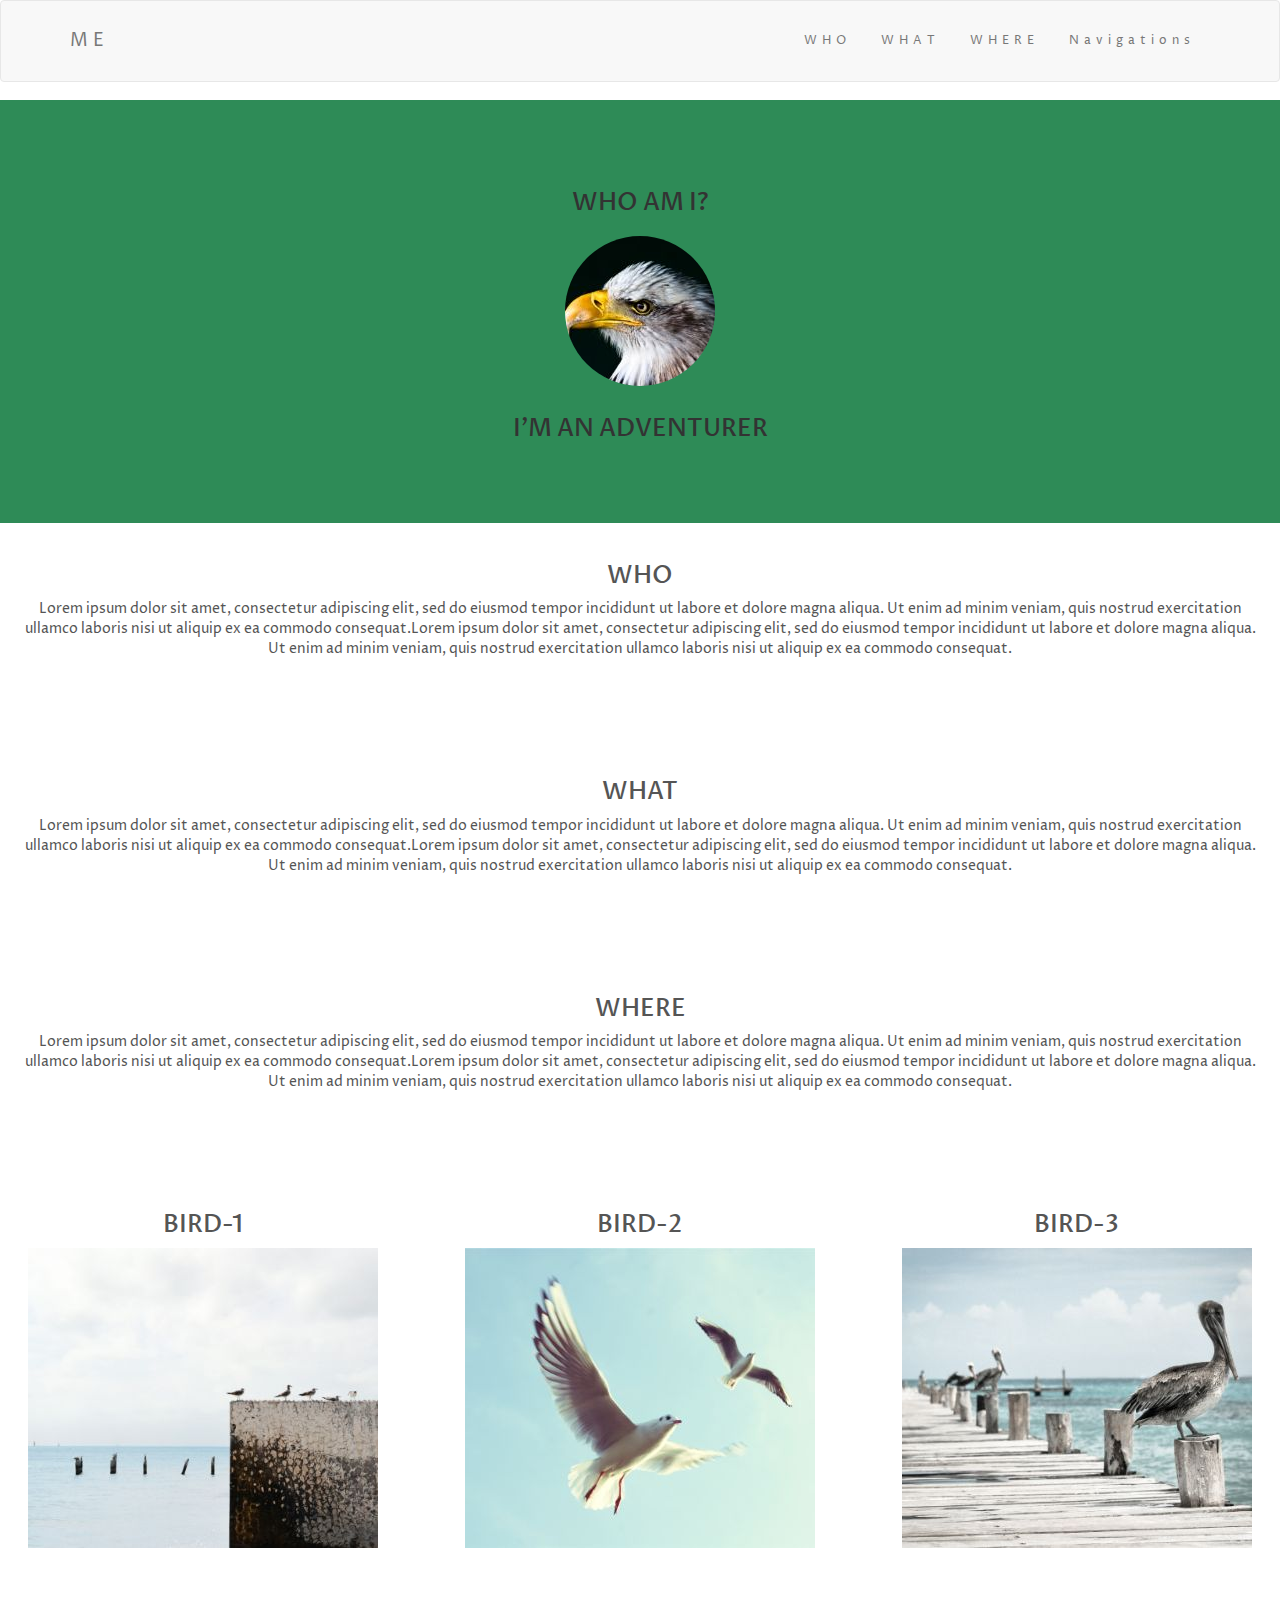
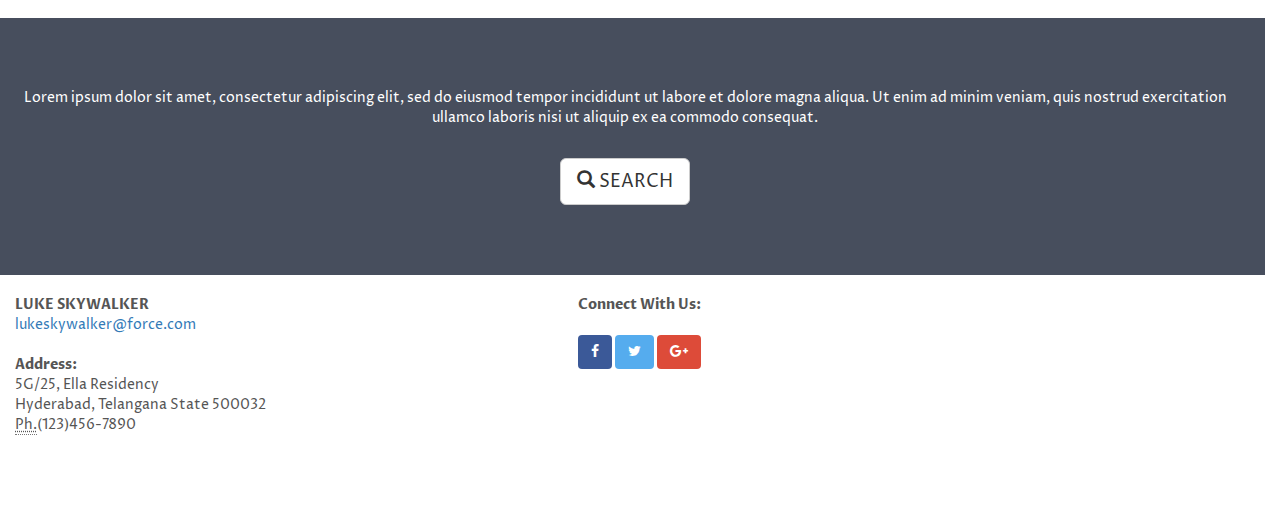
<file: Learning BStrap/index.html>
﻿<!DOCTYPE html>
<html>
<head>
    <title></title>
    <link href="StyleSheet1.css" rel="stylesheet" />
    <meta name="viewport" content="width=device-width, initial-scale=1">
    <link href="bootstrap-social-gh-pages/assets/css/font-awesome.css" rel="stylesheet" />
    <link href="bootstrap-social-gh-pages/assets/css/bootstrap.css" rel="stylesheet" />
    <link rel="stylesheet" href="https://maxcdn.bootstrapcdn.com/bootstrap/3.3.7/css/bootstrap.min.css">
    <link rel="stylesheet" href="https://github.com/lipis/bootstrap-social/blob/gh-pages/bootstrap-social.css" />
    <link href="https://fonts.googleapis.com/css?family=Montserrat" rel="stylesheet">
    <script src="https://ajax.googleapis.com/ajax/libs/jquery/1.12.4/jquery.min.js"></script>
    <script src="https://maxcdn.bootstrapcdn.com/bootstrap/3.3.7/js/bootstrap.min.js"></script>
    <link href="https://fonts.googleapis.com/css?family=Proza+Libre" rel="stylesheet">
    <meta charset="utf-8" />    
</head>
<body style="font-family: 'Proza Libre', sans-serif;">
    <nav class="navbar navbar-default">
        <div class="container">
            <div class="navbar-header">
                <a class="navbar-brand" href="#">ME</a>
                <button type="button" class="navbar-toggle" data-toggle="collapse" data-target="#myNavbar">
                    <span class="icon-bar"></span>
                    <span class="icon-bar"></span>
                    <span class="icon-bar"></span>
                </button>
            </div>
            <div class="collapse navbar-collapse" id="myNavbar">
                <ul class="nav navbar-nav navbar-right">
                    <li><a href="#who">WHO</a></li>
                    <li><a href="#what">WHAT</a></li>
                    <li><a href="#where">WHERE</a></li>
                    <li><a href="navigations.html">Navigations</a></li>
                </ul>
            </div>
        </div>
    </nav>
    <div class="container-fluid text-center bg-1">
        <h3>            WHO AM I?        </h3>
        <a href="mytrips.html"><img style="padding:10px" class="img-circle" src="bird150.jpg" /></a>
        <h3>I'M AN ADVENTURER</h3>
    </div>
    <!--<div class="row titles text-center">-->
    <div class="col-sm-12 container bg-3 text-center">
        <a name="who"></a><h3>WHO</h3>
        <p>Lorem ipsum dolor sit amet, consectetur adipiscing elit, sed do eiusmod tempor incididunt ut labore et dolore magna aliqua. Ut enim ad minim veniam, quis nostrud exercitation ullamco laboris nisi ut aliquip ex ea commodo consequat.Lorem ipsum dolor sit amet, consectetur adipiscing elit, sed do eiusmod tempor incididunt ut labore et dolore magna aliqua. Ut enim ad minim veniam, quis nostrud exercitation ullamco laboris nisi ut aliquip ex ea commodo consequat.</p>
    </div>
    <div class="col-sm-12 container bg-3 text-center">
        <a name="what"></a><h3>WHAT</h3>
        <p>Lorem ipsum dolor sit amet, consectetur adipiscing elit, sed do eiusmod tempor incididunt ut labore et dolore magna aliqua. Ut enim ad minim veniam, quis nostrud exercitation ullamco laboris nisi ut aliquip ex ea commodo consequat.Lorem ipsum dolor sit amet, consectetur adipiscing elit, sed do eiusmod tempor incididunt ut labore et dolore magna aliqua. Ut enim ad minim veniam, quis nostrud exercitation ullamco laboris nisi ut aliquip ex ea commodo consequat.</p>
    </div>
    <div class="col-sm-12 container bg-3 text-center">
        <a name="where"></a><h3>WHERE</h3>
        <p>Lorem ipsum dolor sit amet, consectetur adipiscing elit, sed do eiusmod tempor incididunt ut labore et dolore magna aliqua. Ut enim ad minim veniam, quis nostrud exercitation ullamco laboris nisi ut aliquip ex ea commodo consequat.Lorem ipsum dolor sit amet, consectetur adipiscing elit, sed do eiusmod tempor incididunt ut labore et dolore magna aliqua. Ut enim ad minim veniam, quis nostrud exercitation ullamco laboris nisi ut aliquip ex ea commodo consequat.</p>
    </div>
    <!--</div>-->
    <div class="row titles text-center">
        <div class="col-sm-4 container bg-3">
            <h3>BIRD-1</h3>
            <img src="birds1.jpg" />
        </div>
        <div class="col-sm-4 container bg-3">
            <h3>BIRD-2</h3>
            <img src="birds2.jpg" />
        </div>
        <div class="col-sm-4 container bg-3">
            <h3>BIRD-3</h3>
            <img src="birds3.jpg" />
        </div>
    </div>
    <div class="row col-sm-12 container bg-2 text-center">
        <p>Lorem ipsum dolor sit amet, consectetur adipiscing elit, sed do eiusmod tempor incididunt ut labore et dolore magna aliqua. Ut enim ad minim veniam, quis nostrud exercitation ullamco laboris nisi ut aliquip ex ea commodo consequat.</p>
        <br />
        <form action="https://www.google.co.in/">
            <button class="btn btn-default btn-lg">
                <span class="glyphicon glyphicon-search"></span>
                SEARCH
            </button>
        </form>
    </div>
    <div class="row container-fluid bg-3">
        <div style="margin-top:20px" class="container col-sm-4">
            <address>
                <strong>LUKE SKYWALKER</strong><br />
                <a href="mailto:#">lukeskywalker@force.com</a>
            </address>
            <address>
                <strong>Address:</strong><br />
                5G/25, Ella Residency<br />
                Hyderabad, Telangana State 500032<br />
                <abbr title="Phone">Ph.</abbr>(123)456-7890
            </address>
        </div>
        <div class="col-sm-4 container text-center" style="margin-top:20px">
            <address>
                <strong>Connect With Us:</strong><br />
                <br/>
                <a class="btn btn-social-icon btn-facebook">
                    <i class="fa fa-facebook">
                    </i>
                </a>
                <a class="btn btn-social-icon btn-twitter">
                    <i class="fa fa-twitter">
                    </i>
                </a>
                <a class="btn btn-social-icon btn-google">
                    <i class="fa fa-google-plus">
                    </i>
                </a>

            </address>
        </div>
    </div>
</body>
</html>
</file>
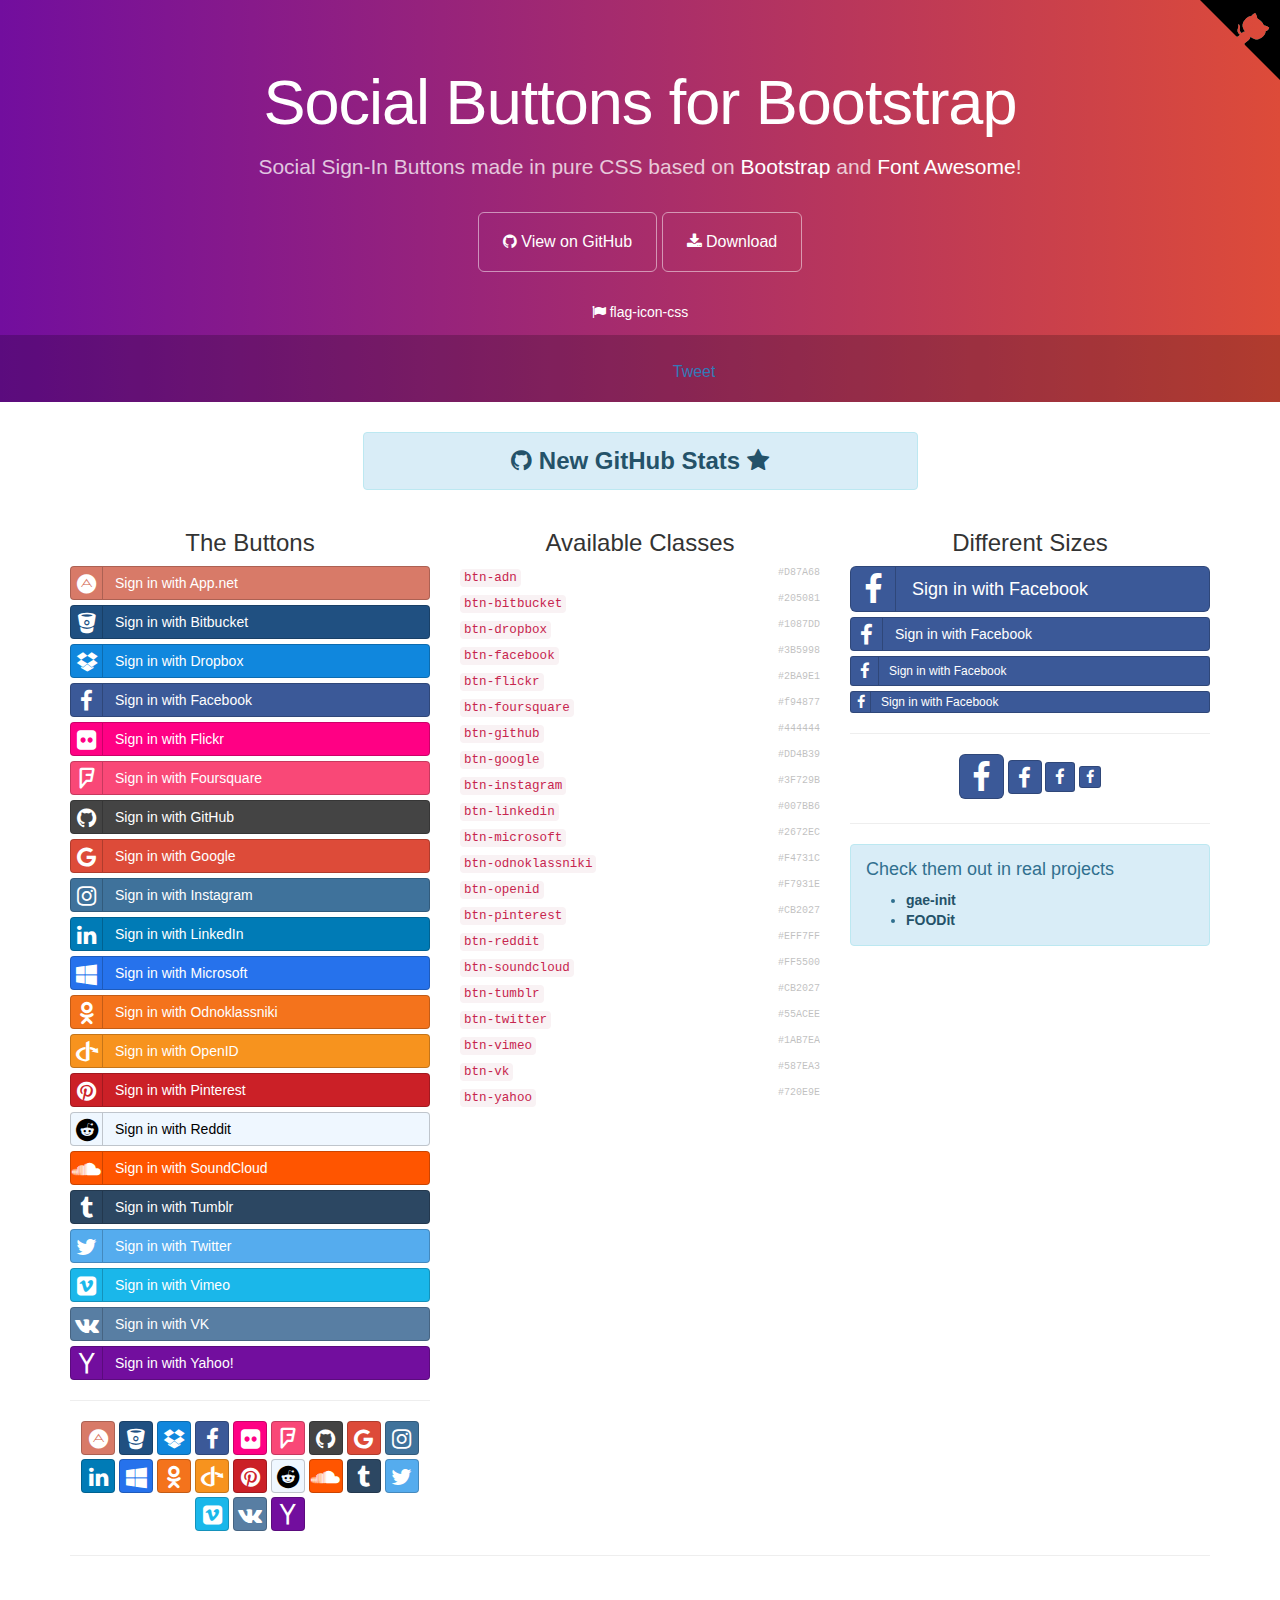
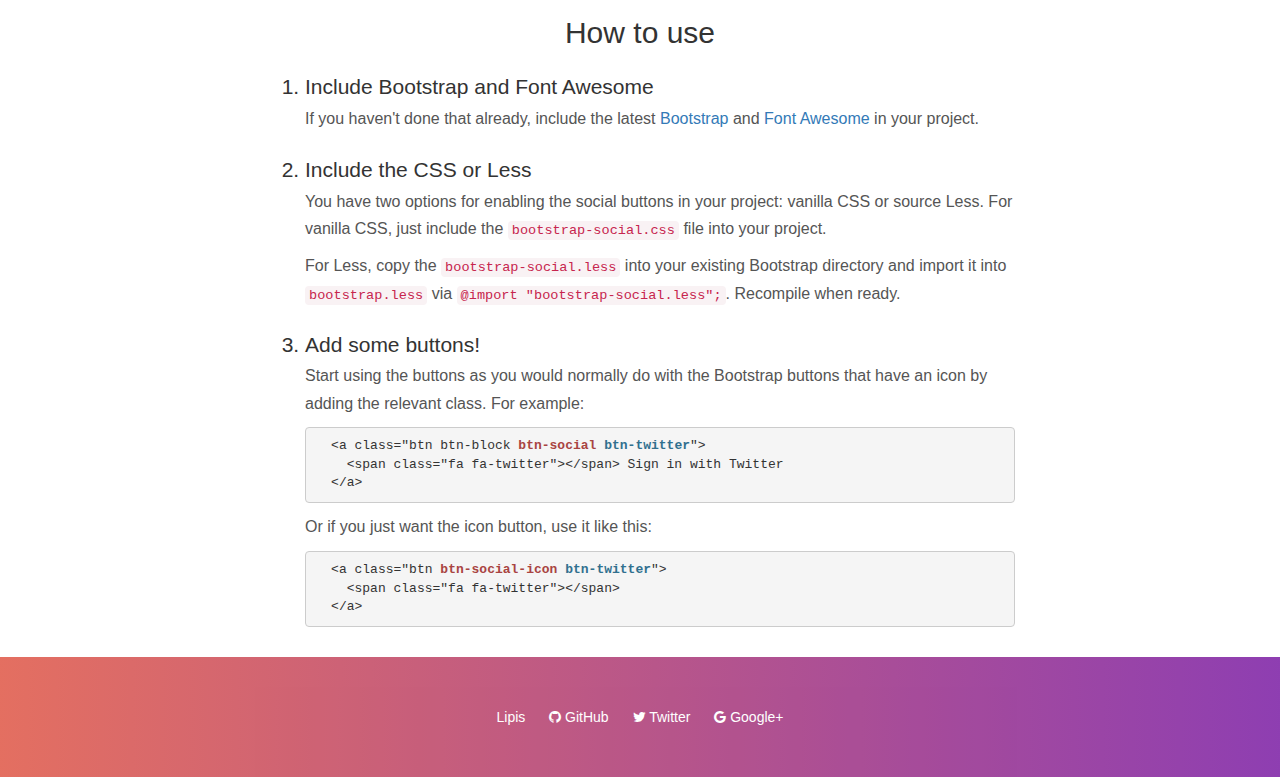
<file: Learning BStrap/bootstrap-social-gh-pages/index.html>
<!DOCTYPE html>
<html lang="en">
  <head>
    <meta charset="utf-8">
    <meta name="viewport" content="width=device-width, initial-scale=1.0">
    <meta property="og:title" content="Social Buttons for Bootstrap" />
    <meta property="og:description" content="Social Sign-In Buttons made in pure CSS based on Bootstrap and Font Awesome!" />
    <meta property="og:type" content="website" />
    <meta property="og:url" content="http://lipis.github.io/bootstrap-social/" />
    <meta property="og:image" content="http://lipis.github.io/bootstrap-social/assets/img/bootstrap-social.png" />

    <title>Social Buttons for Bootstrap</title>
    <link href="assets/css/bootstrap.css" rel="stylesheet">
    <link href="assets/css/font-awesome.css" rel="stylesheet">
    <link href="assets/css/docs.css" rel="stylesheet" >

    <link href="bootstrap-social.css" rel="stylesheet" >

    <script type="text/javascript">
      var _gaq = _gaq || [];
      _gaq.push(['_setAccount', 'UA-42119746-1']);
      _gaq.push(['_trackPageview']);

      (function() {
        var ga = document.createElement('script'); ga.type = 'text/javascript'; ga.async = true;
        ga.src = ('https:' == document.location.protocol ? 'https://ssl' : 'http://www') + '.google-analytics.com/ga.js';
        var s = document.getElementsByTagName('script')[0]; s.parentNode.insertBefore(ga, s);
      })();
    </script>
  </head>

  <body>
    <div class="jumbotron">
      <div class="container">
        <h1>Social Buttons for Bootstrap</h1>
        <p>
          Social Sign-In Buttons made in pure CSS based on
          <a href="https://getbootstrap.com/">Bootstrap</a> and
          <a href="https://fortawesome.github.io/Font-Awesome/">Font Awesome</a>!
        </p>
        <a href="https://github.com/lipis/bootstrap-social" class="btn btn-outline btn-lg" onclick="_gaq.push(['_trackEvent', 'exit', 'header', 'GitHub']);"><span class="fa fa-github"></span> View on GitHub</a>
        <a href="https://github.com/lipis/bootstrap-social/archive/gh-pages.zip" class="btn btn-outline btn-lg" onclick="_gaq.push(['_trackEvent', 'exit', 'download', 'bootstrap-social']);"><span class="fa fa-download"></span> Download</a>
        <ul class="jumbotron-links">
          <li><a href="http://lipis.github.io/flag-icon-css" onclick="_gaq.push(['_trackEvent', 'exit', 'header', 'flag-icon-css']);"><span class="fa fa-flag"></span> flag-icon-css</a></li>
        </ul>
      </div>
      <div class="bottom">
        <iframe src="https://ghbtns.com/github-btn.html?user=lipis&amp;repo=bootstrap-social&amp;type=watch&amp;count=true" class="social-share"></iframe>
        <a href="https://twitter.com/share" class="social-share twitter-share-button" data-url="http://lipis.github.io/bootstrap-social/" data-text="Social Sign-In Buttons made in pure CSS based on Bootstrap and Font Awesome!" data-via="lipis" data-hashtags="bootstrap css">Tweet</a>
      </div>
    </div>
    <div class="container">
      <div class="row">
        <div class="col-sm-offset-3 col-sm-6">
          <div class="alert alert-info text-center">
            <a class="alert-link h3" href="http://githubstats.lip.is/" onclick="_gaq.push(['_trackEvent', 'exit', 'banner', 'githubstats']);">
              <span class="fa fa-github"></span>
              New GitHub Stats
              <span class="fa fa-star"></span>
            </a>
          </div>
        </div>
      </div>

      <div class="row">
        <div class="col-sm-4 social-buttons">
          <h3 class="text-center">The Buttons</h3>
          <a class="btn btn-block btn-social btn-adn" onclick="_gaq.push(['_trackEvent', 'btn-social', 'click', 'btn-adn']);">
            <span class="fa fa-adn"></span> Sign in with App.net
          </a>
          <a class="btn btn-block btn-social btn-bitbucket" onclick="_gaq.push(['_trackEvent', 'btn-social', 'click', 'btn-bitbucket']);">
            <span class="fa fa-bitbucket"></span> Sign in with Bitbucket
          </a>
          <a class="btn btn-block btn-social btn-dropbox" onclick="_gaq.push(['_trackEvent', 'btn-social', 'click', 'btn-dropbox']);">
            <span class="fa fa-dropbox"></span> Sign in with Dropbox
          </a>
          <a class="btn btn-block btn-social btn-facebook" onclick="_gaq.push(['_trackEvent', 'btn-social', 'click', 'btn-facebook']);">
            <span class="fa fa-facebook"></span> Sign in with Facebook
          </a>
          <a class="btn btn-block btn-social btn-flickr" onclick="_gaq.push(['_trackEvent', 'btn-social', 'click', 'btn-flickr']);">
            <span class="fa fa-flickr"></span> Sign in with Flickr
          </a>
          <a class="btn btn-block btn-social btn-foursquare" onclick="_gaq.push(['_trackEvent', 'btn-social', 'click', 'btn-foursquare']);">
            <span class="fa fa-foursquare"></span> Sign in with Foursquare
          </a>
          <a class="btn btn-block btn-social btn-github" onclick="_gaq.push(['_trackEvent', 'btn-social', 'click', 'btn-github']);">
            <span class="fa fa-github"></span> Sign in with GitHub
          </a>
          <a class="btn btn-block btn-social btn-google" onclick="_gaq.push(['_trackEvent', 'btn-social', 'click', 'btn-google']);">
            <span class="fa fa-google"></span> Sign in with Google
          </a>
          <a class="btn btn-block btn-social btn-instagram" onclick="_gaq.push(['_trackEvent', 'btn-social', 'click', 'btn-instagram']);">
            <span class="fa fa-instagram"></span> Sign in with Instagram
          </a>
          <a class="btn btn-block btn-social btn-linkedin" onclick="_gaq.push(['_trackEvent', 'btn-social', 'click', 'btn-linkedin']);">
            <span class="fa fa-linkedin"></span> Sign in with LinkedIn
          </a>
          <a class="btn btn-block btn-social btn-microsoft" onclick="_gaq.push(['_trackEvent', 'btn-social', 'click', 'btn-microsoft']);">
            <span class="fa fa-windows"></span> Sign in with Microsoft
          </a>
          <a class="btn btn-block btn-social btn-odnoklassniki" onclick="_gaq.push(['_trackEvent', 'btn-social', 'click', 'btn-odnoklassniki']);">
            <span class="fa fa-odnoklassniki"></span> Sign in with Odnoklassniki
          </a>
          <a class="btn btn-block btn-social btn-openid" onclick="_gaq.push(['_trackEvent', 'btn-social', 'click', 'btn-openid']);">
            <span class="fa fa-openid"></span> Sign in with OpenID
          </a>
          <a class="btn btn-block btn-social btn-pinterest" onclick="_gaq.push(['_trackEvent', 'btn-social', 'click', 'btn-pinterest']);">
            <span class="fa fa-pinterest"></span> Sign in with Pinterest
          </a>
          <a class="btn btn-block btn-social btn-reddit" onclick="_gaq.push(['_trackEvent', 'btn-social', 'click', 'btn-reddit']);">
            <span class="fa fa-reddit"></span> Sign in with Reddit
          </a>
          <a class="btn btn-block btn-social btn-soundcloud" onclick="_gaq.push(['_trackEvent', 'btn-social', 'click', 'btn-soundcloud']);">
            <span class="fa fa-soundcloud"></span> Sign in with SoundCloud
          </a>
          <a class="btn btn-block btn-social btn-tumblr" onclick="_gaq.push(['_trackEvent', 'btn-social', 'click', 'btn-tumblr']);">
            <span class="fa fa-tumblr"></span> Sign in with Tumblr
          </a>
          <a class="btn btn-block btn-social btn-twitter" onclick="_gaq.push(['_trackEvent', 'btn-social', 'click', 'btn-twitter']);">
            <span class="fa fa-twitter"></span> Sign in with Twitter
          </a>
          <a class="btn btn-block btn-social btn-vimeo" onclick="_gaq.push(['_trackEvent', 'btn-social', 'click', 'btn-vimeo']);">
            <span class="fa fa-vimeo-square"></span> Sign in with Vimeo
          </a>
          <a class="btn btn-block btn-social btn-vk" onclick="_gaq.push(['_trackEvent', 'btn-social', 'click', 'btn-vk']);">
            <span class="fa fa-vk"></span> Sign in with VK
          </a>
          <a class="btn btn-block btn-social btn-yahoo" onclick="_gaq.push(['_trackEvent', 'btn-social', 'click', 'btn-yahoo']);">
            <span class="fa fa-yahoo"></span> Sign in with Yahoo!
          </a>

          <hr>

          <div class="text-center">
            <a class="btn btn-social-icon btn-adn" onclick="_gaq.push(['_trackEvent', 'btn-social-icon', 'click', 'btn-adn']);"><span class="fa fa-adn"></span></a>
            <a class="btn btn-social-icon btn-bitbucket" onclick="_gaq.push(['_trackEvent', 'btn-social-icon', 'click', 'btn-bitbucket']);"><span class="fa fa-bitbucket"></span></a>
            <a class="btn btn-social-icon btn-dropbox" onclick="_gaq.push(['_trackEvent', 'btn-social-icon', 'click', 'btn-dropbox']);"><span class="fa fa-dropbox"></span></a>
            <a class="btn btn-social-icon btn-facebook" onclick="_gaq.push(['_trackEvent', 'btn-social-icon', 'click', 'btn-facebook']);"><span class="fa fa-facebook"></span></a>
            <a class="btn btn-social-icon btn-flickr" onclick="_gaq.push(['_trackEvent', 'btn-social-icon', 'click', 'btn-flickr']);"><span class="fa fa-flickr"></span></a>
            <a class="btn btn-social-icon btn-foursquare" onclick="_gaq.push(['_trackEvent', 'btn-social-icon', 'click', 'btn-foursquare']);"><span class="fa fa-foursquare"></span></a>
            <a class="btn btn-social-icon btn-github" onclick="_gaq.push(['_trackEvent', 'btn-social-icon', 'click', 'btn-github']);"><span class="fa fa-github"></span></a>
            <a class="btn btn-social-icon btn-google" onclick="_gaq.push(['_trackEvent', 'btn-social-icon', 'click', 'btn-google']);"><span class="fa fa-google"></span></a>
            <a class="btn btn-social-icon btn-instagram" onclick="_gaq.push(['_trackEvent', 'btn-social-icon', 'click', 'btn-instagram']);"><span class="fa fa-instagram"></span></a>
            <a class="btn btn-social-icon btn-linkedin" onclick="_gaq.push(['_trackEvent', 'btn-social-icon', 'click', 'btn-linkedin']);"><span class="fa fa-linkedin"></span></a>
            <a class="btn btn-social-icon btn-microsoft" onclick="_gaq.push(['_trackEvent', 'btn-social-icon', 'click', 'btn-microsoft']);"><span class="fa fa-windows"></span></a>
            <a class="btn btn-social-icon btn-odnoklassniki" onclick="_gaq.push(['_trackEvent', 'btn-social-icon', 'click', 'btn-odnoklassniki']);"><span class="fa fa-odnoklassniki"></span></a>
            <a class="btn btn-social-icon btn-openid" onclick="_gaq.push(['_trackEvent', 'btn-social-icon', 'click', 'btn-openid']);"><span class="fa fa-openid"></span></a>
            <a class="btn btn-social-icon btn-pinterest" onclick="_gaq.push(['_trackEvent', 'btn-social-icon', 'click', 'btn-pinterest']);"><span class="fa fa-pinterest"></span></a>
            <a class="btn btn-social-icon btn-reddit" onclick="_gaq.push(['_trackEvent', 'btn-social-icon', 'click', 'btn-reddit']);"><span class="fa fa-reddit"></span></a>
            <a class="btn btn-social-icon btn-soundcloud" onclick="_gaq.push(['_trackEvent', 'btn-social-icon', 'click', 'btn-soundcloud']);"><span class="fa fa-soundcloud"></span></a>
            <a class="btn btn-social-icon btn-tumblr" onclick="_gaq.push(['_trackEvent', 'btn-social-icon', 'click', 'btn-tumblr']);"><span class="fa fa-tumblr"></span></a>
            <a class="btn btn-social-icon btn-twitter" onclick="_gaq.push(['_trackEvent', 'btn-social-icon', 'click', 'btn-twitter']);"><span class="fa fa-twitter"></span></a>
            <a class="btn btn-social-icon btn-vimeo" onclick="_gaq.push(['_trackEvent', 'btn-social-icon', 'click', 'btn-vimeo']);"><span class="fa fa-vimeo-square"></span></a>
            <a class="btn btn-social-icon btn-vk" onclick="_gaq.push(['_trackEvent', 'btn-social-icon', 'click', 'btn-vk']);"><span class="fa fa-vk"></span></a>
            <a class="btn btn-social-icon btn-yahoo" onclick="_gaq.push(['_trackEvent', 'btn-social-icon', 'click', 'btn-yahoo']);"><span class="fa fa-yahoo"></span></a>
          </div>
        </div>

        <div class="col-sm-4">
          <h3 class="text-center">Available Classes</h3>
          <ul class="social-class list-unstyled">
            <li data-code="adn" data-name="App.net"><code>btn-adn</code> <span class="social-hex">#D87A68</span></li>
            <li data-code="bitbucket" data-name="Bitbucket"><code>btn-bitbucket</code> <span class="social-hex">#205081</span></li>
            <li data-code="dropbox" data-name="Dropbox"><code>btn-dropbox</code> <span class="social-hex">#1087DD</span></li>
            <li data-code="facebook" data-name="Facebook"><code>btn-facebook</code> <span class="social-hex">#3B5998</span></li>
            <li data-code="flickr" data-name="Flickr"><code>btn-flickr</code> <span class="social-hex">#2BA9E1</span></li>
            <li data-code="foursquare" data-name="Foursquare"><code>btn-foursquare</code> <span class="social-hex">#f94877</span></li>
            <li data-code="github" data-name="GitHub"><code>btn-github</code> <span class="social-hex">#444444</span></li>
            <li data-code="google" data-name="Google"><code>btn-google</code> <span class="social-hex">#DD4B39</span></li>
            <li data-code="instagram" data-name="Instagram"><code>btn-instagram</code> <span class="social-hex">#3F729B</span></li>
            <li data-code="linkedin" data-name="LinkedIn"><code>btn-linkedin</code> <span class="social-hex">#007BB6</span></li>
            <li data-code="microsoft" data-icon="windows" data-name="Microsoft"><code>btn-microsoft</code> <span class="social-hex">#2672EC</span></li>
            <li data-code="odnoklassniki" data-name="Odnoklassniki"><code>btn-odnoklassniki</code> <span class="social-hex">#F4731C</span></li>
            <li data-code="openid" data-name="OpenID"><code>btn-openid</code> <span class="social-hex">#F7931E</span></li>
            <li data-code="pinterest" data-name="Pinterest"><code>btn-pinterest</code> <span class="social-hex">#CB2027</span></li>
            <li data-code="reddit" data-name="Reddit"><code>btn-reddit</code> <span class="social-hex">#EFF7FF</span></li>
            <li data-code="soundcloud" data-name="SoundCloud"><code>btn-soundcloud</code> <span class="social-hex">#FF5500</span></li>
            <li data-code="tumblr" data-name="Tumblr"><code>btn-tumblr</code> <span class="social-hex">#CB2027</span></li>
            <li data-code="twitter" data-name="Twitter"><code>btn-twitter</code> <span class="social-hex">#55ACEE</span></li>
            <li data-code="vimeo" data-icon="vimeo-square" data-name="Vimeo"><code>btn-vimeo</code> <span class="social-hex">#1AB7EA</span></li>
            <li data-code="vk" data-name="VK"><code>btn-vk</code> <span class="social-hex">#587EA3</span></li>
            <li data-code="yahoo" data-name="Yahoo!"><code>btn-yahoo</code> <span class="social-hex">#720E9E</span></li>
          </ul>
        </div>
        <div class="col-sm-4">
          <div class="social-sizes">
            <h3 class="text-center">Different Sizes</h3>
            <a class="btn btn-block btn-social btn-lg btn-google" onclick="_gaq.push(['_trackEvent', 'btn-social', 'click', 'btn-lg']);">
              <span class="fa fa-google"></span>
              Sign in with Google
            </a>
            <a class="btn btn-block btn-social btn-google" onclick="_gaq.push(['_trackEvent', 'btn-social', 'click', 'btn-md']);">
              <span class="fa fa-google"></span>
              Sign in with Google
            </a>
            <a class="btn btn-block btn-social btn-sm btn-google" onclick="_gaq.push(['_trackEvent', 'btn-social', 'click', 'btn-sm']);">
              <span class="fa fa-google"></span>
              Sign in with Google
            </a>
            <a class="btn btn-block btn-social btn-xs btn-google" onclick="_gaq.push(['_trackEvent', 'btn-social', 'click', 'btn-xs']);">
              <span class="fa fa-google"></span>
              Sign in with Google
            </a>
            <hr>
            <div class="text-center">
              <a class="btn btn-social-icon btn-lg btn-google" onclick="_gaq.push(['_trackEvent', 'btn-social-icon', 'click', 'btn-lg']);"><span class="fa fa-google"></span></a>
              <a class="btn btn-social-icon btn-google" onclick="_gaq.push(['_trackEvent', 'btn-social-icon', 'click', 'btn-md']);"><span class="fa fa-google"></span></a>
              <a class="btn btn-social-icon btn-sm btn-google" onclick="_gaq.push(['_trackEvent', 'btn-social-icon', 'click', 'btn-sm']);"><span class="fa fa-google"></span></a>
              <a class="btn btn-social-icon btn-xs btn-google" onclick="_gaq.push(['_trackEvent', 'btn-social-icon', 'click', 'btn-xs']);"><span class="fa fa-google"></span></a>
            </div>
          </div>
          <hr>
          <div class="alert alert-info">
            <h4>Check them out in real projects</h4>
            <ul>
              <li><a class="alert-link" href="https://gae-init.appspot.com/signin/" onclick="_gaq.push(['_trackEvent', 'exit', 'body', 'gae-init']);">gae-init</a></li>
              <li><a class="alert-link" href="https://restaurant.app.foodit.com/rms/signin" onclick="_gaq.push(['_trackEvent', 'exit', 'body', 'foodit']);">FOODit</a></li>
            </ul>
          </div>
        </div>
      </div>
      <hr>
    </div>
    <div class="how-to">
      <div class="container">
        <div class="row">
          <div class="col-md-8 col-md-offset-2">
            <h2>How to use</h2>
            <ol>
              <li>
                Include Bootstrap and Font Awesome
                <p>
                  If you haven't done that already, include the latest
                  <a href="http://twitter.github.io/bootstrap/">Bootstrap</a>
                  and <a href="http://fortawesome.github.io/Font-Awesome/">Font Awesome</a> in your project.
                </p>
              </li>
              <li>
                Include the CSS or Less
                <p>
                  You have two options for enabling the social buttons in your project:
                  vanilla CSS or source Less. For vanilla CSS, just include the
                  <code>bootstrap-social.css</code> file into your project.
                </p>
                <p>
                  For Less, copy the <code>bootstrap-social.less</code> into
                  your existing Bootstrap directory and import it into
                  <code>bootstrap.less</code> via
                  <code>@import "bootstrap-social.less";</code>. Recompile when ready.
                </p>
              </li>
              <li>
                Add some buttons!
                <p>
                  Start using the buttons as you would normally do with the
                  Bootstrap buttons that have an icon by adding the relevant
                  class. For example:
                </p>
                <pre>
  &lt;a class=&quot;btn btn-block <strong class="text-danger">btn-social</strong> <strong class="text-info">btn-twitter</strong>&quot;&gt;
    &lt;span class=&quot;fa fa-twitter&quot;&gt;&lt;/span&gt; Sign in with Twitter
  &lt;/a&gt;</pre>
                <p>
                  Or if you just want the icon button, use it like this:
                </p>
                <pre>
  &lt;a class=&quot;btn <strong class="text-danger">btn-social-icon</strong> <strong class="text-info">btn-twitter</strong>&quot;&gt;
    &lt;span class=&quot;fa fa-twitter&quot;&gt;&lt;/span&gt;
  &lt;/a&gt;</pre>
              </li>
            </ol>
          </div>
        </div>
      </div>
    </div>
    <footer>
      <ul class="links">
        <li><a href="https://lip.is" onclick="_gaq.push(['_trackEvent', 'exit', 'footer', 'Lipis']);">Lipis</a></li>
        <li><a href="https://github.com/lipis" onclick="_gaq.push(['_trackEvent', 'exit', 'footer', 'GitHub']);"><span class="fa fa-github"></span> GitHub</a></li>
        <li><a href="https://twitter.com/lipis" onclick="_gaq.push(['_trackEvent', 'exit', 'footer', 'Twitter']);"><span class="fa fa-twitter"></span> Twitter</a></li>
        <li><a href="https://google.com/+PanayiotisLipiridis" onclick="_gaq.push(['_trackEvent', 'exit', 'footer', 'Google+']);"><span class="fa fa-google"></span> Google+</a></li>
      </ul>
    </footer>
    <a href="https://github.com/lipis/bootstrap-social" title="Fork me on GitHub" class="github-corner"><svg width="80" height="80" viewbox="0 0 250 250"><title>Fork me on GitHub</title><path d="M0 0h250v250"></path><path d="M127.4 110c-14.6-9.2-9.4-19.5-9.4-19.5 3-7 1.5-11 1.5-11-1-6.2 3-2 3-2 4 4.7 2 11 2 11-2.2 10.4 5 14.8 9 16.2" fill="currentColor" style="transform-origin:130px 110px" class="octo-arm"></path><path d="M113.2 114.3s3.6 1.6 4.7.6l15-13.7c3-2.4 6-3 8.2-2.7-8-11.2-14-25 3-41 4.7-4.4 10.6-6.4 16.2-6.4.6-1.6 3.6-7.3 11.8-10.7 0 0 4.5 2.7 6.8 16.5 4.3 2.7 8.3 6 12 9.8 3.3 3.5 6.7 8 8.6 12.3 14 3 16.8 8 16.8 8-3.4 8-9.4 11-11.4 11 0 5.8-2.3 11-7.5 15.5-16.4 16-30 9-40 .2 0 3-1 7-5.2 11l-13.3 11c-1 1 .5 5.3.8 5z" fill="currentColor" class="octo-body"></path></svg><style> .github-corner svg{position:absolute;right:0;top:0;mix-blend-mode:darken;color:#ffffff;fill:#000000;}.github-corner:hover .octo-arm{animation:octocat-wave .56s;}@keyframes octocat-wave{0%, 100%{transform:rotate(0);}20%, 60%{transform:rotate(-20deg);}40%, 80%{transform:rotate(10deg);}}</style></a>
    <!-- Some JavaScript that is used only in this demo, not needed for the buttons -->
    <script src="assets/js/jquery.js"></script>
    <script src="assets/js/docs.js"></script>
    <script>
      !function(d,s,id){var js,fjs=d.getElementsByTagName(s)[0],p=/^http:/.test(d.location)?'http':'https';if(!d.getElementById(id)){js=d.createElement(s);js.id=id;js.src=p+'://platform.twitter.com/widgets.js';fjs.parentNode.insertBefore(js,fjs);}}(document, 'script', 'twitter-wjs');
    </script>
  </body>
</html>
</file>
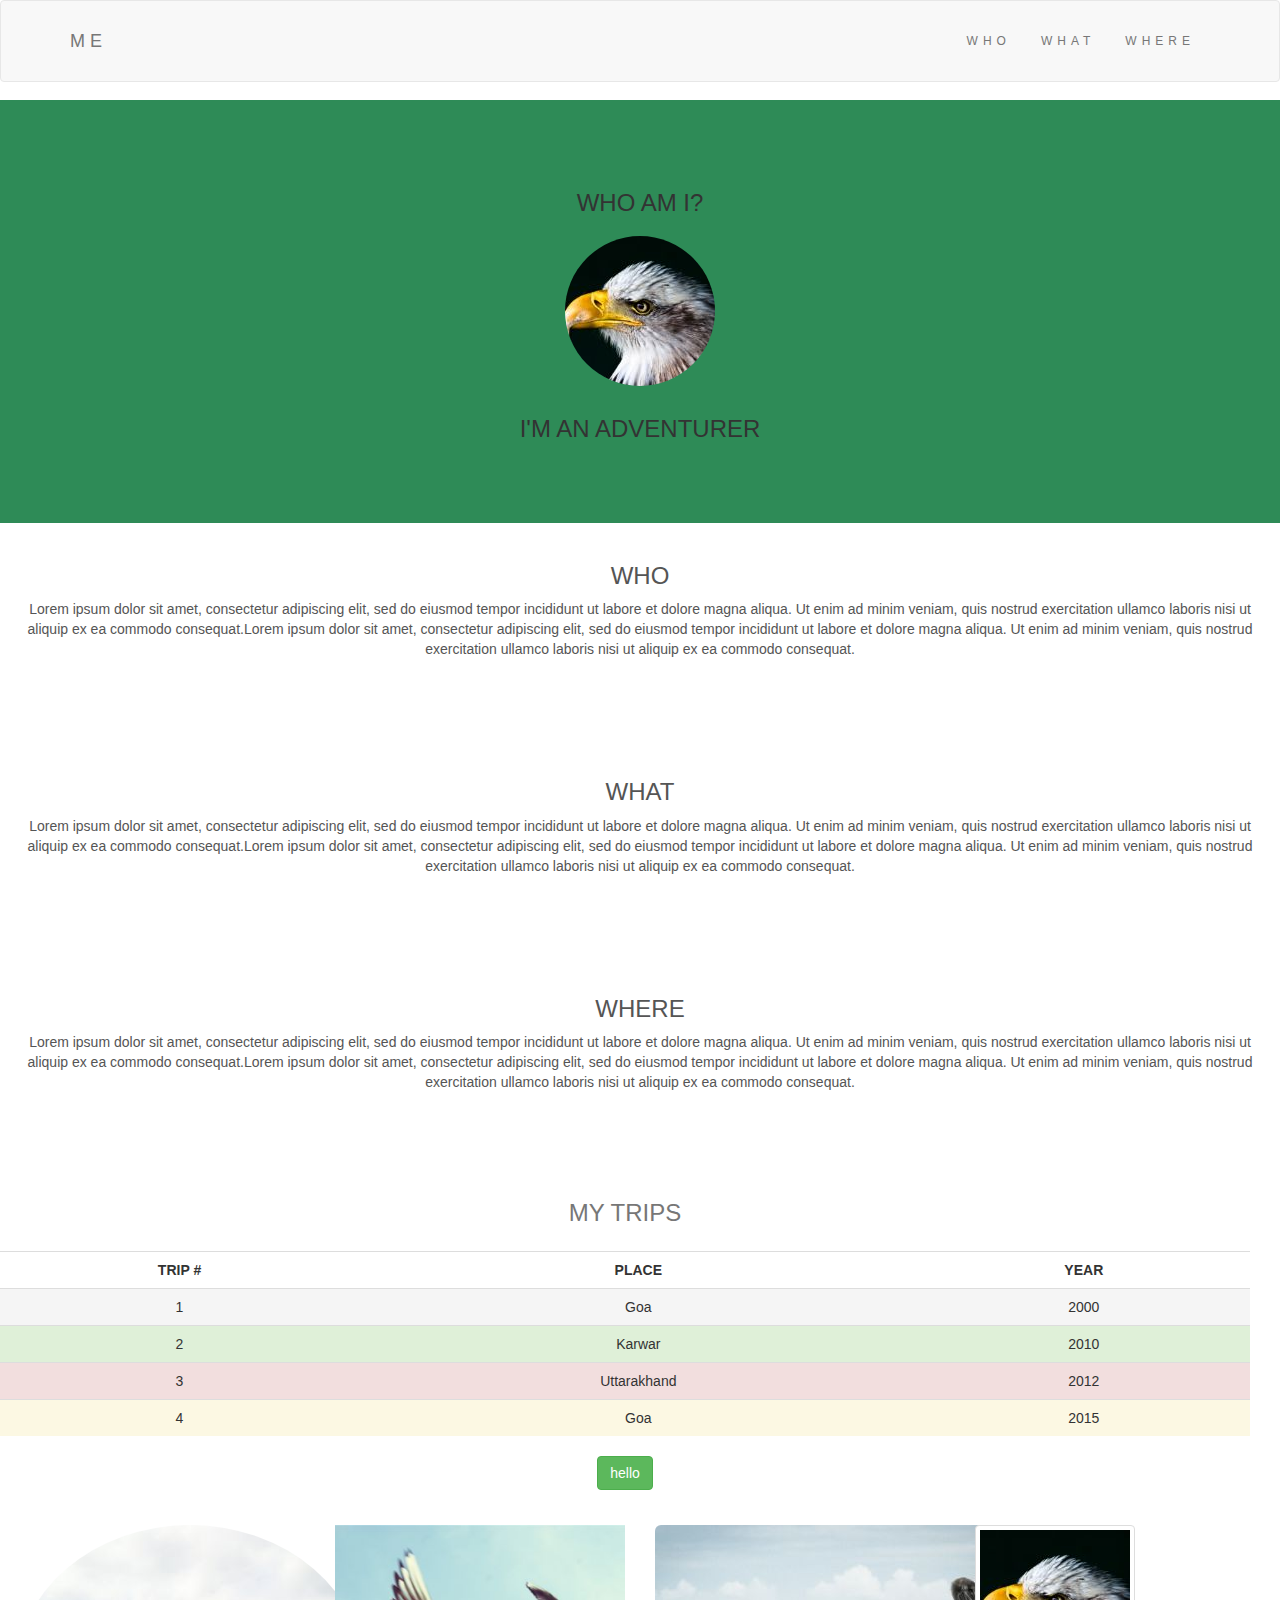
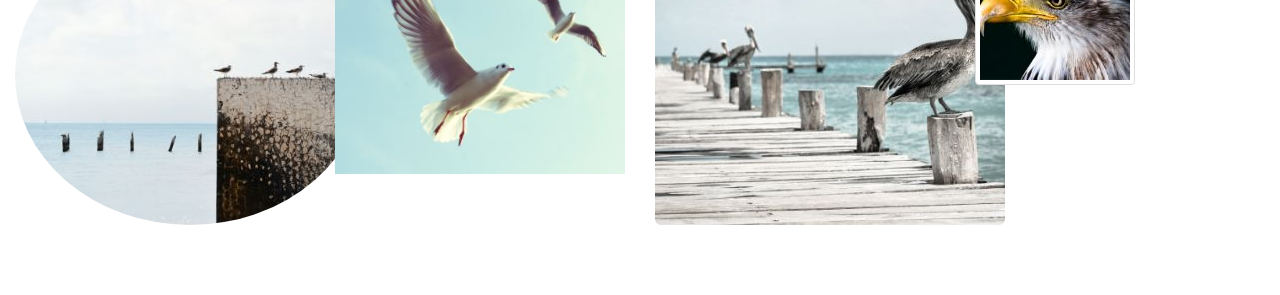
<file: Learning BStrap/mytrips.html>
﻿<!DOCTYPE html>
<html>
<head>
    <title></title>
    <link href="StyleSheet1.css" rel="stylesheet" />
    <meta name="viewport" content="width=device-width, initial-scale=1">
    <link href="bootstrap-social-gh-pages/assets/css/font-awesome.css" rel="stylesheet" />
    <link href="bootstrap-social-gh-pages/assets/css/bootstrap.css" rel="stylesheet" />
    <link rel="stylesheet" href="https://maxcdn.bootstrapcdn.com/bootstrap/3.3.7/css/bootstrap.min.css">
    <link rel="stylesheet" href="https://github.com/lipis/bootstrap-social/blob/gh-pages/bootstrap-social.css" />
    <link href="https://fonts.googleapis.com/css?family=Montserrat" rel="stylesheet">
    <script src="https://ajax.googleapis.com/ajax/libs/jquery/1.12.4/jquery.min.js"></script>
    <script src="https://maxcdn.bootstrapcdn.com/bootstrap/3.3.7/js/bootstrap.min.js"></script>
    <link href="https://fonts.googleapis.com/css?family=Proza+Libre" rel="stylesheet">
	<meta charset="utf-8" />
</head>
<body>
    <nav class="navbar navbar-default">
        <div class="container">
            <div class="navbar-header">
                <a class="navbar-brand" href="#">ME</a>
                <button type="button" class="navbar-toggle" data-toggle="collapse" data-target="#myNavbar">
                    <span class="icon-bar"></span>
                    <span class="icon-bar"></span>
                    <span class="icon-bar"></span>
                </button>
            </div>
            <div class="collapse navbar-collapse" id="myNavbar">
                <ul class="nav navbar-nav navbar-right">
                    <li><a href="#who">WHO</a></li>
                    <li><a href="#what">WHAT</a></li>
                    <li><a href="#where">WHERE</a></li>
                </ul>
            </div>
        </div>
    </nav>
    <div class="container-fluid text-center bg-1">
        <h3>            WHO AM I?        </h3>
        <a href="mytrips.html"><img style="padding:10px" class="img-circle" src="bird150.jpg" /></a>
        <h3>I'M AN ADVENTURER</h3>
    </div>
    <div class="col-sm-12 container bg-3 text-center">
        <a name="who"></a><h3>WHO</h3>
        <p>Lorem ipsum dolor sit amet, consectetur adipiscing elit, sed do eiusmod tempor incididunt ut labore et dolore magna aliqua. Ut enim ad minim veniam, quis nostrud exercitation ullamco laboris nisi ut aliquip ex ea commodo consequat.Lorem ipsum dolor sit amet, consectetur adipiscing elit, sed do eiusmod tempor incididunt ut labore et dolore magna aliqua. Ut enim ad minim veniam, quis nostrud exercitation ullamco laboris nisi ut aliquip ex ea commodo consequat.</p>
    </div>
    <div class="col-sm-12 container bg-3 text-center">
        <a name="what"></a><h3>WHAT</h3>
        <p>Lorem ipsum dolor sit amet, consectetur adipiscing elit, sed do eiusmod tempor incididunt ut labore et dolore magna aliqua. Ut enim ad minim veniam, quis nostrud exercitation ullamco laboris nisi ut aliquip ex ea commodo consequat.Lorem ipsum dolor sit amet, consectetur adipiscing elit, sed do eiusmod tempor incididunt ut labore et dolore magna aliqua. Ut enim ad minim veniam, quis nostrud exercitation ullamco laboris nisi ut aliquip ex ea commodo consequat.</p>
    </div>
    <div class="col-sm-12 container bg-3 text-center">
        <a name="where"></a><h3>WHERE</h3>
        <p>Lorem ipsum dolor sit amet, consectetur adipiscing elit, sed do eiusmod tempor incididunt ut labore et dolore magna aliqua. Ut enim ad minim veniam, quis nostrud exercitation ullamco laboris nisi ut aliquip ex ea commodo consequat.Lorem ipsum dolor sit amet, consectetur adipiscing elit, sed do eiusmod tempor incididunt ut labore et dolore magna aliqua. Ut enim ad minim veniam, quis nostrud exercitation ullamco laboris nisi ut aliquip ex ea commodo consequat.</p>
    </div>
    <div class="row container col-sm-12 text-center">
        <table class="table table-hover">
            <caption style="padding-bottom:15px" class="text-center"><h3>MY TRIPS</h3></caption>            
            <tr>
                <th class="text-center">TRIP #</th>
                <th class="text-center">PLACE</th>
                <th class="text-center">YEAR</th>
            </tr>
            <tr class="active">
                <td>1</td>
                <td>Goa</td>
                <td>2000</td>
            </tr>
            <tr class="success">
                <td>2</td>
                <td>Karwar</td>
                <td>2010</td>
            </tr>
            <tr class="danger">
                <td>3</td>
                <td>Uttarakhand</td>
                <td>2012</td>
            </tr>
            <tr class="warning">
                <td>4</td>
                <td>Goa</td>
                <td>2015</td>
            </tr>

        </table>
        <button class="warning btn btn-success" style="margin-bottom:35px" onclick="showalert();">hello</button>
        
    </div>
    <div class="row container-fluid">
        <div class="col-sm-3">
            <img src="birds1.jpg" class="img-circle" />
        </div>
        <div class="col-sm-3">
            <img src="birds2.jpg" class="img-responsive" />
        </div>
        <div class="col-sm-3">
            <img src="birds3.jpg" class="img-rounded" />
        </div>
        <div class="col-sm-3">
            <img src="bird150.jpg" class="img-thumbnail" />
        </div>
    </div>
  
    <script>
        function showalert() {
            alert("Hello! How can you hit me like that?");
        }
    </script>
</body>
</html>
</file>
<file: Learning BStrap/StyleSheet1.css>
﻿.navbar {
    padding-top: 15px;
    padding-bottom: 15px;
    border: 0;
    border-radius: 0;
    margin-bottom: 0;
    font-size: 12px;
    letter-spacing: 5px;
}

.navbar-nav li a:hover {
    color: #1abc9c !important;
}

.btn-facebook {
    color: #fff;
    background-color: #3b5998;
    border-color: rgba(0,0,0,0.2);
}

    .btn-facebook:focus, .btn-facebook.focus {
        color: #fff;
        background-color: #2d4373;
        border-color: rgba(0,0,0,0.2);
    }

    .btn-facebook:hover {
        color: #fff;
        background-color: #2d4373;
        border-color: rgba(0,0,0,0.2);
    }

    .btn-facebook:active, .btn-facebook.active, .open > .dropdown-toggle.btn-facebook {
        color: #fff;
        background-color: #2d4373;
        border-color: rgba(0,0,0,0.2);
    }

        .btn-facebook:active:hover, .btn-facebook.active:hover, .open > .dropdown-toggle.btn-facebook:hover, .btn-facebook:active:focus, .btn-facebook.active:focus, .open > .dropdown-toggle.btn-facebook:focus, .btn-facebook:active.focus, .btn-facebook.active.focus, .open > .dropdown-toggle.btn-facebook.focus {
            color: #fff;
            background-color: #23345a;
            border-color: rgba(0,0,0,0.2);
        }

    .btn-facebook:active, .btn-facebook.active, .open > .dropdown-toggle.btn-facebook {
        background-image: none;
    }

    .btn-facebook.disabled:hover, .btn-facebook[disabled]:hover, fieldset[disabled] .btn-facebook:hover, .btn-facebook.disabled:focus, .btn-facebook[disabled]:focus, fieldset[disabled] .btn-facebook:focus, .btn-facebook.disabled.focus, .btn-facebook[disabled].focus, fieldset[disabled] .btn-facebook.focus {
        background-color: #3b5998;
        border-color: rgba(0,0,0,0.2);
    }

    .btn-facebook .badge {
        color: #3b5998;
        background-color: #fff;
    }

.btn-google {
    color: #fff;
    background-color: #dd4b39;
    border-color: rgba(0,0,0,0.2);
}

    .btn-google:focus, .btn-google.focus {
        color: #fff;
        background-color: #c23321;
        border-color: rgba(0,0,0,0.2);
    }

    .btn-google:hover {
        color: #fff;
        background-color: #c23321;
        border-color: rgba(0,0,0,0.2);
    }

    .btn-google:active, .btn-google.active, .open > .dropdown-toggle.btn-google {
        color: #fff;
        background-color: #c23321;
        border-color: rgba(0,0,0,0.2);
    }

        .btn-google:active:hover, .btn-google.active:hover, .open > .dropdown-toggle.btn-google:hover, .btn-google:active:focus, .btn-google.active:focus, .open > .dropdown-toggle.btn-google:focus, .btn-google:active.focus, .btn-google.active.focus, .open > .dropdown-toggle.btn-google.focus {
            color: #fff;
            background-color: #a32b1c;
            border-color: rgba(0,0,0,0.2);
        }

    .btn-google:active, .btn-google.active, .open > .dropdown-toggle.btn-google {
        background-image: none;
    }

    .btn-google.disabled:hover, .btn-google[disabled]:hover, fieldset[disabled] .btn-google:hover, .btn-google.disabled:focus, .btn-google[disabled]:focus, fieldset[disabled] .btn-google:focus, .btn-google.disabled.focus, .btn-google[disabled].focus, fieldset[disabled] .btn-google.focus {
        background-color: #dd4b39;
        border-color: rgba(0,0,0,0.2);
    }

    .btn-google .badge {
        color: #dd4b39;
        background-color: #fff;
    }

.btn-twitter {
    color: #fff;
    background-color: #55acee;
    border-color: rgba(0,0,0,0.2);
}

    .btn-twitter:focus, .btn-twitter.focus {
        color: #fff;
        background-color: #2795e9;
        border-color: rgba(0,0,0,0.2);
    }

    .btn-twitter:hover {
        color: #fff;
        background-color: #2795e9;
        border-color: rgba(0,0,0,0.2);
    }

    .btn-twitter:active, .btn-twitter.active, .open > .dropdown-toggle.btn-twitter {
        color: #fff;
        background-color: #2795e9;
        border-color: rgba(0,0,0,0.2);
    }

        .btn-twitter:active:hover, .btn-twitter.active:hover, .open > .dropdown-toggle.btn-twitter:hover, .btn-twitter:active:focus, .btn-twitter.active:focus, .open > .dropdown-toggle.btn-twitter:focus, .btn-twitter:active.focus, .btn-twitter.active.focus, .open > .dropdown-toggle.btn-twitter.focus {
            color: #fff;
            background-color: #1583d7;
            border-color: rgba(0,0,0,0.2);
        }

    .btn-twitter:active, .btn-twitter.active, .open > .dropdown-toggle.btn-twitter {
        background-image: none;
    }

    .btn-twitter.disabled:hover, .btn-twitter[disabled]:hover, fieldset[disabled] .btn-twitter:hover, .btn-twitter.disabled:focus, .btn-twitter[disabled]:focus, fieldset[disabled] .btn-twitter:focus, .btn-twitter.disabled.focus, .btn-twitter[disabled].focus, fieldset[disabled] .btn-twitter.focus {
        background-color: #55acee;
        border-color: rgba(0,0,0,0.2);
    }

    .btn-twitter .badge {
        color: #55acee;
        background-color: #fff;
    }

html {
    font-family: sans-serif;
    -webkit-text-size-adjust: 100%;
    -ms-text-size-adjust: 100%;
}

body {
    margin: 0;
}

article, aside, details, figcaption, figure, footer, header, hgroup, main, menu, nav, section, summary {
    display: block;
}

audio, canvas, progress, video {
    display: inline-block;
    vertical-align: baseline;
}

    audio:not([controls]) {
        display: none;
        height: 0;
    }

[hidden], template {
    display: none;
}

a {
    background-color: transparent;
}

    a:active, a:hover {
        outline: 0;
    }

abbr[title] {
    border-bottom: 1px dotted;
}

b, strong {
    font-weight: 700;
}

dfn {
    font-style: italic;
}

h1 {
    margin: .67em 0;
    font-size: 2em;
}

mark {
    color: #000;
    background: #ff0;
}

small {
    font-size: 80%;
}

sub, sup {
    position: relative;
    font-size: 75%;
    line-height: 0;
    vertical-align: baseline;
}

sup {
    top: -.5em;
}

sub {
    bottom: -.25em;
}

img {
    border: 0;
}

svg:not(:root) {
    overflow: hidden;
}

figure {
    margin: 1em 40px;
}

hr {
    height: 0;
    -webkit-box-sizing: content-box;
    -moz-box-sizing: content-box;
    box-sizing: content-box;
}

pre {
    overflow: auto;
}

code, kbd, pre, samp {
    font-family: monospace,monospace;
    font-size: 1em;
}

button, input, optgroup, select, textarea {
    margin: 0;
    font: inherit;
    color: inherit;
}

button {
    overflow: visible;
}

button, select {
    text-transform: none;
}

button, html input[type=button], input[type=reset], input[type=submit] {
    -webkit-appearance: button;
    cursor: pointer;
}

    button[disabled], html input[disabled] {
        cursor: default;
    }

    button::-moz-focus-inner, input::-moz-focus-inner {
        padding: 0;
        border: 0;
    }

input {
    line-height: normal;
}

    input[type=checkbox], input[type=radio] {
        -webkit-box-sizing: border-box;
        -moz-box-sizing: border-box;
        box-sizing: border-box;
        padding: 0;
    }

    input[type=number]::-webkit-inner-spin-button, input[type=number]::-webkit-outer-spin-button {
        height: auto;
    }

    input[type=search] {
        -webkit-box-sizing: content-box;
        -moz-box-sizing: content-box;
        box-sizing: content-box;
        -webkit-appearance: textfield;
    }

        input[type=search]::-webkit-search-cancel-button, input[type=search]::-webkit-search-decoration {
            -webkit-appearance: none;
        }

fieldset {
    padding: .35em .625em .75em;
    margin: 0 2px;
    border: 1px solid silver;
}

legend {
    padding: 0;
    border: 0;
}

textarea {
    overflow: auto;
}

optgroup {
    font-weight: 700;
}

table {
    border-spacing: 0;
    border-collapse: collapse;
}

td, th {
    padding: 0;
}
/*! Source: https://github.com/h5bp/html5-boilerplate/blob/master/src/css/main.css */

@media print {
    *, :after, :before {
        color: #000 !important;
        text-shadow: none !important;
        background: 0 0 !important;
        -webkit-box-shadow: none !important;
        box-shadow: none !important;
    }

    a, a:visited {
        text-decoration: underline;
    }

        a[href]:after {
            content: " (" attr(href) ")";
        }

    abbr[title]:after {
        content: " (" attr(title) ")";
    }

    a[href^="javascript:"]:after, a[href^="#"]:after {
        content: "";
    }

    blockquote, pre {
        border: 1px solid #999;
        page-break-inside: avoid;
    }

    thead {
        display: table-header-group;
    }

    img, tr {
        page-break-inside: avoid;
    }

    img {
        max-width: 100% !important;
    }

    h2, h3, p {
        orphans: 3;
        widows: 3;
    }

    h2, h3 {
        page-break-after: avoid;
    }

    .navbar {
        display: none;
    }

    .btn > .caret, .dropup > .btn > .caret {
        border-top-color: #000 !important;
    }

    .label {
        border: 1px solid #000;
    }

    .table {
        border-collapse: collapse !important;
    }

        .table td, .table th {
            background-color: #fff !important;
        }

    .table-bordered td, .table-bordered th {
        border: 1px solid #ddd !important;
    }
}

@font-face {
    font-family: 'Glyphicons Halflings';
    src: url(../fonts/glyphicons-halflings-regular.eot);
    src: url(../fonts/glyphicons-halflings-regular.eot?#iefix) format('embedded-opentype'),url(../fonts/glyphicons-halflings-regular.woff2) format('woff2'),url(../fonts/glyphicons-halflings-regular.woff) format('woff'),url(../fonts/glyphicons-halflings-regular.ttf) format('truetype'),url(../fonts/glyphicons-halflings-regular.svg#glyphicons_halflingsregular) format('svg');
}

.glyphicon {
    position: relative;
    top: 1px;
    display: inline-block;
    font-family: 'Glyphicons Halflings';
    font-style: normal;
    font-weight: 400;
    line-height: 1;
    -webkit-font-smoothing: antialiased;
    -moz-osx-font-smoothing: grayscale;
}

.glyphicon-asterisk:before {
    content: "\002a";
}

.glyphicon-plus:before {
    content: "\002b";
}

.glyphicon-eur:before, .glyphicon-euro:before {
    content: "\20ac";
}

.glyphicon-minus:before {
    content: "\2212";
}

.glyphicon-cloud:before {
    content: "\2601";
}

.glyphicon-envelope:before {
    content: "\2709";
}

.glyphicon-pencil:before {
    content: "\270f";
}

.glyphicon-glass:before {
    content: "\e001";
}

.glyphicon-music:before {
    content: "\e002";
}

.glyphicon-search:before {
    content: "\e003";
}

.glyphicon-heart:before {
    content: "\e005";
}

.glyphicon-star:before {
    content: "\e006";
}

.glyphicon-star-empty:before {
    content: "\e007";
}

.glyphicon-user:before {
    content: "\e008";
}

.glyphicon-film:before {
    content: "\e009";
}

.glyphicon-th-large:before {
    content: "\e010";
}

.glyphicon-th:before {
    content: "\e011";
}

.glyphicon-th-list:before {
    content: "\e012";
}

.glyphicon-ok:before {
    content: "\e013";
}

.glyphicon-remove:before {
    content: "\e014";
}

.glyphicon-zoom-in:before {
    content: "\e015";
}

.glyphicon-zoom-out:before {
    content: "\e016";
}

.glyphicon-off:before {
    content: "\e017";
}

.glyphicon-signal:before {
    content: "\e018";
}

.glyphicon-cog:before {
    content: "\e019";
}

.glyphicon-trash:before {
    content: "\e020";
}

.glyphicon-home:before {
    content: "\e021";
}

.glyphicon-file:before {
    content: "\e022";
}

.glyphicon-time:before {
    content: "\e023";
}

.glyphicon-road:before {
    content: "\e024";
}

.glyphicon-download-alt:before {
    content: "\e025";
}

.glyphicon-download:before {
    content: "\e026";
}

.glyphicon-upload:before {
    content: "\e027";
}

.glyphicon-inbox:before {
    content: "\e028";
}

.glyphicon-play-circle:before {
    content: "\e029";
}

.glyphicon-repeat:before {
    content: "\e030";
}

.glyphicon-refresh:before {
    content: "\e031";
}

.glyphicon-list-alt:before {
    content: "\e032";
}

.glyphicon-lock:before {
    content: "\e033";
}

.glyphicon-flag:before {
    content: "\e034";
}

.glyphicon-headphones:before {
    content: "\e035";
}

.glyphicon-volume-off:before {
    content: "\e036";
}

.glyphicon-volume-down:before {
    content: "\e037";
}

.glyphicon-volume-up:before {
    content: "\e038";
}

.glyphicon-qrcode:before {
    content: "\e039";
}

.glyphicon-barcode:before {
    content: "\e040";
}

.glyphicon-tag:before {
    content: "\e041";
}

.glyphicon-tags:before {
    content: "\e042";
}

.glyphicon-book:before {
    content: "\e043";
}

.glyphicon-bookmark:before {
    content: "\e044";
}

.glyphicon-print:before {
    content: "\e045";
}

.glyphicon-camera:before {
    content: "\e046";
}

.glyphicon-font:before {
    content: "\e047";
}

.glyphicon-bold:before {
    content: "\e048";
}

.glyphicon-italic:before {
    content: "\e049";
}

.glyphicon-text-height:before {
    content: "\e050";
}

.glyphicon-text-width:before {
    content: "\e051";
}

.glyphicon-align-left:before {
    content: "\e052";
}

.glyphicon-align-center:before {
    content: "\e053";
}

.glyphicon-align-right:before {
    content: "\e054";
}

.glyphicon-align-justify:before {
    content: "\e055";
}

.glyphicon-list:before {
    content: "\e056";
}

.glyphicon-indent-left:before {
    content: "\e057";
}

.glyphicon-indent-right:before {
    content: "\e058";
}

.glyphicon-facetime-video:before {
    content: "\e059";
}

.glyphicon-picture:before {
    content: "\e060";
}

.glyphicon-map-marker:before {
    content: "\e062";
}

.glyphicon-adjust:before {
    content: "\e063";
}

.glyphicon-tint:before {
    content: "\e064";
}

.glyphicon-edit:before {
    content: "\e065";
}

.glyphicon-share:before {
    content: "\e066";
}

.glyphicon-check:before {
    content: "\e067";
}

.glyphicon-move:before {
    content: "\e068";
}

.glyphicon-step-backward:before {
    content: "\e069";
}

.glyphicon-fast-backward:before {
    content: "\e070";
}

.glyphicon-backward:before {
    content: "\e071";
}

.glyphicon-play:before {
    content: "\e072";
}

.glyphicon-pause:before {
    content: "\e073";
}

.glyphicon-stop:before {
    content: "\e074";
}

.glyphicon-forward:before {
    content: "\e075";
}

.glyphicon-fast-forward:before {
    content: "\e076";
}

.glyphicon-step-forward:before {
    content: "\e077";
}

.glyphicon-eject:before {
    content: "\e078";
}

.glyphicon-chevron-left:before {
    content: "\e079";
}

.glyphicon-chevron-right:before {
    content: "\e080";
}

.glyphicon-plus-sign:before {
    content: "\e081";
}

.glyphicon-minus-sign:before {
    content: "\e082";
}

.glyphicon-remove-sign:before {
    content: "\e083";
}

.glyphicon-ok-sign:before {
    content: "\e084";
}

.glyphicon-question-sign:before {
    content: "\e085";
}

.glyphicon-info-sign:before {
    content: "\e086";
}

.glyphicon-screenshot:before {
    content: "\e087";
}

.glyphicon-remove-circle:before {
    content: "\e088";
}

.glyphicon-ok-circle:before {
    content: "\e089";
}

.glyphicon-ban-circle:before {
    content: "\e090";
}

.glyphicon-arrow-left:before {
    content: "\e091";
}

.glyphicon-arrow-right:before {
    content: "\e092";
}

.glyphicon-arrow-up:before {
    content: "\e093";
}

.glyphicon-arrow-down:before {
    content: "\e094";
}

.glyphicon-share-alt:before {
    content: "\e095";
}

.glyphicon-resize-full:before {
    content: "\e096";
}

.glyphicon-resize-small:before {
    content: "\e097";
}

.glyphicon-exclamation-sign:before {
    content: "\e101";
}

.glyphicon-gift:before {
    content: "\e102";
}

.glyphicon-leaf:before {
    content: "\e103";
}

.glyphicon-fire:before {
    content: "\e104";
}

.glyphicon-eye-open:before {
    content: "\e105";
}

.glyphicon-eye-close:before {
    content: "\e106";
}

.glyphicon-warning-sign:before {
    content: "\e107";
}

.glyphicon-plane:before {
    content: "\e108";
}

.glyphicon-calendar:before {
    content: "\e109";
}

.glyphicon-random:before {
    content: "\e110";
}

.glyphicon-comment:before {
    content: "\e111";
}

.glyphicon-magnet:before {
    content: "\e112";
}

.glyphicon-chevron-up:before {
    content: "\e113";
}

.glyphicon-chevron-down:before {
    content: "\e114";
}

.glyphicon-retweet:before {
    content: "\e115";
}

.glyphicon-shopping-cart:before {
    content: "\e116";
}

.glyphicon-folder-close:before {
    content: "\e117";
}

.glyphicon-folder-open:before {
    content: "\e118";
}

.glyphicon-resize-vertical:before {
    content: "\e119";
}

.glyphicon-resize-horizontal:before {
    content: "\e120";
}

.glyphicon-hdd:before {
    content: "\e121";
}

.glyphicon-bullhorn:before {
    content: "\e122";
}

.glyphicon-bell:before {
    content: "\e123";
}

.glyphicon-certificate:before {
    content: "\e124";
}

.glyphicon-thumbs-up:before {
    content: "\e125";
}

.glyphicon-thumbs-down:before {
    content: "\e126";
}

.glyphicon-hand-right:before {
    content: "\e127";
}

.glyphicon-hand-left:before {
    content: "\e128";
}

.glyphicon-hand-up:before {
    content: "\e129";
}

.glyphicon-hand-down:before {
    content: "\e130";
}

.glyphicon-circle-arrow-right:before {
    content: "\e131";
}

.glyphicon-circle-arrow-left:before {
    content: "\e132";
}

.glyphicon-circle-arrow-up:before {
    content: "\e133";
}

.glyphicon-circle-arrow-down:before {
    content: "\e134";
}

.glyphicon-globe:before {
    content: "\e135";
}

.glyphicon-wrench:before {
    content: "\e136";
}

.glyphicon-tasks:before {
    content: "\e137";
}

.glyphicon-filter:before {
    content: "\e138";
}

.glyphicon-briefcase:before {
    content: "\e139";
}

.glyphicon-fullscreen:before {
    content: "\e140";
}

.glyphicon-dashboard:before {
    content: "\e141";
}

.glyphicon-paperclip:before {
    content: "\e142";
}

.glyphicon-heart-empty:before {
    content: "\e143";
}

.glyphicon-link:before {
    content: "\e144";
}

.glyphicon-phone:before {
    content: "\e145";
}

.glyphicon-pushpin:before {
    content: "\e146";
}

.glyphicon-usd:before {
    content: "\e148";
}

.glyphicon-gbp:before {
    content: "\e149";
}

.glyphicon-sort:before {
    content: "\e150";
}

.glyphicon-sort-by-alphabet:before {
    content: "\e151";
}

.glyphicon-sort-by-alphabet-alt:before {
    content: "\e152";
}

.glyphicon-sort-by-order:before {
    content: "\e153";
}

.glyphicon-sort-by-order-alt:before {
    content: "\e154";
}

.glyphicon-sort-by-attributes:before {
    content: "\e155";
}

.glyphicon-sort-by-attributes-alt:before {
    content: "\e156";
}

.glyphicon-unchecked:before {
    content: "\e157";
}

.glyphicon-expand:before {
    content: "\e158";
}

.glyphicon-collapse-down:before {
    content: "\e159";
}

.glyphicon-collapse-up:before {
    content: "\e160";
}

.glyphicon-log-in:before {
    content: "\e161";
}

.glyphicon-flash:before {
    content: "\e162";
}

.glyphicon-log-out:before {
    content: "\e163";
}

.glyphicon-new-window:before {
    content: "\e164";
}

.glyphicon-record:before {
    content: "\e165";
}

.glyphicon-save:before {
    content: "\e166";
}

.glyphicon-open:before {
    content: "\e167";
}

.glyphicon-saved:before {
    content: "\e168";
}

.glyphicon-import:before {
    content: "\e169";
}

.glyphicon-export:before {
    content: "\e170";
}

.glyphicon-send:before {
    content: "\e171";
}

.glyphicon-floppy-disk:before {
    content: "\e172";
}

.glyphicon-floppy-saved:before {
    content: "\e173";
}

.glyphicon-floppy-remove:before {
    content: "\e174";
}

.glyphicon-floppy-save:before {
    content: "\e175";
}

.glyphicon-floppy-open:before {
    content: "\e176";
}

.glyphicon-credit-card:before {
    content: "\e177";
}

.glyphicon-transfer:before {
    content: "\e178";
}

.glyphicon-cutlery:before {
    content: "\e179";
}

.glyphicon-header:before {
    content: "\e180";
}

.glyphicon-compressed:before {
    content: "\e181";
}

.glyphicon-earphone:before {
    content: "\e182";
}

.glyphicon-phone-alt:before {
    content: "\e183";
}

.glyphicon-tower:before {
    content: "\e184";
}

.glyphicon-stats:before {
    content: "\e185";
}

.glyphicon-sd-video:before {
    content: "\e186";
}

.glyphicon-hd-video:before {
    content: "\e187";
}

.glyphicon-subtitles:before {
    content: "\e188";
}

.glyphicon-sound-stereo:before {
    content: "\e189";
}

.glyphicon-sound-dolby:before {
    content: "\e190";
}

.glyphicon-sound-5-1:before {
    content: "\e191";
}

.glyphicon-sound-6-1:before {
    content: "\e192";
}

.glyphicon-sound-7-1:before {
    content: "\e193";
}

.glyphicon-copyright-mark:before {
    content: "\e194";
}

.glyphicon-registration-mark:before {
    content: "\e195";
}

.glyphicon-cloud-download:before {
    content: "\e197";
}

.glyphicon-cloud-upload:before {
    content: "\e198";
}

.glyphicon-tree-conifer:before {
    content: "\e199";
}

.glyphicon-tree-deciduous:before {
    content: "\e200";
}

.glyphicon-cd:before {
    content: "\e201";
}

.glyphicon-save-file:before {
    content: "\e202";
}

.glyphicon-open-file:before {
    content: "\e203";
}

.glyphicon-level-up:before {
    content: "\e204";
}

.glyphicon-copy:before {
    content: "\e205";
}

.glyphicon-paste:before {
    content: "\e206";
}

.glyphicon-alert:before {
    content: "\e209";
}

.glyphicon-equalizer:before {
    content: "\e210";
}

.glyphicon-king:before {
    content: "\e211";
}

.glyphicon-queen:before {
    content: "\e212";
}

.glyphicon-pawn:before {
    content: "\e213";
}

.glyphicon-bishop:before {
    content: "\e214";
}

.glyphicon-knight:before {
    content: "\e215";
}

.glyphicon-baby-formula:before {
    content: "\e216";
}

.glyphicon-tent:before {
    content: "\26fa";
}

.glyphicon-blackboard:before {
    content: "\e218";
}

.glyphicon-bed:before {
    content: "\e219";
}

.glyphicon-apple:before {
    content: "\f8ff";
}

.glyphicon-erase:before {
    content: "\e221";
}

.glyphicon-hourglass:before {
    content: "\231b";
}

.glyphicon-lamp:before {
    content: "\e223";
}

.glyphicon-duplicate:before {
    content: "\e224";
}

.glyphicon-piggy-bank:before {
    content: "\e225";
}

.glyphicon-scissors:before {
    content: "\e226";
}

.glyphicon-bitcoin:before {
    content: "\e227";
}

.glyphicon-btc:before {
    content: "\e227";
}

.glyphicon-xbt:before {
    content: "\e227";
}

.glyphicon-yen:before {
    content: "\00a5";
}

.glyphicon-jpy:before {
    content: "\00a5";
}

.glyphicon-ruble:before {
    content: "\20bd";
}

.glyphicon-rub:before {
    content: "\20bd";
}

.glyphicon-scale:before {
    content: "\e230";
}

.glyphicon-ice-lolly:before {
    content: "\e231";
}

.glyphicon-ice-lolly-tasted:before {
    content: "\e232";
}

.glyphicon-education:before {
    content: "\e233";
}

.glyphicon-option-horizontal:before {
    content: "\e234";
}

.glyphicon-option-vertical:before {
    content: "\e235";
}

.glyphicon-menu-hamburger:before {
    content: "\e236";
}

.glyphicon-modal-window:before {
    content: "\e237";
}

.glyphicon-oil:before {
    content: "\e238";
}

.glyphicon-grain:before {
    content: "\e239";
}

.glyphicon-sunglasses:before {
    content: "\e240";
}

.glyphicon-text-size:before {
    content: "\e241";
}

.glyphicon-text-color:before {
    content: "\e242";
}

.glyphicon-text-background:before {
    content: "\e243";
}

.glyphicon-object-align-top:before {
    content: "\e244";
}

.glyphicon-object-align-bottom:before {
    content: "\e245";
}

.glyphicon-object-align-horizontal:before {
    content: "\e246";
}

.glyphicon-object-align-left:before {
    content: "\e247";
}

.glyphicon-object-align-vertical:before {
    content: "\e248";
}

.glyphicon-object-align-right:before {
    content: "\e249";
}

.glyphicon-triangle-right:before {
    content: "\e250";
}

.glyphicon-triangle-left:before {
    content: "\e251";
}

.glyphicon-triangle-bottom:before {
    content: "\e252";
}

.glyphicon-triangle-top:before {
    content: "\e253";
}

.glyphicon-console:before {
    content: "\e254";
}

.glyphicon-superscript:before {
    content: "\e255";
}

.glyphicon-subscript:before {
    content: "\e256";
}

.glyphicon-menu-left:before {
    content: "\e257";
}

.glyphicon-menu-right:before {
    content: "\e258";
}

.glyphicon-menu-down:before {
    content: "\e259";
}

.glyphicon-menu-up:before {
    content: "\e260";
}

* {
    -webkit-box-sizing: border-box;
    -moz-box-sizing: border-box;
    box-sizing: border-box;
}

:after, :before {
    -webkit-box-sizing: border-box;
    -moz-box-sizing: border-box;
    box-sizing: border-box;
}

html {
    font-size: 10px;
    -webkit-tap-highlight-color: rgba(0,0,0,0);
}

body {
    font-family: "Helvetica Neue",Helvetica,Arial,sans-serif;
    font-size: 14px;
    line-height: 1.42857143;
    color: #333;
    background-color: #fff;
}

button, input, select, textarea {
    font-family: inherit;
    font-size: inherit;
    line-height: inherit;
}

a {
    color: #337ab7;
    text-decoration: none;
}

    a:focus, a:hover {
        color: #23527c;
        text-decoration: underline;
    }

    a:focus {
        outline: 5px auto -webkit-focus-ring-color;
        outline-offset: -2px;
    }

figure {
    margin: 0;
}

img {
    vertical-align: middle;
}

.carousel-inner > .item > a > img, .carousel-inner > .item > img, .img-responsive, .thumbnail a > img, .thumbnail > img {
    display: block;
    max-width: 100%;
    height: auto;
}

.img-rounded {
    border-radius: 6px;
}

.img-thumbnail {
    display: inline-block;
    max-width: 100%;
    height: auto;
    padding: 4px;
    line-height: 1.42857143;
    background-color: #fff;
    border: 1px solid #ddd;
    border-radius: 4px;
    -webkit-transition: all .2s ease-in-out;
    -o-transition: all .2s ease-in-out;
    transition: all .2s ease-in-out;
}

.img-circle {
    border-radius: 50%;
}

hr {
    margin-top: 20px;
    margin-bottom: 20px;
    border: 0;
    border-top: 1px solid #eee;
}

.sr-only {
    position: absolute;
    width: 1px;
    height: 1px;
    padding: 0;
    margin: -1px;
    overflow: hidden;
    clip: rect(0,0,0,0);
    border: 0;
}

.sr-only-focusable:active, .sr-only-focusable:focus {
    position: static;
    width: auto;
    height: auto;
    margin: 0;
    overflow: visible;
    clip: auto;
}

[role=button] {
    cursor: pointer;
}

.h1, .h2, .h3, .h4, .h5, .h6, h1, h2, h3, h4, h5, h6 {
    font-family: inherit;
    font-weight: 500;
    line-height: 1.1;
    color: inherit;
}

    .h1 .small, .h1 small, .h2 .small, .h2 small, .h3 .small, .h3 small, .h4 .small, .h4 small, .h5 .small, .h5 small, .h6 .small, .h6 small, h1 .small, h1 small, h2 .small, h2 small, h3 .small, h3 small, h4 .small, h4 small, h5 .small, h5 small, h6 .small, h6 small {
        font-weight: 400;
        line-height: 1;
        color: #777;
    }

.h1, .h2, .h3, h1, h2, h3 {
    margin-top: 20px;
    margin-bottom: 10px;
}

    .h1 .small, .h1 small, .h2 .small, .h2 small, .h3 .small, .h3 small, h1 .small, h1 small, h2 .small, h2 small, h3 .small, h3 small {
        font-size: 65%;
    }

.h4, .h5, .h6, h4, h5, h6 {
    margin-top: 10px;
    margin-bottom: 10px;
}

    .h4 .small, .h4 small, .h5 .small, .h5 small, .h6 .small, .h6 small, h4 .small, h4 small, h5 .small, h5 small, h6 .small, h6 small {
        font-size: 75%;
    }

.h1, h1 {
    font-size: 36px;
}

.h2, h2 {
    font-size: 30px;
}

.h3, h3 {
    font-size: 24px;
}

.h4, h4 {
    font-size: 18px;
}

.h5, h5 {
    font-size: 14px;
}

.h6, h6 {
    font-size: 12px;
}

p {
    margin: 0 0 10px;
}

.lead {
    margin-bottom: 20px;
    font-size: 16px;
    font-weight: 300;
    line-height: 1.4;
}

@media (min-width:768px) {
    .lead {
        font-size: 21px;
    }
}

.small, small {
    font-size: 85%;
}

.mark, mark {
    padding: .2em;
    background-color: #fcf8e3;
}

.text-left {
    text-align: left;
}

.text-right {
    text-align: right;
}

.text-center {
    text-align: center;
}

.text-justify {
    text-align: justify;
}

.text-nowrap {
    white-space: nowrap;
}

.text-lowercase {
    text-transform: lowercase;
}

.text-uppercase {
    text-transform: uppercase;
}

.text-capitalize {
    text-transform: capitalize;
}

.text-muted {
    color: #777;
}

.text-primary {
    color: #337ab7;
}

a.text-primary:focus, a.text-primary:hover {
    color: #286090;
}

.text-success {
    color: #3c763d;
}

a.text-success:focus, a.text-success:hover {
    color: #2b542c;
}

.text-info {
    color: #31708f;
}

a.text-info:focus, a.text-info:hover {
    color: #245269;
}

.text-warning {
    color: #8a6d3b;
}

a.text-warning:focus, a.text-warning:hover {
    color: #66512c;
}

.text-danger {
    color: #a94442;
}

a.text-danger:focus, a.text-danger:hover {
    color: #843534;
}

.bg-primary {
    color: #fff;
    background-color: #337ab7;
}

a.bg-primary:focus, a.bg-primary:hover {
    background-color: #286090;
}

.bg-success {
    background-color: #dff0d8;
}

a.bg-success:focus, a.bg-success:hover {
    background-color: #c1e2b3;
}

.bg-info {
    background-color: #d9edf7;
}

a.bg-info:focus, a.bg-info:hover {
    background-color: #afd9ee;
}

.bg-warning {
    background-color: #fcf8e3;
}

a.bg-warning:focus, a.bg-warning:hover {
    background-color: #f7ecb5;
}

.bg-danger {
    background-color: #f2dede;
}

a.bg-danger:focus, a.bg-danger:hover {
    background-color: #e4b9b9;
}

.page-header {
    padding-bottom: 9px;
    margin: 40px 0 20px;
    border-bottom: 1px solid #eee;
}

ol, ul {
    margin-top: 0;
    margin-bottom: 10px;
}

    ol ol, ol ul, ul ol, ul ul {
        margin-bottom: 0;
    }

.list-unstyled {
    padding-left: 0;
    list-style: none;
}

.list-inline {
    padding-left: 0;
    margin-left: -5px;
    list-style: none;
}

    .list-inline > li {
        display: inline-block;
        padding-right: 5px;
        padding-left: 5px;
    }

dl {
    margin-top: 0;
    margin-bottom: 20px;
}

dd, dt {
    line-height: 1.42857143;
}

dt {
    font-weight: 700;
}

dd {
    margin-left: 0;
}

@media (min-width:768px) {
    .dl-horizontal dt {
        float: left;
        width: 160px;
        overflow: hidden;
        clear: left;
        text-align: right;
        text-overflow: ellipsis;
        white-space: nowrap;
    }

    .dl-horizontal dd {
        margin-left: 180px;
    }
}

abbr[data-original-title], abbr[title] {
    cursor: help;
    border-bottom: 1px dotted #777;
}

.initialism {
    font-size: 90%;
    text-transform: uppercase;
}

blockquote {
    padding: 10px 20px;
    margin: 0 0 20px;
    font-size: 17.5px;
    border-left: 5px solid #eee;
}

    blockquote ol:last-child, blockquote p:last-child, blockquote ul:last-child {
        margin-bottom: 0;
    }

    blockquote .small, blockquote footer, blockquote small {
        display: block;
        font-size: 80%;
        line-height: 1.42857143;
        color: #777;
    }

        blockquote .small:before, blockquote footer:before, blockquote small:before {
            content: '\2014 \00A0';
        }

    .blockquote-reverse, blockquote.pull-right {
        padding-right: 15px;
        padding-left: 0;
        text-align: right;
        border-right: 5px solid #eee;
        border-left: 0;
    }

        .blockquote-reverse .small:before, .blockquote-reverse footer:before, .blockquote-reverse small:before, blockquote.pull-right .small:before, blockquote.pull-right footer:before, blockquote.pull-right small:before {
            content: '';
        }

        .blockquote-reverse .small:after, .blockquote-reverse footer:after, .blockquote-reverse small:after, blockquote.pull-right .small:after, blockquote.pull-right footer:after, blockquote.pull-right small:after {
            content: '\00A0 \2014';
        }

address {
    margin-bottom: 20px;
    font-style: normal;
    line-height: 1.42857143;
}

code, kbd, pre, samp {
    font-family: Menlo,Monaco,Consolas,"Courier New",monospace;
}

code {
    padding: 2px 4px;
    font-size: 90%;
    color: #c7254e;
    background-color: #f9f2f4;
    border-radius: 4px;
}

kbd {
    padding: 2px 4px;
    font-size: 90%;
    color: #fff;
    background-color: #333;
    border-radius: 3px;
    -webkit-box-shadow: inset 0 -1px 0 rgba(0,0,0,.25);
    box-shadow: inset 0 -1px 0 rgba(0,0,0,.25);
}

    kbd kbd {
        padding: 0;
        font-size: 100%;
        font-weight: 700;
        -webkit-box-shadow: none;
        box-shadow: none;
    }

pre {
    display: block;
    padding: 9.5px;
    margin: 0 0 10px;
    font-size: 13px;
    line-height: 1.42857143;
    color: #333;
    word-break: break-all;
    word-wrap: break-word;
    background-color: #f5f5f5;
    border: 1px solid #ccc;
    border-radius: 4px;
}

    pre code {
        padding: 0;
        font-size: inherit;
        color: inherit;
        white-space: pre-wrap;
        background-color: transparent;
        border-radius: 0;
    }

.pre-scrollable {
    max-height: 340px;
    overflow-y: scroll;
}

.container {
    padding-right: 15px;
    padding-left: 15px;
    margin-right: auto;
    margin-left: auto;
}

@media (min-width:768px) {
    .container {
        width: 750px;
    }
}

@media (min-width:992px) {
    .container {
        width: 970px;
    }
}

@media (min-width:1200px) {
    .container {
        width: 1170px;
    }
}

.container-fluid {
    padding-right: 15px;
    padding-left: 15px;
    margin-right: auto;
    margin-left: auto;
}

.row {
    margin-right: -15px;
    margin-left: -15px;
}

.col-lg-1, .col-lg-10, .col-lg-11, .col-lg-12, .col-lg-2, .col-lg-3, .col-lg-4, .col-lg-5, .col-lg-6, .col-lg-7, .col-lg-8, .col-lg-9, .col-md-1, .col-md-10, .col-md-11, .col-md-12, .col-md-2, .col-md-3, .col-md-4, .col-md-5, .col-md-6, .col-md-7, .col-md-8, .col-md-9, .col-sm-1, .col-sm-10, .col-sm-11, .col-sm-12, .col-sm-2, .col-sm-3, .col-sm-4, .col-sm-5, .col-sm-6, .col-sm-7, .col-sm-8, .col-sm-9, .col-xs-1, .col-xs-10, .col-xs-11, .col-xs-12, .col-xs-2, .col-xs-3, .col-xs-4, .col-xs-5, .col-xs-6, .col-xs-7, .col-xs-8, .col-xs-9 {
    position: relative;
    min-height: 1px;
    padding-right: 15px;
    padding-left: 15px;
}

.col-xs-1, .col-xs-10, .col-xs-11, .col-xs-12, .col-xs-2, .col-xs-3, .col-xs-4, .col-xs-5, .col-xs-6, .col-xs-7, .col-xs-8, .col-xs-9 {
    float: left;
}

.col-xs-12 {
    width: 100%;
}

.col-xs-11 {
    width: 91.66666667%;
}

.col-xs-10 {
    width: 83.33333333%;
}

.col-xs-9 {
    width: 75%;
}

.col-xs-8 {
    width: 66.66666667%;
}

.col-xs-7 {
    width: 58.33333333%;
}

.col-xs-6 {
    width: 50%;
}

.col-xs-5 {
    width: 41.66666667%;
}

.col-xs-4 {
    width: 33.33333333%;
}

.col-xs-3 {
    width: 25%;
}

.col-xs-2 {
    width: 16.66666667%;
}

.col-xs-1 {
    width: 8.33333333%;
}

.col-xs-pull-12 {
    right: 100%;
}

.col-xs-pull-11 {
    right: 91.66666667%;
}

.col-xs-pull-10 {
    right: 83.33333333%;
}

.col-xs-pull-9 {
    right: 75%;
}

.col-xs-pull-8 {
    right: 66.66666667%;
}

.col-xs-pull-7 {
    right: 58.33333333%;
}

.col-xs-pull-6 {
    right: 50%;
}

.col-xs-pull-5 {
    right: 41.66666667%;
}

.col-xs-pull-4 {
    right: 33.33333333%;
}

.col-xs-pull-3 {
    right: 25%;
}

.col-xs-pull-2 {
    right: 16.66666667%;
}

.col-xs-pull-1 {
    right: 8.33333333%;
}

.col-xs-pull-0 {
    right: auto;
}

.col-xs-push-12 {
    left: 100%;
}

.col-xs-push-11 {
    left: 91.66666667%;
}

.col-xs-push-10 {
    left: 83.33333333%;
}

.col-xs-push-9 {
    left: 75%;
}

.col-xs-push-8 {
    left: 66.66666667%;
}

.col-xs-push-7 {
    left: 58.33333333%;
}

.col-xs-push-6 {
    left: 50%;
}

.col-xs-push-5 {
    left: 41.66666667%;
}

.col-xs-push-4 {
    left: 33.33333333%;
}

.col-xs-push-3 {
    left: 25%;
}

.col-xs-push-2 {
    left: 16.66666667%;
}

.col-xs-push-1 {
    left: 8.33333333%;
}

.col-xs-push-0 {
    left: auto;
}

.col-xs-offset-12 {
    margin-left: 100%;
}

.col-xs-offset-11 {
    margin-left: 91.66666667%;
}

.col-xs-offset-10 {
    margin-left: 83.33333333%;
}

.col-xs-offset-9 {
    margin-left: 75%;
}

.col-xs-offset-8 {
    margin-left: 66.66666667%;
}

.col-xs-offset-7 {
    margin-left: 58.33333333%;
}

.col-xs-offset-6 {
    margin-left: 50%;
}

.col-xs-offset-5 {
    margin-left: 41.66666667%;
}

.col-xs-offset-4 {
    margin-left: 33.33333333%;
}

.col-xs-offset-3 {
    margin-left: 25%;
}

.col-xs-offset-2 {
    margin-left: 16.66666667%;
}

.col-xs-offset-1 {
    margin-left: 8.33333333%;
}

.col-xs-offset-0 {
    margin-left: 0;
}

@media (min-width:768px) {
    .col-sm-1, .col-sm-10, .col-sm-11, .col-sm-12, .col-sm-2, .col-sm-3, .col-sm-4, .col-sm-5, .col-sm-6, .col-sm-7, .col-sm-8, .col-sm-9 {
        float: left;
    }

    .col-sm-12 {
        width: 100%;
    }

    .col-sm-11 {
        width: 91.66666667%;
    }

    .col-sm-10 {
        width: 83.33333333%;
    }

    .col-sm-9 {
        width: 75%;
    }

    .col-sm-8 {
        width: 66.66666667%;
    }

    .col-sm-7 {
        width: 58.33333333%;
    }

    .col-sm-6 {
        width: 50%;
    }

    .col-sm-5 {
        width: 41.66666667%;
    }

    .col-sm-4 {
        width: 33.33333333%;
    }

    .col-sm-3 {
        width: 25%;
    }

    .col-sm-2 {
        width: 16.66666667%;
    }

    .col-sm-1 {
        width: 8.33333333%;
    }

    .col-sm-pull-12 {
        right: 100%;
    }

    .col-sm-pull-11 {
        right: 91.66666667%;
    }

    .col-sm-pull-10 {
        right: 83.33333333%;
    }

    .col-sm-pull-9 {
        right: 75%;
    }

    .col-sm-pull-8 {
        right: 66.66666667%;
    }

    .col-sm-pull-7 {
        right: 58.33333333%;
    }

    .col-sm-pull-6 {
        right: 50%;
    }

    .col-sm-pull-5 {
        right: 41.66666667%;
    }

    .col-sm-pull-4 {
        right: 33.33333333%;
    }

    .col-sm-pull-3 {
        right: 25%;
    }

    .col-sm-pull-2 {
        right: 16.66666667%;
    }

    .col-sm-pull-1 {
        right: 8.33333333%;
    }

    .col-sm-pull-0 {
        right: auto;
    }

    .col-sm-push-12 {
        left: 100%;
    }

    .col-sm-push-11 {
        left: 91.66666667%;
    }

    .col-sm-push-10 {
        left: 83.33333333%;
    }

    .col-sm-push-9 {
        left: 75%;
    }

    .col-sm-push-8 {
        left: 66.66666667%;
    }

    .col-sm-push-7 {
        left: 58.33333333%;
    }

    .col-sm-push-6 {
        left: 50%;
    }

    .col-sm-push-5 {
        left: 41.66666667%;
    }

    .col-sm-push-4 {
        left: 33.33333333%;
    }

    .col-sm-push-3 {
        left: 25%;
    }

    .col-sm-push-2 {
        left: 16.66666667%;
    }

    .col-sm-push-1 {
        left: 8.33333333%;
    }

    .col-sm-push-0 {
        left: auto;
    }

    .col-sm-offset-12 {
        margin-left: 100%;
    }

    .col-sm-offset-11 {
        margin-left: 91.66666667%;
    }

    .col-sm-offset-10 {
        margin-left: 83.33333333%;
    }

    .col-sm-offset-9 {
        margin-left: 75%;
    }

    .col-sm-offset-8 {
        margin-left: 66.66666667%;
    }

    .col-sm-offset-7 {
        margin-left: 58.33333333%;
    }

    .col-sm-offset-6 {
        margin-left: 50%;
    }

    .col-sm-offset-5 {
        margin-left: 41.66666667%;
    }

    .col-sm-offset-4 {
        margin-left: 33.33333333%;
    }

    .col-sm-offset-3 {
        margin-left: 25%;
    }

    .col-sm-offset-2 {
        margin-left: 16.66666667%;
    }

    .col-sm-offset-1 {
        margin-left: 8.33333333%;
    }

    .col-sm-offset-0 {
        margin-left: 0;
    }
}

@media (min-width:992px) {
    .col-md-1, .col-md-10, .col-md-11, .col-md-12, .col-md-2, .col-md-3, .col-md-4, .col-md-5, .col-md-6, .col-md-7, .col-md-8, .col-md-9 {
        float: left;
    }

    .col-md-12 {
        width: 100%;
    }

    .col-md-11 {
        width: 91.66666667%;
    }

    .col-md-10 {
        width: 83.33333333%;
    }

    .col-md-9 {
        width: 75%;
    }

    .col-md-8 {
        width: 66.66666667%;
    }

    .col-md-7 {
        width: 58.33333333%;
    }

    .col-md-6 {
        width: 50%;
    }

    .col-md-5 {
        width: 41.66666667%;
    }

    .col-md-4 {
        width: 33.33333333%;
    }

    .col-md-3 {
        width: 25%;
    }

    .col-md-2 {
        width: 16.66666667%;
    }

    .col-md-1 {
        width: 8.33333333%;
    }

    .col-md-pull-12 {
        right: 100%;
    }

    .col-md-pull-11 {
        right: 91.66666667%;
    }

    .col-md-pull-10 {
        right: 83.33333333%;
    }

    .col-md-pull-9 {
        right: 75%;
    }

    .col-md-pull-8 {
        right: 66.66666667%;
    }

    .col-md-pull-7 {
        right: 58.33333333%;
    }

    .col-md-pull-6 {
        right: 50%;
    }

    .col-md-pull-5 {
        right: 41.66666667%;
    }

    .col-md-pull-4 {
        right: 33.33333333%;
    }

    .col-md-pull-3 {
        right: 25%;
    }

    .col-md-pull-2 {
        right: 16.66666667%;
    }

    .col-md-pull-1 {
        right: 8.33333333%;
    }

    .col-md-pull-0 {
        right: auto;
    }

    .col-md-push-12 {
        left: 100%;
    }

    .col-md-push-11 {
        left: 91.66666667%;
    }

    .col-md-push-10 {
        left: 83.33333333%;
    }

    .col-md-push-9 {
        left: 75%;
    }

    .col-md-push-8 {
        left: 66.66666667%;
    }

    .col-md-push-7 {
        left: 58.33333333%;
    }

    .col-md-push-6 {
        left: 50%;
    }

    .col-md-push-5 {
        left: 41.66666667%;
    }

    .col-md-push-4 {
        left: 33.33333333%;
    }

    .col-md-push-3 {
        left: 25%;
    }

    .col-md-push-2 {
        left: 16.66666667%;
    }

    .col-md-push-1 {
        left: 8.33333333%;
    }

    .col-md-push-0 {
        left: auto;
    }

    .col-md-offset-12 {
        margin-left: 100%;
    }

    .col-md-offset-11 {
        margin-left: 91.66666667%;
    }

    .col-md-offset-10 {
        margin-left: 83.33333333%;
    }

    .col-md-offset-9 {
        margin-left: 75%;
    }

    .col-md-offset-8 {
        margin-left: 66.66666667%;
    }

    .col-md-offset-7 {
        margin-left: 58.33333333%;
    }

    .col-md-offset-6 {
        margin-left: 50%;
    }

    .col-md-offset-5 {
        margin-left: 41.66666667%;
    }

    .col-md-offset-4 {
        margin-left: 33.33333333%;
    }

    .col-md-offset-3 {
        margin-left: 25%;
    }

    .col-md-offset-2 {
        margin-left: 16.66666667%;
    }

    .col-md-offset-1 {
        margin-left: 8.33333333%;
    }

    .col-md-offset-0 {
        margin-left: 0;
    }
}

@media (min-width:1200px) {
    .col-lg-1, .col-lg-10, .col-lg-11, .col-lg-12, .col-lg-2, .col-lg-3, .col-lg-4, .col-lg-5, .col-lg-6, .col-lg-7, .col-lg-8, .col-lg-9 {
        float: left;
    }

    .col-lg-12 {
        width: 100%;
    }

    .col-lg-11 {
        width: 91.66666667%;
    }

    .col-lg-10 {
        width: 83.33333333%;
    }

    .col-lg-9 {
        width: 75%;
    }

    .col-lg-8 {
        width: 66.66666667%;
    }

    .col-lg-7 {
        width: 58.33333333%;
    }

    .col-lg-6 {
        width: 50%;
    }

    .col-lg-5 {
        width: 41.66666667%;
    }

    .col-lg-4 {
        width: 33.33333333%;
    }

    .col-lg-3 {
        width: 25%;
    }

    .col-lg-2 {
        width: 16.66666667%;
    }

    .col-lg-1 {
        width: 8.33333333%;
    }

    .col-lg-pull-12 {
        right: 100%;
    }

    .col-lg-pull-11 {
        right: 91.66666667%;
    }

    .col-lg-pull-10 {
        right: 83.33333333%;
    }

    .col-lg-pull-9 {
        right: 75%;
    }

    .col-lg-pull-8 {
        right: 66.66666667%;
    }

    .col-lg-pull-7 {
        right: 58.33333333%;
    }

    .col-lg-pull-6 {
        right: 50%;
    }

    .col-lg-pull-5 {
        right: 41.66666667%;
    }

    .col-lg-pull-4 {
        right: 33.33333333%;
    }

    .col-lg-pull-3 {
        right: 25%;
    }

    .col-lg-pull-2 {
        right: 16.66666667%;
    }

    .col-lg-pull-1 {
        right: 8.33333333%;
    }

    .col-lg-pull-0 {
        right: auto;
    }

    .col-lg-push-12 {
        left: 100%;
    }

    .col-lg-push-11 {
        left: 91.66666667%;
    }

    .col-lg-push-10 {
        left: 83.33333333%;
    }

    .col-lg-push-9 {
        left: 75%;
    }

    .col-lg-push-8 {
        left: 66.66666667%;
    }

    .col-lg-push-7 {
        left: 58.33333333%;
    }

    .col-lg-push-6 {
        left: 50%;
    }

    .col-lg-push-5 {
        left: 41.66666667%;
    }

    .col-lg-push-4 {
        left: 33.33333333%;
    }

    .col-lg-push-3 {
        left: 25%;
    }

    .col-lg-push-2 {
        left: 16.66666667%;
    }

    .col-lg-push-1 {
        left: 8.33333333%;
    }

    .col-lg-push-0 {
        left: auto;
    }

    .col-lg-offset-12 {
        margin-left: 100%;
    }

    .col-lg-offset-11 {
        margin-left: 91.66666667%;
    }

    .col-lg-offset-10 {
        margin-left: 83.33333333%;
    }

    .col-lg-offset-9 {
        margin-left: 75%;
    }

    .col-lg-offset-8 {
        margin-left: 66.66666667%;
    }

    .col-lg-offset-7 {
        margin-left: 58.33333333%;
    }

    .col-lg-offset-6 {
        margin-left: 50%;
    }

    .col-lg-offset-5 {
        margin-left: 41.66666667%;
    }

    .col-lg-offset-4 {
        margin-left: 33.33333333%;
    }

    .col-lg-offset-3 {
        margin-left: 25%;
    }

    .col-lg-offset-2 {
        margin-left: 16.66666667%;
    }

    .col-lg-offset-1 {
        margin-left: 8.33333333%;
    }

    .col-lg-offset-0 {
        margin-left: 0;
    }
}

table {
    background-color: transparent;
}

caption {
    padding-top: 8px;
    padding-bottom: 8px;
    color: #777;
    text-align: left;
}

th {
    text-align: left;
}

.table {
    width: 100%;
    max-width: 100%;
    margin-bottom: 20px;
}

    .table > tbody > tr > td, .table > tbody > tr > th, .table > tfoot > tr > td, .table > tfoot > tr > th, .table > thead > tr > td, .table > thead > tr > th {
        padding: 8px;
        line-height: 1.42857143;
        vertical-align: top;
        border-top: 1px solid #ddd;
    }

    .table > thead > tr > th {
        vertical-align: bottom;
        border-bottom: 2px solid #ddd;
    }

    .table > caption + thead > tr:first-child > td, .table > caption + thead > tr:first-child > th, .table > colgroup + thead > tr:first-child > td, .table > colgroup + thead > tr:first-child > th, .table > thead:first-child > tr:first-child > td, .table > thead:first-child > tr:first-child > th {
        border-top: 0;
    }

    .table > tbody + tbody {
        border-top: 2px solid #ddd;
    }

    .table .table {
        background-color: #fff;
    }

.table-condensed > tbody > tr > td, .table-condensed > tbody > tr > th, .table-condensed > tfoot > tr > td, .table-condensed > tfoot > tr > th, .table-condensed > thead > tr > td, .table-condensed > thead > tr > th {
    padding: 5px;
}

.table-bordered {
    border: 1px solid #ddd;
}

    .table-bordered > tbody > tr > td, .table-bordered > tbody > tr > th, .table-bordered > tfoot > tr > td, .table-bordered > tfoot > tr > th, .table-bordered > thead > tr > td, .table-bordered > thead > tr > th {
        border: 1px solid #ddd;
    }

    .table-bordered > thead > tr > td, .table-bordered > thead > tr > th {
        border-bottom-width: 2px;
    }

.table-striped > tbody > tr:nth-of-type(odd) {
    background-color: #f9f9f9;
}

.table-hover > tbody > tr:hover {
    background-color: #f5f5f5;
}

table col[class*=col-] {
    position: static;
    display: table-column;
    float: none;
}

table td[class*=col-], table th[class*=col-] {
    position: static;
    display: table-cell;
    float: none;
}

.table > tbody > tr.active > td, .table > tbody > tr.active > th, .table > tbody > tr > td.active, .table > tbody > tr > th.active, .table > tfoot > tr.active > td, .table > tfoot > tr.active > th, .table > tfoot > tr > td.active, .table > tfoot > tr > th.active, .table > thead > tr.active > td, .table > thead > tr.active > th, .table > thead > tr > td.active, .table > thead > tr > th.active {
    background-color: #f5f5f5;
}

.table-hover > tbody > tr.active:hover > td, .table-hover > tbody > tr.active:hover > th, .table-hover > tbody > tr:hover > .active, .table-hover > tbody > tr > td.active:hover, .table-hover > tbody > tr > th.active:hover {
    background-color: #e8e8e8;
}

.table > tbody > tr.success > td, .table > tbody > tr.success > th, .table > tbody > tr > td.success, .table > tbody > tr > th.success, .table > tfoot > tr.success > td, .table > tfoot > tr.success > th, .table > tfoot > tr > td.success, .table > tfoot > tr > th.success, .table > thead > tr.success > td, .table > thead > tr.success > th, .table > thead > tr > td.success, .table > thead > tr > th.success {
    background-color: #dff0d8;
}

.table-hover > tbody > tr.success:hover > td, .table-hover > tbody > tr.success:hover > th, .table-hover > tbody > tr:hover > .success, .table-hover > tbody > tr > td.success:hover, .table-hover > tbody > tr > th.success:hover {
    background-color: #d0e9c6;
}

.table > tbody > tr.info > td, .table > tbody > tr.info > th, .table > tbody > tr > td.info, .table > tbody > tr > th.info, .table > tfoot > tr.info > td, .table > tfoot > tr.info > th, .table > tfoot > tr > td.info, .table > tfoot > tr > th.info, .table > thead > tr.info > td, .table > thead > tr.info > th, .table > thead > tr > td.info, .table > thead > tr > th.info {
    background-color: #d9edf7;
}

.table-hover > tbody > tr.info:hover > td, .table-hover > tbody > tr.info:hover > th, .table-hover > tbody > tr:hover > .info, .table-hover > tbody > tr > td.info:hover, .table-hover > tbody > tr > th.info:hover {
    background-color: #c4e3f3;
}

.table > tbody > tr.warning > td, .table > tbody > tr.warning > th, .table > tbody > tr > td.warning, .table > tbody > tr > th.warning, .table > tfoot > tr.warning > td, .table > tfoot > tr.warning > th, .table > tfoot > tr > td.warning, .table > tfoot > tr > th.warning, .table > thead > tr.warning > td, .table > thead > tr.warning > th, .table > thead > tr > td.warning, .table > thead > tr > th.warning {
    background-color: #fcf8e3;
}

.table-hover > tbody > tr.warning:hover > td, .table-hover > tbody > tr.warning:hover > th, .table-hover > tbody > tr:hover > .warning, .table-hover > tbody > tr > td.warning:hover, .table-hover > tbody > tr > th.warning:hover {
    background-color: #faf2cc;
}

.table > tbody > tr.danger > td, .table > tbody > tr.danger > th, .table > tbody > tr > td.danger, .table > tbody > tr > th.danger, .table > tfoot > tr.danger > td, .table > tfoot > tr.danger > th, .table > tfoot > tr > td.danger, .table > tfoot > tr > th.danger, .table > thead > tr.danger > td, .table > thead > tr.danger > th, .table > thead > tr > td.danger, .table > thead > tr > th.danger {
    background-color: #f2dede;
}

.table-hover > tbody > tr.danger:hover > td, .table-hover > tbody > tr.danger:hover > th, .table-hover > tbody > tr:hover > .danger, .table-hover > tbody > tr > td.danger:hover, .table-hover > tbody > tr > th.danger:hover {
    background-color: #ebcccc;
}

.table-responsive {
    min-height: .01%;
    overflow-x: auto;
}

@media screen and (max-width:767px) {
    .table-responsive {
        width: 100%;
        margin-bottom: 15px;
        overflow-y: hidden;
        -ms-overflow-style: -ms-autohiding-scrollbar;
        border: 1px solid #ddd;
    }

        .table-responsive > .table {
            margin-bottom: 0;
        }

            .table-responsive > .table > tbody > tr > td, .table-responsive > .table > tbody > tr > th, .table-responsive > .table > tfoot > tr > td, .table-responsive > .table > tfoot > tr > th, .table-responsive > .table > thead > tr > td, .table-responsive > .table > thead > tr > th {
                white-space: nowrap;
            }

        .table-responsive > .table-bordered {
            border: 0;
        }

            .table-responsive > .table-bordered > tbody > tr > td:first-child, .table-responsive > .table-bordered > tbody > tr > th:first-child, .table-responsive > .table-bordered > tfoot > tr > td:first-child, .table-responsive > .table-bordered > tfoot > tr > th:first-child, .table-responsive > .table-bordered > thead > tr > td:first-child, .table-responsive > .table-bordered > thead > tr > th:first-child {
                border-left: 0;
            }

            .table-responsive > .table-bordered > tbody > tr > td:last-child, .table-responsive > .table-bordered > tbody > tr > th:last-child, .table-responsive > .table-bordered > tfoot > tr > td:last-child, .table-responsive > .table-bordered > tfoot > tr > th:last-child, .table-responsive > .table-bordered > thead > tr > td:last-child, .table-responsive > .table-bordered > thead > tr > th:last-child {
                border-right: 0;
            }

            .table-responsive > .table-bordered > tbody > tr:last-child > td, .table-responsive > .table-bordered > tbody > tr:last-child > th, .table-responsive > .table-bordered > tfoot > tr:last-child > td, .table-responsive > .table-bordered > tfoot > tr:last-child > th {
                border-bottom: 0;
            }
}

fieldset {
    min-width: 0;
    padding: 0;
    margin: 0;
    border: 0;
}

legend {
    display: block;
    width: 100%;
    padding: 0;
    margin-bottom: 20px;
    font-size: 21px;
    line-height: inherit;
    color: #333;
    border: 0;
    border-bottom: 1px solid #e5e5e5;
}

label {
    display: inline-block;
    max-width: 100%;
    margin-bottom: 5px;
    font-weight: 700;
}

input[type=search] {
    -webkit-box-sizing: border-box;
    -moz-box-sizing: border-box;
    box-sizing: border-box;
}

input[type=checkbox], input[type=radio] {
    margin: 4px 0 0;
    margin-top: 1px\9;
    line-height: normal;
}

input[type=file] {
    display: block;
}

input[type=range] {
    display: block;
    width: 100%;
}

select[multiple], select[size] {
    height: auto;
}

input[type=file]:focus, input[type=checkbox]:focus, input[type=radio]:focus {
    outline: 5px auto -webkit-focus-ring-color;
    outline-offset: -2px;
}

output {
    display: block;
    padding-top: 7px;
    font-size: 14px;
    line-height: 1.42857143;
    color: #555;
}

.form-control {
    display: block;
    width: 100%;
    height: 34px;
    padding: 6px 12px;
    font-size: 14px;
    line-height: 1.42857143;
    color: #555;
    background-color: #fff;
    background-image: none;
    border: 1px solid #ccc;
    border-radius: 4px;
    -webkit-box-shadow: inset 0 1px 1px rgba(0,0,0,.075);
    box-shadow: inset 0 1px 1px rgba(0,0,0,.075);
    -webkit-transition: border-color ease-in-out .15s,-webkit-box-shadow ease-in-out .15s;
    -o-transition: border-color ease-in-out .15s,box-shadow ease-in-out .15s;
    transition: border-color ease-in-out .15s,box-shadow ease-in-out .15s;
}

    .form-control:focus {
        border-color: #66afe9;
        outline: 0;
        -webkit-box-shadow: inset 0 1px 1px rgba(0,0,0,.075),0 0 8px rgba(102,175,233,.6);
        box-shadow: inset 0 1px 1px rgba(0,0,0,.075),0 0 8px rgba(102,175,233,.6);
    }

    .form-control::-moz-placeholder {
        color: #999;
        opacity: 1;
    }

    .form-control:-ms-input-placeholder {
        color: #999;
    }

    .form-control::-webkit-input-placeholder {
        color: #999;
    }

    .form-control::-ms-expand {
        background-color: transparent;
        border: 0;
    }

    .form-control[disabled], .form-control[readonly], fieldset[disabled] .form-control {
        background-color: #eee;
        opacity: 1;
    }

    .form-control[disabled], fieldset[disabled] .form-control {
        cursor: not-allowed;
    }

textarea.form-control {
    height: auto;
}

input[type=search] {
    -webkit-appearance: none;
}

@media screen and (-webkit-min-device-pixel-ratio:0) {
    input[type=date].form-control, input[type=time].form-control, input[type=datetime-local].form-control, input[type=month].form-control {
        line-height: 34px;
    }

    .input-group-sm input[type=date], .input-group-sm input[type=time], .input-group-sm input[type=datetime-local], .input-group-sm input[type=month], input[type=date].input-sm, input[type=time].input-sm, input[type=datetime-local].input-sm, input[type=month].input-sm {
        line-height: 30px;
    }

    .input-group-lg input[type=date], .input-group-lg input[type=time], .input-group-lg input[type=datetime-local], .input-group-lg input[type=month], input[type=date].input-lg, input[type=time].input-lg, input[type=datetime-local].input-lg, input[type=month].input-lg {
        line-height: 46px;
    }
}

.form-group {
    margin-bottom: 15px;
}

.checkbox, .radio {
    position: relative;
    display: block;
    margin-top: 10px;
    margin-bottom: 10px;
}

    .checkbox label, .radio label {
        min-height: 20px;
        padding-left: 20px;
        margin-bottom: 0;
        font-weight: 400;
        cursor: pointer;
    }

    .checkbox input[type=checkbox], .checkbox-inline input[type=checkbox], .radio input[type=radio], .radio-inline input[type=radio] {
        position: absolute;
        margin-top: 4px\9;
        margin-left: -20px;
    }

    .checkbox + .checkbox, .radio + .radio {
        margin-top: -5px;
    }

.checkbox-inline, .radio-inline {
    position: relative;
    display: inline-block;
    padding-left: 20px;
    margin-bottom: 0;
    font-weight: 400;
    vertical-align: middle;
    cursor: pointer;
}

    .checkbox-inline + .checkbox-inline, .radio-inline + .radio-inline {
        margin-top: 0;
        margin-left: 10px;
    }

fieldset[disabled] input[type=checkbox], fieldset[disabled] input[type=radio], input[type=checkbox].disabled, input[type=checkbox][disabled], input[type=radio].disabled, input[type=radio][disabled] {
    cursor: not-allowed;
}

.checkbox-inline.disabled, .radio-inline.disabled, fieldset[disabled] .checkbox-inline, fieldset[disabled] .radio-inline {
    cursor: not-allowed;
}

.checkbox.disabled label, .radio.disabled label, fieldset[disabled] .checkbox label, fieldset[disabled] .radio label {
    cursor: not-allowed;
}

.form-control-static {
    min-height: 34px;
    padding-top: 7px;
    padding-bottom: 7px;
    margin-bottom: 0;
}

    .form-control-static.input-lg, .form-control-static.input-sm {
        padding-right: 0;
        padding-left: 0;
    }

.input-sm {
    height: 30px;
    padding: 5px 10px;
    font-size: 12px;
    line-height: 1.5;
    border-radius: 3px;
}

select.input-sm {
    height: 30px;
    line-height: 30px;
}

select[multiple].input-sm, textarea.input-sm {
    height: auto;
}

.form-group-sm .form-control {
    height: 30px;
    padding: 5px 10px;
    font-size: 12px;
    line-height: 1.5;
    border-radius: 3px;
}

.form-group-sm select.form-control {
    height: 30px;
    line-height: 30px;
}

.form-group-sm select[multiple].form-control, .form-group-sm textarea.form-control {
    height: auto;
}

.form-group-sm .form-control-static {
    height: 30px;
    min-height: 32px;
    padding: 6px 10px;
    font-size: 12px;
    line-height: 1.5;
}

.input-lg {
    height: 46px;
    padding: 10px 16px;
    font-size: 18px;
    line-height: 1.3333333;
    border-radius: 6px;
}

select.input-lg {
    height: 46px;
    line-height: 46px;
}

select[multiple].input-lg, textarea.input-lg {
    height: auto;
}

.form-group-lg .form-control {
    height: 46px;
    padding: 10px 16px;
    font-size: 18px;
    line-height: 1.3333333;
    border-radius: 6px;
}

.form-group-lg select.form-control {
    height: 46px;
    line-height: 46px;
}

.form-group-lg select[multiple].form-control, .form-group-lg textarea.form-control {
    height: auto;
}

.form-group-lg .form-control-static {
    height: 46px;
    min-height: 38px;
    padding: 11px 16px;
    font-size: 18px;
    line-height: 1.3333333;
}

.has-feedback {
    position: relative;
}

    .has-feedback .form-control {
        padding-right: 42.5px;
    }

.form-control-feedback {
    position: absolute;
    top: 0;
    right: 0;
    z-index: 2;
    display: block;
    width: 34px;
    height: 34px;
    line-height: 34px;
    text-align: center;
    pointer-events: none;
}

.form-group-lg .form-control + .form-control-feedback, .input-group-lg + .form-control-feedback, .input-lg + .form-control-feedback {
    width: 46px;
    height: 46px;
    line-height: 46px;
}

.form-group-sm .form-control + .form-control-feedback, .input-group-sm + .form-control-feedback, .input-sm + .form-control-feedback {
    width: 30px;
    height: 30px;
    line-height: 30px;
}

.has-success .checkbox, .has-success .checkbox-inline, .has-success .control-label, .has-success .help-block, .has-success .radio, .has-success .radio-inline, .has-success.checkbox label, .has-success.checkbox-inline label, .has-success.radio label, .has-success.radio-inline label {
    color: #3c763d;
}

.has-success .form-control {
    border-color: #3c763d;
    -webkit-box-shadow: inset 0 1px 1px rgba(0,0,0,.075);
    box-shadow: inset 0 1px 1px rgba(0,0,0,.075);
}

    .has-success .form-control:focus {
        border-color: #2b542c;
        -webkit-box-shadow: inset 0 1px 1px rgba(0,0,0,.075),0 0 6px #67b168;
        box-shadow: inset 0 1px 1px rgba(0,0,0,.075),0 0 6px #67b168;
    }

.has-success .input-group-addon {
    color: #3c763d;
    background-color: #dff0d8;
    border-color: #3c763d;
}

.has-success .form-control-feedback {
    color: #3c763d;
}

.has-warning .checkbox, .has-warning .checkbox-inline, .has-warning .control-label, .has-warning .help-block, .has-warning .radio, .has-warning .radio-inline, .has-warning.checkbox label, .has-warning.checkbox-inline label, .has-warning.radio label, .has-warning.radio-inline label {
    color: #8a6d3b;
}

.has-warning .form-control {
    border-color: #8a6d3b;
    -webkit-box-shadow: inset 0 1px 1px rgba(0,0,0,.075);
    box-shadow: inset 0 1px 1px rgba(0,0,0,.075);
}

    .has-warning .form-control:focus {
        border-color: #66512c;
        -webkit-box-shadow: inset 0 1px 1px rgba(0,0,0,.075),0 0 6px #c0a16b;
        box-shadow: inset 0 1px 1px rgba(0,0,0,.075),0 0 6px #c0a16b;
    }

.has-warning .input-group-addon {
    color: #8a6d3b;
    background-color: #fcf8e3;
    border-color: #8a6d3b;
}

.has-warning .form-control-feedback {
    color: #8a6d3b;
}

.has-error .checkbox, .has-error .checkbox-inline, .has-error .control-label, .has-error .help-block, .has-error .radio, .has-error .radio-inline, .has-error.checkbox label, .has-error.checkbox-inline label, .has-error.radio label, .has-error.radio-inline label {
    color: #a94442;
}

.has-error .form-control {
    border-color: #a94442;
    -webkit-box-shadow: inset 0 1px 1px rgba(0,0,0,.075);
    box-shadow: inset 0 1px 1px rgba(0,0,0,.075);
}

    .has-error .form-control:focus {
        border-color: #843534;
        -webkit-box-shadow: inset 0 1px 1px rgba(0,0,0,.075),0 0 6px #ce8483;
        box-shadow: inset 0 1px 1px rgba(0,0,0,.075),0 0 6px #ce8483;
    }

.has-error .input-group-addon {
    color: #a94442;
    background-color: #f2dede;
    border-color: #a94442;
}

.has-error .form-control-feedback {
    color: #a94442;
}

.has-feedback label ~ .form-control-feedback {
    top: 25px;
}

.has-feedback label.sr-only ~ .form-control-feedback {
    top: 0;
}

.help-block {
    display: block;
    margin-top: 5px;
    margin-bottom: 10px;
    color: #737373;
}

@media (min-width:768px) {
    .form-inline .form-group {
        display: inline-block;
        margin-bottom: 0;
        vertical-align: middle;
    }

    .form-inline .form-control {
        display: inline-block;
        width: auto;
        vertical-align: middle;
    }

    .form-inline .form-control-static {
        display: inline-block;
    }

    .form-inline .input-group {
        display: inline-table;
        vertical-align: middle;
    }

        .form-inline .input-group .form-control, .form-inline .input-group .input-group-addon, .form-inline .input-group .input-group-btn {
            width: auto;
        }

        .form-inline .input-group > .form-control {
            width: 100%;
        }

    .form-inline .control-label {
        margin-bottom: 0;
        vertical-align: middle;
    }

    .form-inline .checkbox, .form-inline .radio {
        display: inline-block;
        margin-top: 0;
        margin-bottom: 0;
        vertical-align: middle;
    }

        .form-inline .checkbox label, .form-inline .radio label {
            padding-left: 0;
        }

        .form-inline .checkbox input[type=checkbox], .form-inline .radio input[type=radio] {
            position: relative;
            margin-left: 0;
        }

    .form-inline .has-feedback .form-control-feedback {
        top: 0;
    }
}

.form-horizontal .checkbox, .form-horizontal .checkbox-inline, .form-horizontal .radio, .form-horizontal .radio-inline {
    padding-top: 7px;
    margin-top: 0;
    margin-bottom: 0;
}

.form-horizontal .checkbox, .form-horizontal .radio {
    min-height: 27px;
}

.form-horizontal .form-group {
    margin-right: -15px;
    margin-left: -15px;
}

@media (min-width:768px) {
    .form-horizontal .control-label {
        padding-top: 7px;
        margin-bottom: 0;
        text-align: right;
    }
}

.form-horizontal .has-feedback .form-control-feedback {
    right: 15px;
}

@media (min-width:768px) {
    .form-horizontal .form-group-lg .control-label {
        padding-top: 11px;
        font-size: 18px;
    }
}

@media (min-width:768px) {
    .form-horizontal .form-group-sm .control-label {
        padding-top: 6px;
        font-size: 12px;
    }
}

.btn {
    display: inline-block;
    padding: 6px 12px;
    margin-bottom: 0;
    font-size: 14px;
    font-weight: 400;
    line-height: 1.42857143;
    text-align: center;
    white-space: nowrap;
    vertical-align: middle;
    -ms-touch-action: manipulation;
    touch-action: manipulation;
    cursor: pointer;
    -webkit-user-select: none;
    -moz-user-select: none;
    -ms-user-select: none;
    user-select: none;
    background-image: none;
    border: 1px solid transparent;
    border-radius: 4px;
}

    .btn.active.focus, .btn.active:focus, .btn.focus, .btn:active.focus, .btn:active:focus, .btn:focus {
        outline: 5px auto -webkit-focus-ring-color;
        outline-offset: -2px;
    }

    .btn.focus, .btn:focus, .btn:hover {
        color: #333;
        text-decoration: none;
    }

    .btn.active, .btn:active {
        background-image: none;
        outline: 0;
        -webkit-box-shadow: inset 0 3px 5px rgba(0,0,0,.125);
        box-shadow: inset 0 3px 5px rgba(0,0,0,.125);
    }

    .btn.disabled, .btn[disabled], fieldset[disabled] .btn {
        cursor: not-allowed;
        filter: alpha(opacity=65);
        -webkit-box-shadow: none;
        box-shadow: none;
        opacity: .65;
    }

a.btn.disabled, fieldset[disabled] a.btn {
    pointer-events: none;
}

.btn-default {
    color: #333;
    background-color: #fff;
    border-color: #ccc;
}

    .btn-default.focus, .btn-default:focus {
        color: #333;
        background-color: #e6e6e6;
        border-color: #8c8c8c;
    }

    .btn-default:hover {
        color: #333;
        background-color: #e6e6e6;
        border-color: #adadad;
    }

    .btn-default.active, .btn-default:active, .open > .dropdown-toggle.btn-default {
        color: #333;
        background-color: #e6e6e6;
        border-color: #adadad;
    }

        .btn-default.active.focus, .btn-default.active:focus, .btn-default.active:hover, .btn-default:active.focus, .btn-default:active:focus, .btn-default:active:hover, .open > .dropdown-toggle.btn-default.focus, .open > .dropdown-toggle.btn-default:focus, .open > .dropdown-toggle.btn-default:hover {
            color: #333;
            background-color: #d4d4d4;
            border-color: #8c8c8c;
        }

    .btn-default.active, .btn-default:active, .open > .dropdown-toggle.btn-default {
        background-image: none;
    }

    .btn-default.disabled.focus, .btn-default.disabled:focus, .btn-default.disabled:hover, .btn-default[disabled].focus, .btn-default[disabled]:focus, .btn-default[disabled]:hover, fieldset[disabled] .btn-default.focus, fieldset[disabled] .btn-default:focus, fieldset[disabled] .btn-default:hover {
        background-color: #fff;
        border-color: #ccc;
    }

    .btn-default .badge {
        color: #fff;
        background-color: #333;
    }

.btn-primary {
    color: #fff;
    background-color: #337ab7;
    border-color: #2e6da4;
}

    .btn-primary.focus, .btn-primary:focus {
        color: #fff;
        background-color: #286090;
        border-color: #122b40;
    }

    .btn-primary:hover {
        color: #fff;
        background-color: #286090;
        border-color: #204d74;
    }

    .btn-primary.active, .btn-primary:active, .open > .dropdown-toggle.btn-primary {
        color: #fff;
        background-color: #286090;
        border-color: #204d74;
    }

        .btn-primary.active.focus, .btn-primary.active:focus, .btn-primary.active:hover, .btn-primary:active.focus, .btn-primary:active:focus, .btn-primary:active:hover, .open > .dropdown-toggle.btn-primary.focus, .open > .dropdown-toggle.btn-primary:focus, .open > .dropdown-toggle.btn-primary:hover {
            color: #fff;
            background-color: #204d74;
            border-color: #122b40;
        }

    .btn-primary.active, .btn-primary:active, .open > .dropdown-toggle.btn-primary {
        background-image: none;
    }

    .btn-primary.disabled.focus, .btn-primary.disabled:focus, .btn-primary.disabled:hover, .btn-primary[disabled].focus, .btn-primary[disabled]:focus, .btn-primary[disabled]:hover, fieldset[disabled] .btn-primary.focus, fieldset[disabled] .btn-primary:focus, fieldset[disabled] .btn-primary:hover {
        background-color: #337ab7;
        border-color: #2e6da4;
    }

    .btn-primary .badge {
        color: #337ab7;
        background-color: #fff;
    }

.btn-success {
    color: #fff;
    background-color: #5cb85c;
    border-color: #4cae4c;
}

    .btn-success.focus, .btn-success:focus {
        color: #fff;
        background-color: #449d44;
        border-color: #255625;
    }

    .btn-success:hover {
        color: #fff;
        background-color: #449d44;
        border-color: #398439;
    }

    .btn-success.active, .btn-success:active, .open > .dropdown-toggle.btn-success {
        color: #fff;
        background-color: #449d44;
        border-color: #398439;
    }

        .btn-success.active.focus, .btn-success.active:focus, .btn-success.active:hover, .btn-success:active.focus, .btn-success:active:focus, .btn-success:active:hover, .open > .dropdown-toggle.btn-success.focus, .open > .dropdown-toggle.btn-success:focus, .open > .dropdown-toggle.btn-success:hover {
            color: #fff;
            background-color: #398439;
            border-color: #255625;
        }

    .btn-success.active, .btn-success:active, .open > .dropdown-toggle.btn-success {
        background-image: none;
    }

    .btn-success.disabled.focus, .btn-success.disabled:focus, .btn-success.disabled:hover, .btn-success[disabled].focus, .btn-success[disabled]:focus, .btn-success[disabled]:hover, fieldset[disabled] .btn-success.focus, fieldset[disabled] .btn-success:focus, fieldset[disabled] .btn-success:hover {
        background-color: #5cb85c;
        border-color: #4cae4c;
    }

    .btn-success .badge {
        color: #5cb85c;
        background-color: #fff;
    }

.btn-info {
    color: #fff;
    background-color: #5bc0de;
    border-color: #46b8da;
}

    .btn-info.focus, .btn-info:focus {
        color: #fff;
        background-color: #31b0d5;
        border-color: #1b6d85;
    }

    .btn-info:hover {
        color: #fff;
        background-color: #31b0d5;
        border-color: #269abc;
    }

    .btn-info.active, .btn-info:active, .open > .dropdown-toggle.btn-info {
        color: #fff;
        background-color: #31b0d5;
        border-color: #269abc;
    }

        .btn-info.active.focus, .btn-info.active:focus, .btn-info.active:hover, .btn-info:active.focus, .btn-info:active:focus, .btn-info:active:hover, .open > .dropdown-toggle.btn-info.focus, .open > .dropdown-toggle.btn-info:focus, .open > .dropdown-toggle.btn-info:hover {
            color: #fff;
            background-color: #269abc;
            border-color: #1b6d85;
        }

    .btn-info.active, .btn-info:active, .open > .dropdown-toggle.btn-info {
        background-image: none;
    }

    .btn-info.disabled.focus, .btn-info.disabled:focus, .btn-info.disabled:hover, .btn-info[disabled].focus, .btn-info[disabled]:focus, .btn-info[disabled]:hover, fieldset[disabled] .btn-info.focus, fieldset[disabled] .btn-info:focus, fieldset[disabled] .btn-info:hover {
        background-color: #5bc0de;
        border-color: #46b8da;
    }

    .btn-info .badge {
        color: #5bc0de;
        background-color: #fff;
    }

.btn-warning {
    color: #fff;
    background-color: #f0ad4e;
    border-color: #eea236;
}

    .btn-warning.focus, .btn-warning:focus {
        color: #fff;
        background-color: #ec971f;
        border-color: #985f0d;
    }

    .btn-warning:hover {
        color: #fff;
        background-color: #ec971f;
        border-color: #d58512;
    }

    .btn-warning.active, .btn-warning:active, .open > .dropdown-toggle.btn-warning {
        color: #fff;
        background-color: #ec971f;
        border-color: #d58512;
    }

        .btn-warning.active.focus, .btn-warning.active:focus, .btn-warning.active:hover, .btn-warning:active.focus, .btn-warning:active:focus, .btn-warning:active:hover, .open > .dropdown-toggle.btn-warning.focus, .open > .dropdown-toggle.btn-warning:focus, .open > .dropdown-toggle.btn-warning:hover {
            color: #fff;
            background-color: #d58512;
            border-color: #985f0d;
        }

    .btn-warning.active, .btn-warning:active, .open > .dropdown-toggle.btn-warning {
        background-image: none;
    }

    .btn-warning.disabled.focus, .btn-warning.disabled:focus, .btn-warning.disabled:hover, .btn-warning[disabled].focus, .btn-warning[disabled]:focus, .btn-warning[disabled]:hover, fieldset[disabled] .btn-warning.focus, fieldset[disabled] .btn-warning:focus, fieldset[disabled] .btn-warning:hover {
        background-color: #f0ad4e;
        border-color: #eea236;
    }

    .btn-warning .badge {
        color: #f0ad4e;
        background-color: #fff;
    }

.btn-danger {
    color: #fff;
    background-color: #d9534f;
    border-color: #d43f3a;
}

    .btn-danger.focus, .btn-danger:focus {
        color: #fff;
        background-color: #c9302c;
        border-color: #761c19;
    }

    .btn-danger:hover {
        color: #fff;
        background-color: #c9302c;
        border-color: #ac2925;
    }

    .btn-danger.active, .btn-danger:active, .open > .dropdown-toggle.btn-danger {
        color: #fff;
        background-color: #c9302c;
        border-color: #ac2925;
    }

        .btn-danger.active.focus, .btn-danger.active:focus, .btn-danger.active:hover, .btn-danger:active.focus, .btn-danger:active:focus, .btn-danger:active:hover, .open > .dropdown-toggle.btn-danger.focus, .open > .dropdown-toggle.btn-danger:focus, .open > .dropdown-toggle.btn-danger:hover {
            color: #fff;
            background-color: #ac2925;
            border-color: #761c19;
        }

    .btn-danger.active, .btn-danger:active, .open > .dropdown-toggle.btn-danger {
        background-image: none;
    }

    .btn-danger.disabled.focus, .btn-danger.disabled:focus, .btn-danger.disabled:hover, .btn-danger[disabled].focus, .btn-danger[disabled]:focus, .btn-danger[disabled]:hover, fieldset[disabled] .btn-danger.focus, fieldset[disabled] .btn-danger:focus, fieldset[disabled] .btn-danger:hover {
        background-color: #d9534f;
        border-color: #d43f3a;
    }

    .btn-danger .badge {
        color: #d9534f;
        background-color: #fff;
    }

.btn-link {
    font-weight: 400;
    color: #337ab7;
    border-radius: 0;
}

    .btn-link, .btn-link.active, .btn-link:active, .btn-link[disabled], fieldset[disabled] .btn-link {
        background-color: transparent;
        -webkit-box-shadow: none;
        box-shadow: none;
    }

        .btn-link, .btn-link:active, .btn-link:focus, .btn-link:hover {
            border-color: transparent;
        }

            .btn-link:focus, .btn-link:hover {
                color: #23527c;
                text-decoration: underline;
                background-color: transparent;
            }

            .btn-link[disabled]:focus, .btn-link[disabled]:hover, fieldset[disabled] .btn-link:focus, fieldset[disabled] .btn-link:hover {
                color: #777;
                text-decoration: none;
            }

.btn-group-lg > .btn, .btn-lg {
    padding: 10px 16px;
    font-size: 18px;
    line-height: 1.3333333;
    border-radius: 6px;
}

.btn-group-sm > .btn, .btn-sm {
    padding: 5px 10px;
    font-size: 12px;
    line-height: 1.5;
    border-radius: 3px;
}

.btn-group-xs > .btn, .btn-xs {
    padding: 1px 5px;
    font-size: 12px;
    line-height: 1.5;
    border-radius: 3px;
}

.btn-block {
    display: block;
    width: 100%;
}

    .btn-block + .btn-block {
        margin-top: 5px;
    }

input[type=button].btn-block, input[type=reset].btn-block, input[type=submit].btn-block {
    width: 100%;
}

.fade {
    opacity: 0;
    -webkit-transition: opacity .15s linear;
    -o-transition: opacity .15s linear;
    transition: opacity .15s linear;
}

    .fade.in {
        opacity: 1;
    }

.collapse {
    display: none;
}

    .collapse.in {
        display: block;
    }

tr.collapse.in {
    display: table-row;
}

tbody.collapse.in {
    display: table-row-group;
}

.collapsing {
    position: relative;
    height: 0;
    overflow: hidden;
    -webkit-transition-timing-function: ease;
    -o-transition-timing-function: ease;
    transition-timing-function: ease;
    -webkit-transition-duration: .35s;
    -o-transition-duration: .35s;
    transition-duration: .35s;
    -webkit-transition-property: height,visibility;
    -o-transition-property: height,visibility;
    transition-property: height,visibility;
}

.caret {
    display: inline-block;
    width: 0;
    height: 0;
    margin-left: 2px;
    vertical-align: middle;
    border-top: 4px dashed;
    border-top: 4px solid\9;
    border-right: 4px solid transparent;
    border-left: 4px solid transparent;
}

.dropdown, .dropup {
    position: relative;
}

.dropdown-toggle:focus {
    outline: 0;
}

.dropdown-menu {
    position: absolute;
    top: 100%;
    left: 0;
    z-index: 1000;
    display: none;
    float: left;
    min-width: 160px;
    padding: 5px 0;
    margin: 2px 0 0;
    font-size: 14px;
    text-align: left;
    list-style: none;
    background-color: #fff;
    -webkit-background-clip: padding-box;
    background-clip: padding-box;
    border: 1px solid #ccc;
    border: 1px solid rgba(0,0,0,.15);
    border-radius: 4px;
    -webkit-box-shadow: 0 6px 12px rgba(0,0,0,.175);
    box-shadow: 0 6px 12px rgba(0,0,0,.175);
}

    .dropdown-menu.pull-right {
        right: 0;
        left: auto;
    }

    .dropdown-menu .divider {
        height: 1px;
        margin: 9px 0;
        overflow: hidden;
        background-color: #e5e5e5;
    }

    .dropdown-menu > li > a {
        display: block;
        padding: 3px 20px;
        clear: both;
        font-weight: 400;
        line-height: 1.42857143;
        color: #333;
        white-space: nowrap;
    }

        .dropdown-menu > li > a:focus, .dropdown-menu > li > a:hover {
            color: #262626;
            text-decoration: none;
            background-color: #f5f5f5;
        }

    .dropdown-menu > .active > a, .dropdown-menu > .active > a:focus, .dropdown-menu > .active > a:hover {
        color: #fff;
        text-decoration: none;
        background-color: #337ab7;
        outline: 0;
    }

    .dropdown-menu > .disabled > a, .dropdown-menu > .disabled > a:focus, .dropdown-menu > .disabled > a:hover {
        color: #777;
    }

        .dropdown-menu > .disabled > a:focus, .dropdown-menu > .disabled > a:hover {
            text-decoration: none;
            cursor: not-allowed;
            background-color: transparent;
            background-image: none;
            filter: progid:DXImageTransform.Microsoft.gradient(enabled=false);
        }

.open > .dropdown-menu {
    display: block;
}

.open > a {
    outline: 0;
}

.dropdown-menu-right {
    right: 0;
    left: auto;
}

.dropdown-menu-left {
    right: auto;
    left: 0;
}

.dropdown-header {
    display: block;
    padding: 3px 20px;
    font-size: 12px;
    line-height: 1.42857143;
    color: #777;
    white-space: nowrap;
}

.dropdown-backdrop {
    position: fixed;
    top: 0;
    right: 0;
    bottom: 0;
    left: 0;
    z-index: 990;
}

.pull-right > .dropdown-menu {
    right: 0;
    left: auto;
}

.dropup .caret, .navbar-fixed-bottom .dropdown .caret {
    content: "";
    border-top: 0;
    border-bottom: 4px dashed;
    border-bottom: 4px solid;\9
}

.dropup .dropdown-menu, .navbar-fixed-bottom .dropdown .dropdown-menu {
    top: auto;
    bottom: 100%;
    margin-bottom: 2px;
}

@media (min-width:768px) {
    .navbar-right .dropdown-menu {
        right: 0;
        left: auto;
    }

    .navbar-right .dropdown-menu-left {
        right: auto;
        left: 0;
    }
}

.btn-group, .btn-group-vertical {
    position: relative;
    display: inline-block;
    vertical-align: middle;
}

    .btn-group-vertical > .btn, .btn-group > .btn {
        position: relative;
        float: left;
    }

        .btn-group-vertical > .btn.active, .btn-group-vertical > .btn:active, .btn-group-vertical > .btn:focus, .btn-group-vertical > .btn:hover, .btn-group > .btn.active, .btn-group > .btn:active, .btn-group > .btn:focus, .btn-group > .btn:hover {
            z-index: 2;
        }

    .btn-group .btn + .btn, .btn-group .btn + .btn-group, .btn-group .btn-group + .btn, .btn-group .btn-group + .btn-group {
        margin-left: -1px;
    }

.btn-toolbar {
    margin-left: -5px;
}

    .btn-toolbar .btn, .btn-toolbar .btn-group, .btn-toolbar .input-group {
        float: left;
    }

    .btn-toolbar > .btn, .btn-toolbar > .btn-group, .btn-toolbar > .input-group {
        margin-left: 5px;
    }

.btn-group > .btn:not(:first-child):not(:last-child):not(.dropdown-toggle) {
    border-radius: 0;
}

.btn-group > .btn:first-child {
    margin-left: 0;
}

    .btn-group > .btn:first-child:not(:last-child):not(.dropdown-toggle) {
        border-top-right-radius: 0;
        border-bottom-right-radius: 0;
    }

.btn-group > .btn:last-child:not(:first-child), .btn-group > .dropdown-toggle:not(:first-child) {
    border-top-left-radius: 0;
    border-bottom-left-radius: 0;
}

.btn-group > .btn-group {
    float: left;
}

    .btn-group > .btn-group:not(:first-child):not(:last-child) > .btn {
        border-radius: 0;
    }

    .btn-group > .btn-group:first-child:not(:last-child) > .btn:last-child, .btn-group > .btn-group:first-child:not(:last-child) > .dropdown-toggle {
        border-top-right-radius: 0;
        border-bottom-right-radius: 0;
    }

    .btn-group > .btn-group:last-child:not(:first-child) > .btn:first-child {
        border-top-left-radius: 0;
        border-bottom-left-radius: 0;
    }

.btn-group .dropdown-toggle:active, .btn-group.open .dropdown-toggle {
    outline: 0;
}

.btn-group > .btn + .dropdown-toggle {
    padding-right: 8px;
    padding-left: 8px;
}

.btn-group > .btn-lg + .dropdown-toggle {
    padding-right: 12px;
    padding-left: 12px;
}

.btn-group.open .dropdown-toggle {
    -webkit-box-shadow: inset 0 3px 5px rgba(0,0,0,.125);
    box-shadow: inset 0 3px 5px rgba(0,0,0,.125);
}

    .btn-group.open .dropdown-toggle.btn-link {
        -webkit-box-shadow: none;
        box-shadow: none;
    }

.btn .caret {
    margin-left: 0;
}

.btn-lg .caret {
    border-width: 5px 5px 0;
    border-bottom-width: 0;
}

.dropup .btn-lg .caret {
    border-width: 0 5px 5px;
}

.btn-group-vertical > .btn, .btn-group-vertical > .btn-group, .btn-group-vertical > .btn-group > .btn {
    display: block;
    float: none;
    width: 100%;
    max-width: 100%;
}

    .btn-group-vertical > .btn-group > .btn {
        float: none;
    }

    .btn-group-vertical > .btn + .btn, .btn-group-vertical > .btn + .btn-group, .btn-group-vertical > .btn-group + .btn, .btn-group-vertical > .btn-group + .btn-group {
        margin-top: -1px;
        margin-left: 0;
    }

    .btn-group-vertical > .btn:not(:first-child):not(:last-child) {
        border-radius: 0;
    }

    .btn-group-vertical > .btn:first-child:not(:last-child) {
        border-top-left-radius: 4px;
        border-top-right-radius: 4px;
        border-bottom-right-radius: 0;
        border-bottom-left-radius: 0;
    }

    .btn-group-vertical > .btn:last-child:not(:first-child) {
        border-top-left-radius: 0;
        border-top-right-radius: 0;
        border-bottom-right-radius: 4px;
        border-bottom-left-radius: 4px;
    }

    .btn-group-vertical > .btn-group:not(:first-child):not(:last-child) > .btn {
        border-radius: 0;
    }

    .btn-group-vertical > .btn-group:first-child:not(:last-child) > .btn:last-child, .btn-group-vertical > .btn-group:first-child:not(:last-child) > .dropdown-toggle {
        border-bottom-right-radius: 0;
        border-bottom-left-radius: 0;
    }

    .btn-group-vertical > .btn-group:last-child:not(:first-child) > .btn:first-child {
        border-top-left-radius: 0;
        border-top-right-radius: 0;
    }

.btn-group-justified {
    display: table;
    width: 100%;
    table-layout: fixed;
    border-collapse: separate;
}

    .btn-group-justified > .btn, .btn-group-justified > .btn-group {
        display: table-cell;
        float: none;
        width: 1%;
    }

        .btn-group-justified > .btn-group .btn {
            width: 100%;
        }

        .btn-group-justified > .btn-group .dropdown-menu {
            left: auto;
        }

[data-toggle=buttons] > .btn input[type=checkbox], [data-toggle=buttons] > .btn input[type=radio], [data-toggle=buttons] > .btn-group > .btn input[type=checkbox], [data-toggle=buttons] > .btn-group > .btn input[type=radio] {
    position: absolute;
    clip: rect(0,0,0,0);
    pointer-events: none;
}

.input-group {
    position: relative;
    display: table;
    border-collapse: separate;
}

    .input-group[class*=col-] {
        float: none;
        padding-right: 0;
        padding-left: 0;
    }

    .input-group .form-control {
        position: relative;
        z-index: 2;
        float: left;
        width: 100%;
        margin-bottom: 0;
    }

        .input-group .form-control:focus {
            z-index: 3;
        }

.input-group-lg > .form-control, .input-group-lg > .input-group-addon, .input-group-lg > .input-group-btn > .btn {
    height: 46px;
    padding: 10px 16px;
    font-size: 18px;
    line-height: 1.3333333;
    border-radius: 6px;
}

select.input-group-lg > .form-control, select.input-group-lg > .input-group-addon, select.input-group-lg > .input-group-btn > .btn {
    height: 46px;
    line-height: 46px;
}

select[multiple].input-group-lg > .form-control, select[multiple].input-group-lg > .input-group-addon, select[multiple].input-group-lg > .input-group-btn > .btn, textarea.input-group-lg > .form-control, textarea.input-group-lg > .input-group-addon, textarea.input-group-lg > .input-group-btn > .btn {
    height: auto;
}

.input-group-sm > .form-control, .input-group-sm > .input-group-addon, .input-group-sm > .input-group-btn > .btn {
    height: 30px;
    padding: 5px 10px;
    font-size: 12px;
    line-height: 1.5;
    border-radius: 3px;
}

select.input-group-sm > .form-control, select.input-group-sm > .input-group-addon, select.input-group-sm > .input-group-btn > .btn {
    height: 30px;
    line-height: 30px;
}

select[multiple].input-group-sm > .form-control, select[multiple].input-group-sm > .input-group-addon, select[multiple].input-group-sm > .input-group-btn > .btn, textarea.input-group-sm > .form-control, textarea.input-group-sm > .input-group-addon, textarea.input-group-sm > .input-group-btn > .btn {
    height: auto;
}

.input-group .form-control, .input-group-addon, .input-group-btn {
    display: table-cell;
}

    .input-group .form-control:not(:first-child):not(:last-child), .input-group-addon:not(:first-child):not(:last-child), .input-group-btn:not(:first-child):not(:last-child) {
        border-radius: 0;
    }

.input-group-addon, .input-group-btn {
    width: 1%;
    white-space: nowrap;
    vertical-align: middle;
}

.input-group-addon {
    padding: 6px 12px;
    font-size: 14px;
    font-weight: 400;
    line-height: 1;
    color: #555;
    text-align: center;
    background-color: #eee;
    border: 1px solid #ccc;
    border-radius: 4px;
}

    .input-group-addon.input-sm {
        padding: 5px 10px;
        font-size: 12px;
        border-radius: 3px;
    }

    .input-group-addon.input-lg {
        padding: 10px 16px;
        font-size: 18px;
        border-radius: 6px;
    }

    .input-group-addon input[type=checkbox], .input-group-addon input[type=radio] {
        margin-top: 0;
    }

    .input-group .form-control:first-child, .input-group-addon:first-child, .input-group-btn:first-child > .btn, .input-group-btn:first-child > .btn-group > .btn, .input-group-btn:first-child > .dropdown-toggle, .input-group-btn:last-child > .btn-group:not(:last-child) > .btn, .input-group-btn:last-child > .btn:not(:last-child):not(.dropdown-toggle) {
        border-top-right-radius: 0;
        border-bottom-right-radius: 0;
    }

    .input-group-addon:first-child {
        border-right: 0;
    }

    .input-group .form-control:last-child, .input-group-addon:last-child, .input-group-btn:first-child > .btn-group:not(:first-child) > .btn, .input-group-btn:first-child > .btn:not(:first-child), .input-group-btn:last-child > .btn, .input-group-btn:last-child > .btn-group > .btn, .input-group-btn:last-child > .dropdown-toggle {
        border-top-left-radius: 0;
        border-bottom-left-radius: 0;
    }

    .input-group-addon:last-child {
        border-left: 0;
    }

.input-group-btn {
    position: relative;
    font-size: 0;
    white-space: nowrap;
}

    .input-group-btn > .btn {
        position: relative;
    }

        .input-group-btn > .btn + .btn {
            margin-left: -1px;
        }

        .input-group-btn > .btn:active, .input-group-btn > .btn:focus, .input-group-btn > .btn:hover {
            z-index: 2;
        }

    .input-group-btn:first-child > .btn, .input-group-btn:first-child > .btn-group {
        margin-right: -1px;
    }

    .input-group-btn:last-child > .btn, .input-group-btn:last-child > .btn-group {
        z-index: 2;
        margin-left: -1px;
    }

.nav {
    padding-left: 0;
    margin-bottom: 0;
    list-style: none;
}

    .nav > li {
        position: relative;
        display: block;
    }

        .nav > li > a {
            position: relative;
            display: block;
            padding: 10px 15px;
        }

            .nav > li > a:focus, .nav > li > a:hover {
                text-decoration: none;
                background-color: #eee;
            }

        .nav > li.disabled > a {
            color: #777;
        }

            .nav > li.disabled > a:focus, .nav > li.disabled > a:hover {
                color: #777;
                text-decoration: none;
                cursor: not-allowed;
                background-color: transparent;
            }

    .nav .open > a, .nav .open > a:focus, .nav .open > a:hover {
        background-color: #eee;
        border-color: #337ab7;
    }

    .nav .nav-divider {
        height: 1px;
        margin: 9px 0;
        overflow: hidden;
        background-color: #e5e5e5;
    }

    .nav > li > a > img {
        max-width: none;
    }

.nav-tabs {
    border-bottom: 1px solid #ddd;
}

    .nav-tabs > li {
        float: left;
        margin-bottom: -1px;
    }

        .nav-tabs > li > a {
            margin-right: 2px;
            line-height: 1.42857143;
            border: 1px solid transparent;
            border-radius: 4px 4px 0 0;
        }

            .nav-tabs > li > a:hover {
                border-color: #eee #eee #ddd;
            }

        .nav-tabs > li.active > a, .nav-tabs > li.active > a:focus, .nav-tabs > li.active > a:hover {
            color: #555;
            cursor: default;
            background-color: #fff;
            border: 1px solid #ddd;
            border-bottom-color: transparent;
        }

    .nav-tabs.nav-justified {
        width: 100%;
        border-bottom: 0;
    }

        .nav-tabs.nav-justified > li {
            float: none;
        }

            .nav-tabs.nav-justified > li > a {
                margin-bottom: 5px;
                text-align: center;
            }

        .nav-tabs.nav-justified > .dropdown .dropdown-menu {
            top: auto;
            left: auto;
        }

@media (min-width:768px) {
    .nav-tabs.nav-justified > li {
        display: table-cell;
        width: 1%;
    }

        .nav-tabs.nav-justified > li > a {
            margin-bottom: 0;
        }
}

.nav-tabs.nav-justified > li > a {
    margin-right: 0;
    border-radius: 4px;
}

.nav-tabs.nav-justified > .active > a, .nav-tabs.nav-justified > .active > a:focus, .nav-tabs.nav-justified > .active > a:hover {
    border: 1px solid #ddd;
}

@media (min-width:768px) {
    .nav-tabs.nav-justified > li > a {
        border-bottom: 1px solid #ddd;
        border-radius: 4px 4px 0 0;
    }

    .nav-tabs.nav-justified > .active > a, .nav-tabs.nav-justified > .active > a:focus, .nav-tabs.nav-justified > .active > a:hover {
        border-bottom-color: #fff;
    }
}

.nav-pills > li {
    float: left;
}

    .nav-pills > li > a {
        border-radius: 4px;
    }

    .nav-pills > li + li {
        margin-left: 2px;
    }

    .nav-pills > li.active > a, .nav-pills > li.active > a:focus, .nav-pills > li.active > a:hover {
        color: #fff;
        background-color: #337ab7;
    }

.nav-stacked > li {
    float: none;
}

    .nav-stacked > li + li {
        margin-top: 2px;
        margin-left: 0;
    }

.nav-justified {
    width: 100%;
}

    .nav-justified > li {
        float: none;
    }

        .nav-justified > li > a {
            margin-bottom: 5px;
            text-align: center;
        }

    .nav-justified > .dropdown .dropdown-menu {
        top: auto;
        left: auto;
    }

@media (min-width:768px) {
    .nav-justified > li {
        display: table-cell;
        width: 1%;
    }

        .nav-justified > li > a {
            margin-bottom: 0;
        }
}

.nav-tabs-justified {
    border-bottom: 0;
}

    .nav-tabs-justified > li > a {
        margin-right: 0;
        border-radius: 4px;
    }

    .nav-tabs-justified > .active > a, .nav-tabs-justified > .active > a:focus, .nav-tabs-justified > .active > a:hover {
        border: 1px solid #ddd;
    }

@media (min-width:768px) {
    .nav-tabs-justified > li > a {
        border-bottom: 1px solid #ddd;
        border-radius: 4px 4px 0 0;
    }

    .nav-tabs-justified > .active > a, .nav-tabs-justified > .active > a:focus, .nav-tabs-justified > .active > a:hover {
        border-bottom-color: #fff;
    }
}

.tab-content > .tab-pane {
    display: none;
}

.tab-content > .active {
    display: block;
}

.nav-tabs .dropdown-menu {
    margin-top: -1px;
    border-top-left-radius: 0;
    border-top-right-radius: 0;
}

.navbar {
    position: relative;
    min-height: 50px;
    margin-bottom: 20px;
    border: 1px solid transparent;
}

@media (min-width:768px) {
    .navbar {
        border-radius: 4px;
    }
}

@media (min-width:768px) {
    .navbar-header {
        float: left;
    }
}

.navbar-collapse {
    padding-right: 15px;
    padding-left: 15px;
    overflow-x: visible;
    -webkit-overflow-scrolling: touch;
    border-top: 1px solid transparent;
    -webkit-box-shadow: inset 0 1px 0 rgba(255,255,255,.1);
    box-shadow: inset 0 1px 0 rgba(255,255,255,.1);
}

    .navbar-collapse.in {
        overflow-y: auto;
    }

@media (min-width:768px) {
    .navbar-collapse {
        width: auto;
        border-top: 0;
        -webkit-box-shadow: none;
        box-shadow: none;
    }

        .navbar-collapse.collapse {
            display: block !important;
            height: auto !important;
            padding-bottom: 0;
            overflow: visible !important;
        }

        .navbar-collapse.in {
            overflow-y: visible;
        }

    .navbar-fixed-bottom .navbar-collapse, .navbar-fixed-top .navbar-collapse, .navbar-static-top .navbar-collapse {
        padding-right: 0;
        padding-left: 0;
    }
}

.navbar-fixed-bottom .navbar-collapse, .navbar-fixed-top .navbar-collapse {
    max-height: 340px;
}

@media (max-device-width:480px) and (orientation:landscape) {
    .navbar-fixed-bottom .navbar-collapse, .navbar-fixed-top .navbar-collapse {
        max-height: 200px;
    }
}

.container-fluid > .navbar-collapse, .container-fluid > .navbar-header, .container > .navbar-collapse, .container > .navbar-header {
    margin-right: -15px;
    margin-left: -15px;
}

@media (min-width:768px) {
    .container-fluid > .navbar-collapse, .container-fluid > .navbar-header, .container > .navbar-collapse, .container > .navbar-header {
        margin-right: 0;
        margin-left: 0;
    }
}

.navbar-static-top {
    z-index: 1000;
    border-width: 0 0 1px;
}

@media (min-width:768px) {
    .navbar-static-top {
        border-radius: 0;
    }
}

.navbar-fixed-bottom, .navbar-fixed-top {
    position: fixed;
    right: 0;
    left: 0;
    z-index: 1030;
}

@media (min-width:768px) {
    .navbar-fixed-bottom, .navbar-fixed-top {
        border-radius: 0;
    }
}

.navbar-fixed-top {
    top: 0;
    border-width: 0 0 1px;
}

.navbar-fixed-bottom {
    bottom: 0;
    margin-bottom: 0;
    border-width: 1px 0 0;
}

.navbar-brand {
    float: left;
    height: 50px;
    padding: 15px 15px;
    font-size: 18px;
    line-height: 20px;
}

    .navbar-brand:focus, .navbar-brand:hover {
        text-decoration: none;
    }

    .navbar-brand > img {
        display: block;
    }

@media (min-width:768px) {
    .navbar > .container .navbar-brand, .navbar > .container-fluid .navbar-brand {
        margin-left: -15px;
    }
}

.navbar-toggle {
    position: relative;
    float: right;
    padding: 9px 10px;
    margin-top: 8px;
    margin-right: 15px;
    margin-bottom: 8px;
    background-color: transparent;
    background-image: none;
    border: 1px solid transparent;
    border-radius: 4px;
}

    .navbar-toggle:focus {
        outline: 0;
    }

    .navbar-toggle .icon-bar {
        display: block;
        width: 22px;
        height: 2px;
        border-radius: 1px;
    }

        .navbar-toggle .icon-bar + .icon-bar {
            margin-top: 4px;
        }

@media (min-width:768px) {
    .navbar-toggle {
        display: none;
    }
}

.navbar-nav {
    margin: 7.5px -15px;
}

    .navbar-nav > li > a {
        padding-top: 10px;
        padding-bottom: 10px;
        line-height: 20px;
    }

@media (max-width:767px) {
    .navbar-nav .open .dropdown-menu {
        position: static;
        float: none;
        width: auto;
        margin-top: 0;
        background-color: transparent;
        border: 0;
        -webkit-box-shadow: none;
        box-shadow: none;
    }

        .navbar-nav .open .dropdown-menu .dropdown-header, .navbar-nav .open .dropdown-menu > li > a {
            padding: 5px 15px 5px 25px;
        }

        .navbar-nav .open .dropdown-menu > li > a {
            line-height: 20px;
        }

            .navbar-nav .open .dropdown-menu > li > a:focus, .navbar-nav .open .dropdown-menu > li > a:hover {
                background-image: none;
            }
}

@media (min-width:768px) {
    .navbar-nav {
        float: left;
        margin: 0;
    }

        .navbar-nav > li {
            float: left;
        }

            .navbar-nav > li > a {
                padding-top: 15px;
                padding-bottom: 15px;
            }
}

.navbar-form {
    padding: 10px 15px;
    margin-top: 8px;
    margin-right: -15px;
    margin-bottom: 8px;
    margin-left: -15px;
    border-top: 1px solid transparent;
    border-bottom: 1px solid transparent;
    -webkit-box-shadow: inset 0 1px 0 rgba(255,255,255,.1),0 1px 0 rgba(255,255,255,.1);
    box-shadow: inset 0 1px 0 rgba(255,255,255,.1),0 1px 0 rgba(255,255,255,.1);
}

@media (min-width:768px) {
    .navbar-form .form-group {
        display: inline-block;
        margin-bottom: 0;
        vertical-align: middle;
    }

    .navbar-form .form-control {
        display: inline-block;
        width: auto;
        vertical-align: middle;
    }

    .navbar-form .form-control-static {
        display: inline-block;
    }

    .navbar-form .input-group {
        display: inline-table;
        vertical-align: middle;
    }

        .navbar-form .input-group .form-control, .navbar-form .input-group .input-group-addon, .navbar-form .input-group .input-group-btn {
            width: auto;
        }

        .navbar-form .input-group > .form-control {
            width: 100%;
        }

    .navbar-form .control-label {
        margin-bottom: 0;
        vertical-align: middle;
    }

    .navbar-form .checkbox, .navbar-form .radio {
        display: inline-block;
        margin-top: 0;
        margin-bottom: 0;
        vertical-align: middle;
    }

        .navbar-form .checkbox label, .navbar-form .radio label {
            padding-left: 0;
        }

        .navbar-form .checkbox input[type=checkbox], .navbar-form .radio input[type=radio] {
            position: relative;
            margin-left: 0;
        }

    .navbar-form .has-feedback .form-control-feedback {
        top: 0;
    }
}

@media (max-width:767px) {
    .navbar-form .form-group {
        margin-bottom: 5px;
    }

        .navbar-form .form-group:last-child {
            margin-bottom: 0;
        }
}

@media (min-width:768px) {
    .navbar-form {
        width: auto;
        padding-top: 0;
        padding-bottom: 0;
        margin-right: 0;
        margin-left: 0;
        border: 0;
        -webkit-box-shadow: none;
        box-shadow: none;
    }
}

.navbar-nav > li > .dropdown-menu {
    margin-top: 0;
    border-top-left-radius: 0;
    border-top-right-radius: 0;
}

.navbar-fixed-bottom .navbar-nav > li > .dropdown-menu {
    margin-bottom: 0;
    border-top-left-radius: 4px;
    border-top-right-radius: 4px;
    border-bottom-right-radius: 0;
    border-bottom-left-radius: 0;
}

.navbar-btn {
    margin-top: 8px;
    margin-bottom: 8px;
}

    .navbar-btn.btn-sm {
        margin-top: 10px;
        margin-bottom: 10px;
    }

    .navbar-btn.btn-xs {
        margin-top: 14px;
        margin-bottom: 14px;
    }

.navbar-text {
    margin-top: 15px;
    margin-bottom: 15px;
}

@media (min-width:768px) {
    .navbar-text {
        float: left;
        margin-right: 15px;
        margin-left: 15px;
    }
}

@media (min-width:768px) {
    .navbar-left {
        float: left !important;
    }

    .navbar-right {
        float: right !important;
        margin-right: -15px;
    }

        .navbar-right ~ .navbar-right {
            margin-right: 0;
        }
}

.navbar-default {
    background-color: #f8f8f8;
    border-color: #e7e7e7;
}

    .navbar-default .navbar-brand {
        color: #777;
    }

        .navbar-default .navbar-brand:focus, .navbar-default .navbar-brand:hover {
            color: #5e5e5e;
            background-color: transparent;
        }

    .navbar-default .navbar-text {
        color: #777;
    }

    .navbar-default .navbar-nav > li > a {
        color: #777;
    }

        .navbar-default .navbar-nav > li > a:focus, .navbar-default .navbar-nav > li > a:hover {
            color: #333;
            background-color: transparent;
        }

    .navbar-default .navbar-nav > .active > a, .navbar-default .navbar-nav > .active > a:focus, .navbar-default .navbar-nav > .active > a:hover {
        color: #555;
        background-color: #e7e7e7;
    }

    .navbar-default .navbar-nav > .disabled > a, .navbar-default .navbar-nav > .disabled > a:focus, .navbar-default .navbar-nav > .disabled > a:hover {
        color: #ccc;
        background-color: transparent;
    }

    .navbar-default .navbar-toggle {
        border-color: #ddd;
    }

        .navbar-default .navbar-toggle:focus, .navbar-default .navbar-toggle:hover {
            background-color: #ddd;
        }

        .navbar-default .navbar-toggle .icon-bar {
            background-color: #888;
        }

    .navbar-default .navbar-collapse, .navbar-default .navbar-form {
        border-color: #e7e7e7;
    }

    .navbar-default .navbar-nav > .open > a, .navbar-default .navbar-nav > .open > a:focus, .navbar-default .navbar-nav > .open > a:hover {
        color: #555;
        background-color: #e7e7e7;
    }

@media (max-width:767px) {
    .navbar-default .navbar-nav .open .dropdown-menu > li > a {
        color: #777;
    }

        .navbar-default .navbar-nav .open .dropdown-menu > li > a:focus, .navbar-default .navbar-nav .open .dropdown-menu > li > a:hover {
            color: #333;
            background-color: transparent;
        }

    .navbar-default .navbar-nav .open .dropdown-menu > .active > a, .navbar-default .navbar-nav .open .dropdown-menu > .active > a:focus, .navbar-default .navbar-nav .open .dropdown-menu > .active > a:hover {
        color: #555;
        background-color: #e7e7e7;
    }

    .navbar-default .navbar-nav .open .dropdown-menu > .disabled > a, .navbar-default .navbar-nav .open .dropdown-menu > .disabled > a:focus, .navbar-default .navbar-nav .open .dropdown-menu > .disabled > a:hover {
        color: #ccc;
        background-color: transparent;
    }
}

.navbar-default .navbar-link {
    color: #777;
}

    .navbar-default .navbar-link:hover {
        color: #333;
    }

.navbar-default .btn-link {
    color: #777;
}

    .navbar-default .btn-link:focus, .navbar-default .btn-link:hover {
        color: #333;
    }

    .navbar-default .btn-link[disabled]:focus, .navbar-default .btn-link[disabled]:hover, fieldset[disabled] .navbar-default .btn-link:focus, fieldset[disabled] .navbar-default .btn-link:hover {
        color: #ccc;
    }

.navbar-inverse {
    background-color: #222;
    border-color: #080808;
}

    .navbar-inverse .navbar-brand {
        color: #9d9d9d;
    }

        .navbar-inverse .navbar-brand:focus, .navbar-inverse .navbar-brand:hover {
            color: #fff;
            background-color: transparent;
        }

    .navbar-inverse .navbar-text {
        color: #9d9d9d;
    }

    .navbar-inverse .navbar-nav > li > a {
        color: #9d9d9d;
    }

        .navbar-inverse .navbar-nav > li > a:focus, .navbar-inverse .navbar-nav > li > a:hover {
            color: #fff;
            background-color: transparent;
        }

    .navbar-inverse .navbar-nav > .active > a, .navbar-inverse .navbar-nav > .active > a:focus, .navbar-inverse .navbar-nav > .active > a:hover {
        color: #fff;
        background-color: #080808;
    }

    .navbar-inverse .navbar-nav > .disabled > a, .navbar-inverse .navbar-nav > .disabled > a:focus, .navbar-inverse .navbar-nav > .disabled > a:hover {
        color: #444;
        background-color: transparent;
    }

    .navbar-inverse .navbar-toggle {
        border-color: #333;
    }

        .navbar-inverse .navbar-toggle:focus, .navbar-inverse .navbar-toggle:hover {
            background-color: #333;
        }

        .navbar-inverse .navbar-toggle .icon-bar {
            background-color: #fff;
        }

    .navbar-inverse .navbar-collapse, .navbar-inverse .navbar-form {
        border-color: #101010;
    }

    .navbar-inverse .navbar-nav > .open > a, .navbar-inverse .navbar-nav > .open > a:focus, .navbar-inverse .navbar-nav > .open > a:hover {
        color: #fff;
        background-color: #080808;
    }

@media (max-width:767px) {
    .navbar-inverse .navbar-nav .open .dropdown-menu > .dropdown-header {
        border-color: #080808;
    }

    .navbar-inverse .navbar-nav .open .dropdown-menu .divider {
        background-color: #080808;
    }

    .navbar-inverse .navbar-nav .open .dropdown-menu > li > a {
        color: #9d9d9d;
    }

        .navbar-inverse .navbar-nav .open .dropdown-menu > li > a:focus, .navbar-inverse .navbar-nav .open .dropdown-menu > li > a:hover {
            color: #fff;
            background-color: transparent;
        }

    .navbar-inverse .navbar-nav .open .dropdown-menu > .active > a, .navbar-inverse .navbar-nav .open .dropdown-menu > .active > a:focus, .navbar-inverse .navbar-nav .open .dropdown-menu > .active > a:hover {
        color: #fff;
        background-color: #080808;
    }

    .navbar-inverse .navbar-nav .open .dropdown-menu > .disabled > a, .navbar-inverse .navbar-nav .open .dropdown-menu > .disabled > a:focus, .navbar-inverse .navbar-nav .open .dropdown-menu > .disabled > a:hover {
        color: #444;
        background-color: transparent;
    }
}

.navbar-inverse .navbar-link {
    color: #9d9d9d;
}

    .navbar-inverse .navbar-link:hover {
        color: #fff;
    }

.navbar-inverse .btn-link {
    color: #9d9d9d;
}

    .navbar-inverse .btn-link:focus, .navbar-inverse .btn-link:hover {
        color: #fff;
    }

    .navbar-inverse .btn-link[disabled]:focus, .navbar-inverse .btn-link[disabled]:hover, fieldset[disabled] .navbar-inverse .btn-link:focus, fieldset[disabled] .navbar-inverse .btn-link:hover {
        color: #444;
    }

.breadcrumb {
    padding: 8px 15px;
    margin-bottom: 20px;
    list-style: none;
    background-color: #f5f5f5;
    border-radius: 4px;
}

    .breadcrumb > li {
        display: inline-block;
    }

        .breadcrumb > li + li:before {
            padding: 0 5px;
            color: #ccc;
            content: "/\00a0";
        }

    .breadcrumb > .active {
        color: #777;
    }

.pagination {
    display: inline-block;
    padding-left: 0;
    margin: 20px 0;
    border-radius: 4px;
}

    .pagination > li {
        display: inline;
    }

        .pagination > li > a, .pagination > li > span {
            position: relative;
            float: left;
            padding: 6px 12px;
            margin-left: -1px;
            line-height: 1.42857143;
            color: #337ab7;
            text-decoration: none;
            background-color: #fff;
            border: 1px solid #ddd;
        }

        .pagination > li:first-child > a, .pagination > li:first-child > span {
            margin-left: 0;
            border-top-left-radius: 4px;
            border-bottom-left-radius: 4px;
        }

        .pagination > li:last-child > a, .pagination > li:last-child > span {
            border-top-right-radius: 4px;
            border-bottom-right-radius: 4px;
        }

        .pagination > li > a:focus, .pagination > li > a:hover, .pagination > li > span:focus, .pagination > li > span:hover {
            z-index: 2;
            color: #23527c;
            background-color: #eee;
            border-color: #ddd;
        }

    .pagination > .active > a, .pagination > .active > a:focus, .pagination > .active > a:hover, .pagination > .active > span, .pagination > .active > span:focus, .pagination > .active > span:hover {
        z-index: 3;
        color: #fff;
        cursor: default;
        background-color: #337ab7;
        border-color: #337ab7;
    }

    .pagination > .disabled > a, .pagination > .disabled > a:focus, .pagination > .disabled > a:hover, .pagination > .disabled > span, .pagination > .disabled > span:focus, .pagination > .disabled > span:hover {
        color: #777;
        cursor: not-allowed;
        background-color: #fff;
        border-color: #ddd;
    }

.pagination-lg > li > a, .pagination-lg > li > span {
    padding: 10px 16px;
    font-size: 18px;
    line-height: 1.3333333;
}

.pagination-lg > li:first-child > a, .pagination-lg > li:first-child > span {
    border-top-left-radius: 6px;
    border-bottom-left-radius: 6px;
}

.pagination-lg > li:last-child > a, .pagination-lg > li:last-child > span {
    border-top-right-radius: 6px;
    border-bottom-right-radius: 6px;
}

.pagination-sm > li > a, .pagination-sm > li > span {
    padding: 5px 10px;
    font-size: 12px;
    line-height: 1.5;
}

.pagination-sm > li:first-child > a, .pagination-sm > li:first-child > span {
    border-top-left-radius: 3px;
    border-bottom-left-radius: 3px;
}

.pagination-sm > li:last-child > a, .pagination-sm > li:last-child > span {
    border-top-right-radius: 3px;
    border-bottom-right-radius: 3px;
}

.pager {
    padding-left: 0;
    margin: 20px 0;
    text-align: center;
    list-style: none;
}

    .pager li {
        display: inline;
    }

        .pager li > a, .pager li > span {
            display: inline-block;
            padding: 5px 14px;
            background-color: #fff;
            border: 1px solid #ddd;
            border-radius: 15px;
        }

            .pager li > a:focus, .pager li > a:hover {
                text-decoration: none;
                background-color: #eee;
            }

    .pager .next > a, .pager .next > span {
        float: right;
    }

    .pager .previous > a, .pager .previous > span {
        float: left;
    }

    .pager .disabled > a, .pager .disabled > a:focus, .pager .disabled > a:hover, .pager .disabled > span {
        color: #777;
        cursor: not-allowed;
        background-color: #fff;
    }

.label {
    display: inline;
    padding: .2em .6em .3em;
    font-size: 75%;
    font-weight: 700;
    line-height: 1;
    color: #fff;
    text-align: center;
    white-space: nowrap;
    vertical-align: baseline;
    border-radius: .25em;
}

a.label:focus, a.label:hover {
    color: #fff;
    text-decoration: none;
    cursor: pointer;
}

.label:empty {
    display: none;
}

.btn .label {
    position: relative;
    top: -1px;
}

.label-default {
    background-color: #777;
}

    .label-default[href]:focus, .label-default[href]:hover {
        background-color: #5e5e5e;
    }

.label-primary {
    background-color: #337ab7;
}

    .label-primary[href]:focus, .label-primary[href]:hover {
        background-color: #286090;
    }

.label-success {
    background-color: #5cb85c;
}

    .label-success[href]:focus, .label-success[href]:hover {
        background-color: #449d44;
    }

.label-info {
    background-color: #5bc0de;
}

    .label-info[href]:focus, .label-info[href]:hover {
        background-color: #31b0d5;
    }

.label-warning {
    background-color: #f0ad4e;
}

    .label-warning[href]:focus, .label-warning[href]:hover {
        background-color: #ec971f;
    }

.label-danger {
    background-color: #d9534f;
}

    .label-danger[href]:focus, .label-danger[href]:hover {
        background-color: #c9302c;
    }

.badge {
    display: inline-block;
    min-width: 10px;
    padding: 3px 7px;
    font-size: 12px;
    font-weight: 700;
    line-height: 1;
    color: #fff;
    text-align: center;
    white-space: nowrap;
    vertical-align: middle;
    background-color: #777;
    border-radius: 10px;
}

    .badge:empty {
        display: none;
    }

.btn .badge {
    position: relative;
    top: -1px;
}

.btn-group-xs > .btn .badge, .btn-xs .badge {
    top: 0;
    padding: 1px 5px;
}

a.badge:focus, a.badge:hover {
    color: #fff;
    text-decoration: none;
    cursor: pointer;
}

.list-group-item.active > .badge, .nav-pills > .active > a > .badge {
    color: #337ab7;
    background-color: #fff;
}

.list-group-item > .badge {
    float: right;
}

    .list-group-item > .badge + .badge {
        margin-right: 5px;
    }

.nav-pills > li > a > .badge {
    margin-left: 3px;
}

.jumbotron {
    padding-top: 30px;
    padding-bottom: 30px;
    margin-bottom: 30px;
    color: inherit;
    background-color: #eee;
}

    .jumbotron .h1, .jumbotron h1 {
        color: inherit;
    }

    .jumbotron p {
        margin-bottom: 15px;
        font-size: 21px;
        font-weight: 200;
    }

    .jumbotron > hr {
        border-top-color: #d5d5d5;
    }

.container .jumbotron, .container-fluid .jumbotron {
    padding-right: 15px;
    padding-left: 15px;
    border-radius: 6px;
}

.jumbotron .container {
    max-width: 100%;
}

@media screen and (min-width:768px) {
    .jumbotron {
        padding-top: 48px;
        padding-bottom: 48px;
    }

    .container .jumbotron, .container-fluid .jumbotron {
        padding-right: 60px;
        padding-left: 60px;
    }

    .jumbotron .h1, .jumbotron h1 {
        font-size: 63px;
    }
}

.thumbnail {
    display: block;
    padding: 4px;
    margin-bottom: 20px;
    line-height: 1.42857143;
    background-color: #fff;
    border: 1px solid #ddd;
    border-radius: 4px;
    -webkit-transition: border .2s ease-in-out;
    -o-transition: border .2s ease-in-out;
    transition: border .2s ease-in-out;
}

    .thumbnail a > img, .thumbnail > img {
        margin-right: auto;
        margin-left: auto;
    }

a.thumbnail.active, a.thumbnail:focus, a.thumbnail:hover {
    border-color: #337ab7;
}

.thumbnail .caption {
    padding: 9px;
    color: #333;
}

.alert {
    padding: 15px;
    margin-bottom: 20px;
    border: 1px solid transparent;
    border-radius: 4px;
}

    .alert h4 {
        margin-top: 0;
        color: inherit;
    }

    .alert .alert-link {
        font-weight: 700;
    }

    .alert > p, .alert > ul {
        margin-bottom: 0;
    }

        .alert > p + p {
            margin-top: 5px;
        }

.alert-dismissable, .alert-dismissible {
    padding-right: 35px;
}

    .alert-dismissable .close, .alert-dismissible .close {
        position: relative;
        top: -2px;
        right: -21px;
        color: inherit;
    }

.alert-success {
    color: #3c763d;
    background-color: #dff0d8;
    border-color: #d6e9c6;
}

    .alert-success hr {
        border-top-color: #c9e2b3;
    }

    .alert-success .alert-link {
        color: #2b542c;
    }

.alert-info {
    color: #31708f;
    background-color: #d9edf7;
    border-color: #bce8f1;
}

    .alert-info hr {
        border-top-color: #a6e1ec;
    }

    .alert-info .alert-link {
        color: #245269;
    }

.alert-warning {
    color: #8a6d3b;
    background-color: #fcf8e3;
    border-color: #faebcc;
}

    .alert-warning hr {
        border-top-color: #f7e1b5;
    }

    .alert-warning .alert-link {
        color: #66512c;
    }

.alert-danger {
    color: #a94442;
    background-color: #f2dede;
    border-color: #ebccd1;
}

    .alert-danger hr {
        border-top-color: #e4b9c0;
    }

    .alert-danger .alert-link {
        color: #843534;
    }

@-webkit-keyframes progress-bar-stripes {
    from {
        background-position: 40px 0;
    }

    to {
        background-position: 0 0;
    }
}

@-o-keyframes progress-bar-stripes {
    from {
        background-position: 40px 0;
    }

    to {
        background-position: 0 0;
    }
}

@keyframes progress-bar-stripes {
    from {
        background-position: 40px 0;
    }

    to {
        background-position: 0 0;
    }
}

.progress {
    height: 20px;
    margin-bottom: 20px;
    overflow: hidden;
    background-color: #f5f5f5;
    border-radius: 4px;
    -webkit-box-shadow: inset 0 1px 2px rgba(0,0,0,.1);
    box-shadow: inset 0 1px 2px rgba(0,0,0,.1);
}

.progress-bar {
    float: left;
    width: 0;
    height: 100%;
    font-size: 12px;
    line-height: 20px;
    color: #fff;
    text-align: center;
    background-color: #337ab7;
    -webkit-box-shadow: inset 0 -1px 0 rgba(0,0,0,.15);
    box-shadow: inset 0 -1px 0 rgba(0,0,0,.15);
    -webkit-transition: width .6s ease;
    -o-transition: width .6s ease;
    transition: width .6s ease;
}

.progress-bar-striped, .progress-striped .progress-bar {
    background-image: -webkit-linear-gradient(45deg,rgba(255,255,255,.15) 25%,transparent 25%,transparent 50%,rgba(255,255,255,.15) 50%,rgba(255,255,255,.15) 75%,transparent 75%,transparent);
    background-image: -o-linear-gradient(45deg,rgba(255,255,255,.15) 25%,transparent 25%,transparent 50%,rgba(255,255,255,.15) 50%,rgba(255,255,255,.15) 75%,transparent 75%,transparent);
    background-image: linear-gradient(45deg,rgba(255,255,255,.15) 25%,transparent 25%,transparent 50%,rgba(255,255,255,.15) 50%,rgba(255,255,255,.15) 75%,transparent 75%,transparent);
    -webkit-background-size: 40px 40px;
    background-size: 40px 40px;
}

.progress-bar.active, .progress.active .progress-bar {
    -webkit-animation: progress-bar-stripes 2s linear infinite;
    -o-animation: progress-bar-stripes 2s linear infinite;
    animation: progress-bar-stripes 2s linear infinite;
}

.progress-bar-success {
    background-color: #5cb85c;
}

.progress-striped .progress-bar-success {
    background-image: -webkit-linear-gradient(45deg,rgba(255,255,255,.15) 25%,transparent 25%,transparent 50%,rgba(255,255,255,.15) 50%,rgba(255,255,255,.15) 75%,transparent 75%,transparent);
    background-image: -o-linear-gradient(45deg,rgba(255,255,255,.15) 25%,transparent 25%,transparent 50%,rgba(255,255,255,.15) 50%,rgba(255,255,255,.15) 75%,transparent 75%,transparent);
    background-image: linear-gradient(45deg,rgba(255,255,255,.15) 25%,transparent 25%,transparent 50%,rgba(255,255,255,.15) 50%,rgba(255,255,255,.15) 75%,transparent 75%,transparent);
}

.progress-bar-info {
    background-color: #5bc0de;
}

.progress-striped .progress-bar-info {
    background-image: -webkit-linear-gradient(45deg,rgba(255,255,255,.15) 25%,transparent 25%,transparent 50%,rgba(255,255,255,.15) 50%,rgba(255,255,255,.15) 75%,transparent 75%,transparent);
    background-image: -o-linear-gradient(45deg,rgba(255,255,255,.15) 25%,transparent 25%,transparent 50%,rgba(255,255,255,.15) 50%,rgba(255,255,255,.15) 75%,transparent 75%,transparent);
    background-image: linear-gradient(45deg,rgba(255,255,255,.15) 25%,transparent 25%,transparent 50%,rgba(255,255,255,.15) 50%,rgba(255,255,255,.15) 75%,transparent 75%,transparent);
}

.progress-bar-warning {
    background-color: #f0ad4e;
}

.progress-striped .progress-bar-warning {
    background-image: -webkit-linear-gradient(45deg,rgba(255,255,255,.15) 25%,transparent 25%,transparent 50%,rgba(255,255,255,.15) 50%,rgba(255,255,255,.15) 75%,transparent 75%,transparent);
    background-image: -o-linear-gradient(45deg,rgba(255,255,255,.15) 25%,transparent 25%,transparent 50%,rgba(255,255,255,.15) 50%,rgba(255,255,255,.15) 75%,transparent 75%,transparent);
    background-image: linear-gradient(45deg,rgba(255,255,255,.15) 25%,transparent 25%,transparent 50%,rgba(255,255,255,.15) 50%,rgba(255,255,255,.15) 75%,transparent 75%,transparent);
}

.progress-bar-danger {
    background-color: #d9534f;
}

.progress-striped .progress-bar-danger {
    background-image: -webkit-linear-gradient(45deg,rgba(255,255,255,.15) 25%,transparent 25%,transparent 50%,rgba(255,255,255,.15) 50%,rgba(255,255,255,.15) 75%,transparent 75%,transparent);
    background-image: -o-linear-gradient(45deg,rgba(255,255,255,.15) 25%,transparent 25%,transparent 50%,rgba(255,255,255,.15) 50%,rgba(255,255,255,.15) 75%,transparent 75%,transparent);
    background-image: linear-gradient(45deg,rgba(255,255,255,.15) 25%,transparent 25%,transparent 50%,rgba(255,255,255,.15) 50%,rgba(255,255,255,.15) 75%,transparent 75%,transparent);
}

.media {
    margin-top: 15px;
}

    .media:first-child {
        margin-top: 0;
    }

.media, .media-body {
    overflow: hidden;
    zoom: 1;
}

.media-body {
    width: 10000px;
}

.media-object {
    display: block;
}

    .media-object.img-thumbnail {
        max-width: none;
    }

.media-right, .media > .pull-right {
    padding-left: 10px;
}

.media-left, .media > .pull-left {
    padding-right: 10px;
}

.media-body, .media-left, .media-right {
    display: table-cell;
    vertical-align: top;
}

.media-middle {
    vertical-align: middle;
}

.media-bottom {
    vertical-align: bottom;
}

.media-heading {
    margin-top: 0;
    margin-bottom: 5px;
}

.media-list {
    padding-left: 0;
    list-style: none;
}

.list-group {
    padding-left: 0;
    margin-bottom: 20px;
}

.list-group-item {
    position: relative;
    display: block;
    padding: 10px 15px;
    margin-bottom: -1px;
    background-color: #fff;
    border: 1px solid #ddd;
}

    .list-group-item:first-child {
        border-top-left-radius: 4px;
        border-top-right-radius: 4px;
    }

    .list-group-item:last-child {
        margin-bottom: 0;
        border-bottom-right-radius: 4px;
        border-bottom-left-radius: 4px;
    }

a.list-group-item, button.list-group-item {
    color: #555;
}

    a.list-group-item .list-group-item-heading, button.list-group-item .list-group-item-heading {
        color: #333;
    }

    a.list-group-item:focus, a.list-group-item:hover, button.list-group-item:focus, button.list-group-item:hover {
        color: #555;
        text-decoration: none;
        background-color: #f5f5f5;
    }

button.list-group-item {
    width: 100%;
    text-align: left;
}

.list-group-item.disabled, .list-group-item.disabled:focus, .list-group-item.disabled:hover {
    color: #777;
    cursor: not-allowed;
    background-color: #eee;
}

    .list-group-item.disabled .list-group-item-heading, .list-group-item.disabled:focus .list-group-item-heading, .list-group-item.disabled:hover .list-group-item-heading {
        color: inherit;
    }

    .list-group-item.disabled .list-group-item-text, .list-group-item.disabled:focus .list-group-item-text, .list-group-item.disabled:hover .list-group-item-text {
        color: #777;
    }

.list-group-item.active, .list-group-item.active:focus, .list-group-item.active:hover {
    z-index: 2;
    color: #fff;
    background-color: #337ab7;
    border-color: #337ab7;
}

    .list-group-item.active .list-group-item-heading, .list-group-item.active .list-group-item-heading > .small, .list-group-item.active .list-group-item-heading > small, .list-group-item.active:focus .list-group-item-heading, .list-group-item.active:focus .list-group-item-heading > .small, .list-group-item.active:focus .list-group-item-heading > small, .list-group-item.active:hover .list-group-item-heading, .list-group-item.active:hover .list-group-item-heading > .small, .list-group-item.active:hover .list-group-item-heading > small {
        color: inherit;
    }

    .list-group-item.active .list-group-item-text, .list-group-item.active:focus .list-group-item-text, .list-group-item.active:hover .list-group-item-text {
        color: #c7ddef;
    }

.list-group-item-success {
    color: #3c763d;
    background-color: #dff0d8;
}

a.list-group-item-success, button.list-group-item-success {
    color: #3c763d;
}

    a.list-group-item-success .list-group-item-heading, button.list-group-item-success .list-group-item-heading {
        color: inherit;
    }

    a.list-group-item-success:focus, a.list-group-item-success:hover, button.list-group-item-success:focus, button.list-group-item-success:hover {
        color: #3c763d;
        background-color: #d0e9c6;
    }

    a.list-group-item-success.active, a.list-group-item-success.active:focus, a.list-group-item-success.active:hover, button.list-group-item-success.active, button.list-group-item-success.active:focus, button.list-group-item-success.active:hover {
        color: #fff;
        background-color: #3c763d;
        border-color: #3c763d;
    }

.list-group-item-info {
    color: #31708f;
    background-color: #d9edf7;
}

a.list-group-item-info, button.list-group-item-info {
    color: #31708f;
}

    a.list-group-item-info .list-group-item-heading, button.list-group-item-info .list-group-item-heading {
        color: inherit;
    }

    a.list-group-item-info:focus, a.list-group-item-info:hover, button.list-group-item-info:focus, button.list-group-item-info:hover {
        color: #31708f;
        background-color: #c4e3f3;
    }

    a.list-group-item-info.active, a.list-group-item-info.active:focus, a.list-group-item-info.active:hover, button.list-group-item-info.active, button.list-group-item-info.active:focus, button.list-group-item-info.active:hover {
        color: #fff;
        background-color: #31708f;
        border-color: #31708f;
    }

.list-group-item-warning {
    color: #8a6d3b;
    background-color: #fcf8e3;
}

a.list-group-item-warning, button.list-group-item-warning {
    color: #8a6d3b;
}

    a.list-group-item-warning .list-group-item-heading, button.list-group-item-warning .list-group-item-heading {
        color: inherit;
    }

    a.list-group-item-warning:focus, a.list-group-item-warning:hover, button.list-group-item-warning:focus, button.list-group-item-warning:hover {
        color: #8a6d3b;
        background-color: #faf2cc;
    }

    a.list-group-item-warning.active, a.list-group-item-warning.active:focus, a.list-group-item-warning.active:hover, button.list-group-item-warning.active, button.list-group-item-warning.active:focus, button.list-group-item-warning.active:hover {
        color: #fff;
        background-color: #8a6d3b;
        border-color: #8a6d3b;
    }

.list-group-item-danger {
    color: #a94442;
    background-color: #f2dede;
}

a.list-group-item-danger, button.list-group-item-danger {
    color: #a94442;
}

    a.list-group-item-danger .list-group-item-heading, button.list-group-item-danger .list-group-item-heading {
        color: inherit;
    }

    a.list-group-item-danger:focus, a.list-group-item-danger:hover, button.list-group-item-danger:focus, button.list-group-item-danger:hover {
        color: #a94442;
        background-color: #ebcccc;
    }

    a.list-group-item-danger.active, a.list-group-item-danger.active:focus, a.list-group-item-danger.active:hover, button.list-group-item-danger.active, button.list-group-item-danger.active:focus, button.list-group-item-danger.active:hover {
        color: #fff;
        background-color: #a94442;
        border-color: #a94442;
    }

.list-group-item-heading {
    margin-top: 0;
    margin-bottom: 5px;
}

.list-group-item-text {
    margin-bottom: 0;
    line-height: 1.3;
}

.panel {
    margin-bottom: 20px;
    background-color: #fff;
    border: 1px solid transparent;
    border-radius: 4px;
    -webkit-box-shadow: 0 1px 1px rgba(0,0,0,.05);
    box-shadow: 0 1px 1px rgba(0,0,0,.05);
}

.panel-body {
    padding: 15px;
}

.panel-heading {
    padding: 10px 15px;
    border-bottom: 1px solid transparent;
    border-top-left-radius: 3px;
    border-top-right-radius: 3px;
}

    .panel-heading > .dropdown .dropdown-toggle {
        color: inherit;
    }

.panel-title {
    margin-top: 0;
    margin-bottom: 0;
    font-size: 16px;
    color: inherit;
}

    .panel-title > .small, .panel-title > .small > a, .panel-title > a, .panel-title > small, .panel-title > small > a {
        color: inherit;
    }

.panel-footer {
    padding: 10px 15px;
    background-color: #f5f5f5;
    border-top: 1px solid #ddd;
    border-bottom-right-radius: 3px;
    border-bottom-left-radius: 3px;
}

.panel > .list-group, .panel > .panel-collapse > .list-group {
    margin-bottom: 0;
}

    .panel > .list-group .list-group-item, .panel > .panel-collapse > .list-group .list-group-item {
        border-width: 1px 0;
        border-radius: 0;
    }

    .panel > .list-group:first-child .list-group-item:first-child, .panel > .panel-collapse > .list-group:first-child .list-group-item:first-child {
        border-top: 0;
        border-top-left-radius: 3px;
        border-top-right-radius: 3px;
    }

    .panel > .list-group:last-child .list-group-item:last-child, .panel > .panel-collapse > .list-group:last-child .list-group-item:last-child {
        border-bottom: 0;
        border-bottom-right-radius: 3px;
        border-bottom-left-radius: 3px;
    }

.panel > .panel-heading + .panel-collapse > .list-group .list-group-item:first-child {
    border-top-left-radius: 0;
    border-top-right-radius: 0;
}

.panel-heading + .list-group .list-group-item:first-child {
    border-top-width: 0;
}

.list-group + .panel-footer {
    border-top-width: 0;
}

.panel > .panel-collapse > .table, .panel > .table, .panel > .table-responsive > .table {
    margin-bottom: 0;
}

    .panel > .panel-collapse > .table caption, .panel > .table caption, .panel > .table-responsive > .table caption {
        padding-right: 15px;
        padding-left: 15px;
    }

    .panel > .table-responsive:first-child > .table:first-child, .panel > .table:first-child {
        border-top-left-radius: 3px;
        border-top-right-radius: 3px;
    }

        .panel > .table-responsive:first-child > .table:first-child > tbody:first-child > tr:first-child, .panel > .table-responsive:first-child > .table:first-child > thead:first-child > tr:first-child, .panel > .table:first-child > tbody:first-child > tr:first-child, .panel > .table:first-child > thead:first-child > tr:first-child {
            border-top-left-radius: 3px;
            border-top-right-radius: 3px;
        }

            .panel > .table-responsive:first-child > .table:first-child > tbody:first-child > tr:first-child td:first-child, .panel > .table-responsive:first-child > .table:first-child > tbody:first-child > tr:first-child th:first-child, .panel > .table-responsive:first-child > .table:first-child > thead:first-child > tr:first-child td:first-child, .panel > .table-responsive:first-child > .table:first-child > thead:first-child > tr:first-child th:first-child, .panel > .table:first-child > tbody:first-child > tr:first-child td:first-child, .panel > .table:first-child > tbody:first-child > tr:first-child th:first-child, .panel > .table:first-child > thead:first-child > tr:first-child td:first-child, .panel > .table:first-child > thead:first-child > tr:first-child th:first-child {
                border-top-left-radius: 3px;
            }

            .panel > .table-responsive:first-child > .table:first-child > tbody:first-child > tr:first-child td:last-child, .panel > .table-responsive:first-child > .table:first-child > tbody:first-child > tr:first-child th:last-child, .panel > .table-responsive:first-child > .table:first-child > thead:first-child > tr:first-child td:last-child, .panel > .table-responsive:first-child > .table:first-child > thead:first-child > tr:first-child th:last-child, .panel > .table:first-child > tbody:first-child > tr:first-child td:last-child, .panel > .table:first-child > tbody:first-child > tr:first-child th:last-child, .panel > .table:first-child > thead:first-child > tr:first-child td:last-child, .panel > .table:first-child > thead:first-child > tr:first-child th:last-child {
                border-top-right-radius: 3px;
            }

    .panel > .table-responsive:last-child > .table:last-child, .panel > .table:last-child {
        border-bottom-right-radius: 3px;
        border-bottom-left-radius: 3px;
    }

        .panel > .table-responsive:last-child > .table:last-child > tbody:last-child > tr:last-child, .panel > .table-responsive:last-child > .table:last-child > tfoot:last-child > tr:last-child, .panel > .table:last-child > tbody:last-child > tr:last-child, .panel > .table:last-child > tfoot:last-child > tr:last-child {
            border-bottom-right-radius: 3px;
            border-bottom-left-radius: 3px;
        }

            .panel > .table-responsive:last-child > .table:last-child > tbody:last-child > tr:last-child td:first-child, .panel > .table-responsive:last-child > .table:last-child > tbody:last-child > tr:last-child th:first-child, .panel > .table-responsive:last-child > .table:last-child > tfoot:last-child > tr:last-child td:first-child, .panel > .table-responsive:last-child > .table:last-child > tfoot:last-child > tr:last-child th:first-child, .panel > .table:last-child > tbody:last-child > tr:last-child td:first-child, .panel > .table:last-child > tbody:last-child > tr:last-child th:first-child, .panel > .table:last-child > tfoot:last-child > tr:last-child td:first-child, .panel > .table:last-child > tfoot:last-child > tr:last-child th:first-child {
                border-bottom-left-radius: 3px;
            }

            .panel > .table-responsive:last-child > .table:last-child > tbody:last-child > tr:last-child td:last-child, .panel > .table-responsive:last-child > .table:last-child > tbody:last-child > tr:last-child th:last-child, .panel > .table-responsive:last-child > .table:last-child > tfoot:last-child > tr:last-child td:last-child, .panel > .table-responsive:last-child > .table:last-child > tfoot:last-child > tr:last-child th:last-child, .panel > .table:last-child > tbody:last-child > tr:last-child td:last-child, .panel > .table:last-child > tbody:last-child > tr:last-child th:last-child, .panel > .table:last-child > tfoot:last-child > tr:last-child td:last-child, .panel > .table:last-child > tfoot:last-child > tr:last-child th:last-child {
                border-bottom-right-radius: 3px;
            }

    .panel > .panel-body + .table, .panel > .panel-body + .table-responsive, .panel > .table + .panel-body, .panel > .table-responsive + .panel-body {
        border-top: 1px solid #ddd;
    }

    .panel > .table > tbody:first-child > tr:first-child td, .panel > .table > tbody:first-child > tr:first-child th {
        border-top: 0;
    }

.panel > .table-bordered, .panel > .table-responsive > .table-bordered {
    border: 0;
}

    .panel > .table-bordered > tbody > tr > td:first-child, .panel > .table-bordered > tbody > tr > th:first-child, .panel > .table-bordered > tfoot > tr > td:first-child, .panel > .table-bordered > tfoot > tr > th:first-child, .panel > .table-bordered > thead > tr > td:first-child, .panel > .table-bordered > thead > tr > th:first-child, .panel > .table-responsive > .table-bordered > tbody > tr > td:first-child, .panel > .table-responsive > .table-bordered > tbody > tr > th:first-child, .panel > .table-responsive > .table-bordered > tfoot > tr > td:first-child, .panel > .table-responsive > .table-bordered > tfoot > tr > th:first-child, .panel > .table-responsive > .table-bordered > thead > tr > td:first-child, .panel > .table-responsive > .table-bordered > thead > tr > th:first-child {
        border-left: 0;
    }

    .panel > .table-bordered > tbody > tr > td:last-child, .panel > .table-bordered > tbody > tr > th:last-child, .panel > .table-bordered > tfoot > tr > td:last-child, .panel > .table-bordered > tfoot > tr > th:last-child, .panel > .table-bordered > thead > tr > td:last-child, .panel > .table-bordered > thead > tr > th:last-child, .panel > .table-responsive > .table-bordered > tbody > tr > td:last-child, .panel > .table-responsive > .table-bordered > tbody > tr > th:last-child, .panel > .table-responsive > .table-bordered > tfoot > tr > td:last-child, .panel > .table-responsive > .table-bordered > tfoot > tr > th:last-child, .panel > .table-responsive > .table-bordered > thead > tr > td:last-child, .panel > .table-responsive > .table-bordered > thead > tr > th:last-child {
        border-right: 0;
    }

    .panel > .table-bordered > tbody > tr:first-child > td, .panel > .table-bordered > tbody > tr:first-child > th, .panel > .table-bordered > thead > tr:first-child > td, .panel > .table-bordered > thead > tr:first-child > th, .panel > .table-responsive > .table-bordered > tbody > tr:first-child > td, .panel > .table-responsive > .table-bordered > tbody > tr:first-child > th, .panel > .table-responsive > .table-bordered > thead > tr:first-child > td, .panel > .table-responsive > .table-bordered > thead > tr:first-child > th {
        border-bottom: 0;
    }

    .panel > .table-bordered > tbody > tr:last-child > td, .panel > .table-bordered > tbody > tr:last-child > th, .panel > .table-bordered > tfoot > tr:last-child > td, .panel > .table-bordered > tfoot > tr:last-child > th, .panel > .table-responsive > .table-bordered > tbody > tr:last-child > td, .panel > .table-responsive > .table-bordered > tbody > tr:last-child > th, .panel > .table-responsive > .table-bordered > tfoot > tr:last-child > td, .panel > .table-responsive > .table-bordered > tfoot > tr:last-child > th {
        border-bottom: 0;
    }

.panel > .table-responsive {
    margin-bottom: 0;
    border: 0;
}

.panel-group {
    margin-bottom: 20px;
}

    .panel-group .panel {
        margin-bottom: 0;
        border-radius: 4px;
    }

        .panel-group .panel + .panel {
            margin-top: 5px;
        }

    .panel-group .panel-heading {
        border-bottom: 0;
    }

        .panel-group .panel-heading + .panel-collapse > .list-group, .panel-group .panel-heading + .panel-collapse > .panel-body {
            border-top: 1px solid #ddd;
        }

    .panel-group .panel-footer {
        border-top: 0;
    }

        .panel-group .panel-footer + .panel-collapse .panel-body {
            border-bottom: 1px solid #ddd;
        }

.panel-default {
    border-color: #ddd;
}

    .panel-default > .panel-heading {
        color: #333;
        background-color: #f5f5f5;
        border-color: #ddd;
    }

        .panel-default > .panel-heading + .panel-collapse > .panel-body {
            border-top-color: #ddd;
        }

        .panel-default > .panel-heading .badge {
            color: #f5f5f5;
            background-color: #333;
        }

    .panel-default > .panel-footer + .panel-collapse > .panel-body {
        border-bottom-color: #ddd;
    }

.panel-primary {
    border-color: #337ab7;
}

    .panel-primary > .panel-heading {
        color: #fff;
        background-color: #337ab7;
        border-color: #337ab7;
    }

        .panel-primary > .panel-heading + .panel-collapse > .panel-body {
            border-top-color: #337ab7;
        }

        .panel-primary > .panel-heading .badge {
            color: #337ab7;
            background-color: #fff;
        }

    .panel-primary > .panel-footer + .panel-collapse > .panel-body {
        border-bottom-color: #337ab7;
    }

.panel-success {
    border-color: #d6e9c6;
}

    .panel-success > .panel-heading {
        color: #3c763d;
        background-color: #dff0d8;
        border-color: #d6e9c6;
    }

        .panel-success > .panel-heading + .panel-collapse > .panel-body {
            border-top-color: #d6e9c6;
        }

        .panel-success > .panel-heading .badge {
            color: #dff0d8;
            background-color: #3c763d;
        }

    .panel-success > .panel-footer + .panel-collapse > .panel-body {
        border-bottom-color: #d6e9c6;
    }

.panel-info {
    border-color: #bce8f1;
}

    .panel-info > .panel-heading {
        color: #31708f;
        background-color: #d9edf7;
        border-color: #bce8f1;
    }

        .panel-info > .panel-heading + .panel-collapse > .panel-body {
            border-top-color: #bce8f1;
        }

        .panel-info > .panel-heading .badge {
            color: #d9edf7;
            background-color: #31708f;
        }

    .panel-info > .panel-footer + .panel-collapse > .panel-body {
        border-bottom-color: #bce8f1;
    }

.panel-warning {
    border-color: #faebcc;
}

    .panel-warning > .panel-heading {
        color: #8a6d3b;
        background-color: #fcf8e3;
        border-color: #faebcc;
    }

        .panel-warning > .panel-heading + .panel-collapse > .panel-body {
            border-top-color: #faebcc;
        }

        .panel-warning > .panel-heading .badge {
            color: #fcf8e3;
            background-color: #8a6d3b;
        }

    .panel-warning > .panel-footer + .panel-collapse > .panel-body {
        border-bottom-color: #faebcc;
    }

.panel-danger {
    border-color: #ebccd1;
}

    .panel-danger > .panel-heading {
        color: #a94442;
        background-color: #f2dede;
        border-color: #ebccd1;
    }

        .panel-danger > .panel-heading + .panel-collapse > .panel-body {
            border-top-color: #ebccd1;
        }

        .panel-danger > .panel-heading .badge {
            color: #f2dede;
            background-color: #a94442;
        }

    .panel-danger > .panel-footer + .panel-collapse > .panel-body {
        border-bottom-color: #ebccd1;
    }

.embed-responsive {
    position: relative;
    display: block;
    height: 0;
    padding: 0;
    overflow: hidden;
}

    .embed-responsive .embed-responsive-item, .embed-responsive embed, .embed-responsive iframe, .embed-responsive object, .embed-responsive video {
        position: absolute;
        top: 0;
        bottom: 0;
        left: 0;
        width: 100%;
        height: 100%;
        border: 0;
    }

.embed-responsive-16by9 {
    padding-bottom: 56.25%;
}

.embed-responsive-4by3 {
    padding-bottom: 75%;
}

.well {
    min-height: 20px;
    padding: 19px;
    margin-bottom: 20px;
    background-color: #f5f5f5;
    border: 1px solid #e3e3e3;
    border-radius: 4px;
    -webkit-box-shadow: inset 0 1px 1px rgba(0,0,0,.05);
    box-shadow: inset 0 1px 1px rgba(0,0,0,.05);
}

    .well blockquote {
        border-color: #ddd;
        border-color: rgba(0,0,0,.15);
    }

.well-lg {
    padding: 24px;
    border-radius: 6px;
}

.well-sm {
    padding: 9px;
    border-radius: 3px;
}

.close {
    float: right;
    font-size: 21px;
    font-weight: 700;
    line-height: 1;
    color: #000;
    text-shadow: 0 1px 0 #fff;
    filter: alpha(opacity=20);
    opacity: .2;
}

    .close:focus, .close:hover {
        color: #000;
        text-decoration: none;
        cursor: pointer;
        filter: alpha(opacity=50);
        opacity: .5;
    }

button.close {
    -webkit-appearance: none;
    padding: 0;
    cursor: pointer;
    background: 0 0;
    border: 0;
}

.modal-open {
    overflow: hidden;
}

.modal {
    position: fixed;
    top: 0;
    right: 0;
    bottom: 0;
    left: 0;
    z-index: 1050;
    display: none;
    overflow: hidden;
    -webkit-overflow-scrolling: touch;
    outline: 0;
}

    .modal.fade .modal-dialog {
        -webkit-transition: -webkit-transform .3s ease-out;
        -o-transition: -o-transform .3s ease-out;
        transition: transform .3s ease-out;
        -webkit-transform: translate(0,-25%);
        -ms-transform: translate(0,-25%);
        -o-transform: translate(0,-25%);
        transform: translate(0,-25%);
    }

    .modal.in .modal-dialog {
        -webkit-transform: translate(0,0);
        -ms-transform: translate(0,0);
        -o-transform: translate(0,0);
        transform: translate(0,0);
    }

.modal-open .modal {
    overflow-x: hidden;
    overflow-y: auto;
}

.modal-dialog {
    position: relative;
    width: auto;
    margin: 10px;
}

.modal-content {
    position: relative;
    background-color: #fff;
    -webkit-background-clip: padding-box;
    background-clip: padding-box;
    border: 1px solid #999;
    border: 1px solid rgba(0,0,0,.2);
    border-radius: 6px;
    outline: 0;
    -webkit-box-shadow: 0 3px 9px rgba(0,0,0,.5);
    box-shadow: 0 3px 9px rgba(0,0,0,.5);
}

.modal-backdrop {
    position: fixed;
    top: 0;
    right: 0;
    bottom: 0;
    left: 0;
    z-index: 1040;
    background-color: #000;
}

    .modal-backdrop.fade {
        filter: alpha(opacity=0);
        opacity: 0;
    }

    .modal-backdrop.in {
        filter: alpha(opacity=50);
        opacity: .5;
    }

.modal-header {
    padding: 15px;
    border-bottom: 1px solid #e5e5e5;
}

    .modal-header .close {
        margin-top: -2px;
    }

.modal-title {
    margin: 0;
    line-height: 1.42857143;
}

.modal-body {
    position: relative;
    padding: 15px;
}

.modal-footer {
    padding: 15px;
    text-align: right;
    border-top: 1px solid #e5e5e5;
}

    .modal-footer .btn + .btn {
        margin-bottom: 0;
        margin-left: 5px;
    }

    .modal-footer .btn-group .btn + .btn {
        margin-left: -1px;
    }

    .modal-footer .btn-block + .btn-block {
        margin-left: 0;
    }

.modal-scrollbar-measure {
    position: absolute;
    top: -9999px;
    width: 50px;
    height: 50px;
    overflow: scroll;
}

@media (min-width:768px) {
    .modal-dialog {
        width: 600px;
        margin: 30px auto;
    }

    .modal-content {
        -webkit-box-shadow: 0 5px 15px rgba(0,0,0,.5);
        box-shadow: 0 5px 15px rgba(0,0,0,.5);
    }

    .modal-sm {
        width: 300px;
    }
}

@media (min-width:992px) {
    .modal-lg {
        width: 900px;
    }
}

.tooltip {
    position: absolute;
    z-index: 1070;
    display: block;
    font-family: "Helvetica Neue",Helvetica,Arial,sans-serif;
    font-size: 12px;
    font-style: normal;
    font-weight: 400;
    line-height: 1.42857143;
    text-align: left;
    text-align: start;
    text-decoration: none;
    text-shadow: none;
    text-transform: none;
    letter-spacing: normal;
    word-break: normal;
    word-spacing: normal;
    word-wrap: normal;
    white-space: normal;
    filter: alpha(opacity=0);
    opacity: 0;
    line-break: auto;
}

    .tooltip.in {
        filter: alpha(opacity=90);
        opacity: .9;
    }

    .tooltip.top {
        padding: 5px 0;
        margin-top: -3px;
    }

    .tooltip.right {
        padding: 0 5px;
        margin-left: 3px;
    }

    .tooltip.bottom {
        padding: 5px 0;
        margin-top: 3px;
    }

    .tooltip.left {
        padding: 0 5px;
        margin-left: -3px;
    }

.tooltip-inner {
    max-width: 200px;
    padding: 3px 8px;
    color: #fff;
    text-align: center;
    background-color: #000;
    border-radius: 4px;
}

.tooltip-arrow {
    position: absolute;
    width: 0;
    height: 0;
    border-color: transparent;
    border-style: solid;
}

.tooltip.top .tooltip-arrow {
    bottom: 0;
    left: 50%;
    margin-left: -5px;
    border-width: 5px 5px 0;
    border-top-color: #000;
}

.tooltip.top-left .tooltip-arrow {
    right: 5px;
    bottom: 0;
    margin-bottom: -5px;
    border-width: 5px 5px 0;
    border-top-color: #000;
}

.tooltip.top-right .tooltip-arrow {
    bottom: 0;
    left: 5px;
    margin-bottom: -5px;
    border-width: 5px 5px 0;
    border-top-color: #000;
}

.tooltip.right .tooltip-arrow {
    top: 50%;
    left: 0;
    margin-top: -5px;
    border-width: 5px 5px 5px 0;
    border-right-color: #000;
}

.tooltip.left .tooltip-arrow {
    top: 50%;
    right: 0;
    margin-top: -5px;
    border-width: 5px 0 5px 5px;
    border-left-color: #000;
}

.tooltip.bottom .tooltip-arrow {
    top: 0;
    left: 50%;
    margin-left: -5px;
    border-width: 0 5px 5px;
    border-bottom-color: #000;
}

.tooltip.bottom-left .tooltip-arrow {
    top: 0;
    right: 5px;
    margin-top: -5px;
    border-width: 0 5px 5px;
    border-bottom-color: #000;
}

.tooltip.bottom-right .tooltip-arrow {
    top: 0;
    left: 5px;
    margin-top: -5px;
    border-width: 0 5px 5px;
    border-bottom-color: #000;
}

.popover {
    position: absolute;
    top: 0;
    left: 0;
    z-index: 1060;
    display: none;
    max-width: 276px;
    padding: 1px;
    font-family: "Helvetica Neue",Helvetica,Arial,sans-serif;
    font-size: 14px;
    font-style: normal;
    font-weight: 400;
    line-height: 1.42857143;
    text-align: left;
    text-align: start;
    text-decoration: none;
    text-shadow: none;
    text-transform: none;
    letter-spacing: normal;
    word-break: normal;
    word-spacing: normal;
    word-wrap: normal;
    white-space: normal;
    background-color: #fff;
    -webkit-background-clip: padding-box;
    background-clip: padding-box;
    border: 1px solid #ccc;
    border: 1px solid rgba(0,0,0,.2);
    border-radius: 6px;
    -webkit-box-shadow: 0 5px 10px rgba(0,0,0,.2);
    box-shadow: 0 5px 10px rgba(0,0,0,.2);
    line-break: auto;
}

    .popover.top {
        margin-top: -10px;
    }

    .popover.right {
        margin-left: 10px;
    }

    .popover.bottom {
        margin-top: 10px;
    }

    .popover.left {
        margin-left: -10px;
    }

.popover-title {
    padding: 8px 14px;
    margin: 0;
    font-size: 14px;
    background-color: #f7f7f7;
    border-bottom: 1px solid #ebebeb;
    border-radius: 5px 5px 0 0;
}

.popover-content {
    padding: 9px 14px;
}

.popover > .arrow, .popover > .arrow:after {
    position: absolute;
    display: block;
    width: 0;
    height: 0;
    border-color: transparent;
    border-style: solid;
}

.popover > .arrow {
    border-width: 11px;
}

    .popover > .arrow:after {
        content: "";
        border-width: 10px;
    }

.popover.top > .arrow {
    bottom: -11px;
    left: 50%;
    margin-left: -11px;
    border-top-color: #999;
    border-top-color: rgba(0,0,0,.25);
    border-bottom-width: 0;
}

    .popover.top > .arrow:after {
        bottom: 1px;
        margin-left: -10px;
        content: " ";
        border-top-color: #fff;
        border-bottom-width: 0;
    }

.popover.right > .arrow {
    top: 50%;
    left: -11px;
    margin-top: -11px;
    border-right-color: #999;
    border-right-color: rgba(0,0,0,.25);
    border-left-width: 0;
}

    .popover.right > .arrow:after {
        bottom: -10px;
        left: 1px;
        content: " ";
        border-right-color: #fff;
        border-left-width: 0;
    }

.popover.bottom > .arrow {
    top: -11px;
    left: 50%;
    margin-left: -11px;
    border-top-width: 0;
    border-bottom-color: #999;
    border-bottom-color: rgba(0,0,0,.25);
}

    .popover.bottom > .arrow:after {
        top: 1px;
        margin-left: -10px;
        content: " ";
        border-top-width: 0;
        border-bottom-color: #fff;
    }

.popover.left > .arrow {
    top: 50%;
    right: -11px;
    margin-top: -11px;
    border-right-width: 0;
    border-left-color: #999;
    border-left-color: rgba(0,0,0,.25);
}

    .popover.left > .arrow:after {
        right: 1px;
        bottom: -10px;
        content: " ";
        border-right-width: 0;
        border-left-color: #fff;
    }

.carousel {
    position: relative;
}

.carousel-inner {
    position: relative;
    width: 100%;
    overflow: hidden;
}

    .carousel-inner > .item {
        position: relative;
        display: none;
        -webkit-transition: .6s ease-in-out left;
        -o-transition: .6s ease-in-out left;
        transition: .6s ease-in-out left;
    }

        .carousel-inner > .item > a > img, .carousel-inner > .item > img {
            line-height: 1;
        }

@media all and (transform-3d),(-webkit-transform-3d) {
    .carousel-inner > .item {
        -webkit-transition: -webkit-transform .6s ease-in-out;
        -o-transition: -o-transform .6s ease-in-out;
        transition: transform .6s ease-in-out;
        -webkit-backface-visibility: hidden;
        backface-visibility: hidden;
        -webkit-perspective: 1000px;
        perspective: 1000px;
    }

        .carousel-inner > .item.active.right, .carousel-inner > .item.next {
            left: 0;
            -webkit-transform: translate3d(100%,0,0);
            transform: translate3d(100%,0,0);
        }

        .carousel-inner > .item.active.left, .carousel-inner > .item.prev {
            left: 0;
            -webkit-transform: translate3d(-100%,0,0);
            transform: translate3d(-100%,0,0);
        }

            .carousel-inner > .item.active, .carousel-inner > .item.next.left, .carousel-inner > .item.prev.right {
                left: 0;
                -webkit-transform: translate3d(0,0,0);
                transform: translate3d(0,0,0);
            }
}

.carousel-inner > .active, .carousel-inner > .next, .carousel-inner > .prev {
    display: block;
}

.carousel-inner > .active {
    left: 0;
}

.carousel-inner > .next, .carousel-inner > .prev {
    position: absolute;
    top: 0;
    width: 100%;
}

.carousel-inner > .next {
    left: 100%;
}

.carousel-inner > .prev {
    left: -100%;
}

    .carousel-inner > .next.left, .carousel-inner > .prev.right {
        left: 0;
    }

.carousel-inner > .active.left {
    left: -100%;
}

.carousel-inner > .active.right {
    left: 100%;
}

.carousel-control {
    position: absolute;
    top: 0;
    bottom: 0;
    left: 0;
    width: 15%;
    font-size: 20px;
    color: #fff;
    text-align: center;
    text-shadow: 0 1px 2px rgba(0,0,0,.6);
    background-color: rgba(0,0,0,0);
    filter: alpha(opacity=50);
    opacity: .5;
}

    .carousel-control.left {
        background-image: -webkit-linear-gradient(left,rgba(0,0,0,.5) 0,rgba(0,0,0,.0001) 100%);
        background-image: -o-linear-gradient(left,rgba(0,0,0,.5) 0,rgba(0,0,0,.0001) 100%);
        background-image: -webkit-gradient(linear,left top,right top,from(rgba(0,0,0,.5)),to(rgba(0,0,0,.0001)));
        background-image: linear-gradient(to right,rgba(0,0,0,.5) 0,rgba(0,0,0,.0001) 100%);
        filter: progid:DXImageTransform.Microsoft.gradient(startColorstr='#80000000', endColorstr='#00000000', GradientType=1);
        background-repeat: repeat-x;
    }

    .carousel-control.right {
        right: 0;
        left: auto;
        background-image: -webkit-linear-gradient(left,rgba(0,0,0,.0001) 0,rgba(0,0,0,.5) 100%);
        background-image: -o-linear-gradient(left,rgba(0,0,0,.0001) 0,rgba(0,0,0,.5) 100%);
        background-image: -webkit-gradient(linear,left top,right top,from(rgba(0,0,0,.0001)),to(rgba(0,0,0,.5)));
        background-image: linear-gradient(to right,rgba(0,0,0,.0001) 0,rgba(0,0,0,.5) 100%);
        filter: progid:DXImageTransform.Microsoft.gradient(startColorstr='#00000000', endColorstr='#80000000', GradientType=1);
        background-repeat: repeat-x;
    }

    .carousel-control:focus, .carousel-control:hover {
        color: #fff;
        text-decoration: none;
        filter: alpha(opacity=90);
        outline: 0;
        opacity: .9;
    }

    .carousel-control .glyphicon-chevron-left, .carousel-control .glyphicon-chevron-right, .carousel-control .icon-next, .carousel-control .icon-prev {
        position: absolute;
        top: 50%;
        z-index: 5;
        display: inline-block;
        margin-top: -10px;
    }

    .carousel-control .glyphicon-chevron-left, .carousel-control .icon-prev {
        left: 50%;
        margin-left: -10px;
    }

    .carousel-control .glyphicon-chevron-right, .carousel-control .icon-next {
        right: 50%;
        margin-right: -10px;
    }

    .carousel-control .icon-next, .carousel-control .icon-prev {
        width: 20px;
        height: 20px;
        font-family: serif;
        line-height: 1;
    }

        .carousel-control .icon-prev:before {
            content: '\2039';
        }

        .carousel-control .icon-next:before {
            content: '\203a';
        }

.carousel-indicators {
    position: absolute;
    bottom: 10px;
    left: 50%;
    z-index: 15;
    width: 60%;
    padding-left: 0;
    margin-left: -30%;
    text-align: center;
    list-style: none;
}

    .carousel-indicators li {
        display: inline-block;
        width: 10px;
        height: 10px;
        margin: 1px;
        text-indent: -999px;
        cursor: pointer;
        background-color: #000\9;
        background-color: rgba(0,0,0,0);
        border: 1px solid #fff;
        border-radius: 10px;
    }

    .carousel-indicators .active {
        width: 12px;
        height: 12px;
        margin: 0;
        background-color: #fff;
    }

.carousel-caption {
    position: absolute;
    right: 15%;
    bottom: 20px;
    left: 15%;
    z-index: 10;
    padding-top: 20px;
    padding-bottom: 20px;
    color: #fff;
    text-align: center;
    text-shadow: 0 1px 2px rgba(0,0,0,.6);
}

    .carousel-caption .btn {
        text-shadow: none;
    }

@media screen and (min-width:768px) {
    .carousel-control .glyphicon-chevron-left, .carousel-control .glyphicon-chevron-right, .carousel-control .icon-next, .carousel-control .icon-prev {
        width: 30px;
        height: 30px;
        margin-top: -10px;
        font-size: 30px;
    }

    .carousel-control .glyphicon-chevron-left, .carousel-control .icon-prev {
        margin-left: -10px;
    }

    .carousel-control .glyphicon-chevron-right, .carousel-control .icon-next {
        margin-right: -10px;
    }

    .carousel-caption {
        right: 20%;
        left: 20%;
        padding-bottom: 30px;
    }

    .carousel-indicators {
        bottom: 20px;
    }
}

.btn-group-vertical > .btn-group:after, .btn-group-vertical > .btn-group:before, .btn-toolbar:after, .btn-toolbar:before, .clearfix:after, .clearfix:before, .container-fluid:after, .container-fluid:before, .container:after, .container:before, .dl-horizontal dd:after, .dl-horizontal dd:before, .form-horizontal .form-group:after, .form-horizontal .form-group:before, .modal-footer:after, .modal-footer:before, .modal-header:after, .modal-header:before, .nav:after, .nav:before, .navbar-collapse:after, .navbar-collapse:before, .navbar-header:after, .navbar-header:before, .navbar:after, .navbar:before, .pager:after, .pager:before, .panel-body:after, .panel-body:before, .row:after, .row:before {
    display: table;
    content: " ";
}

.btn-group-vertical > .btn-group:after, .btn-toolbar:after, .clearfix:after, .container-fluid:after, .container:after, .dl-horizontal dd:after, .form-horizontal .form-group:after, .modal-footer:after, .modal-header:after, .nav:after, .navbar-collapse:after, .navbar-header:after, .navbar:after, .pager:after, .panel-body:after, .row:after {
    clear: both;
}

.center-block {
    display: block;
    margin-right: auto;
    margin-left: auto;
}

.pull-right {
    float: right !important;
}

.pull-left {
    float: left !important;
}

.hide {
    display: none !important;
}

.show {
    display: block !important;
}

.invisible {
    visibility: hidden;
}

.text-hide {
    font: 0/0 a;
    color: transparent;
    text-shadow: none;
    background-color: transparent;
    border: 0;
}

.hidden {
    display: none !important;
}

.affix {
    position: fixed;
}

@-ms-viewport {
    width: device-width;
}

.visible-lg, .visible-md, .visible-sm, .visible-xs {
    display: none !important;
}

.visible-lg-block, .visible-lg-inline, .visible-lg-inline-block, .visible-md-block, .visible-md-inline, .visible-md-inline-block, .visible-sm-block, .visible-sm-inline, .visible-sm-inline-block, .visible-xs-block, .visible-xs-inline, .visible-xs-inline-block {
    display: none !important;
}

@media (max-width:767px) {
    .visible-xs {
        display: block !important;
    }

    table.visible-xs {
        display: table !important;
    }

    tr.visible-xs {
        display: table-row !important;
    }

    td.visible-xs, th.visible-xs {
        display: table-cell !important;
    }
}

@media (max-width:767px) {
    .visible-xs-block {
        display: block !important;
    }
}

@media (max-width:767px) {
    .visible-xs-inline {
        display: inline !important;
    }
}

@media (max-width:767px) {
    .visible-xs-inline-block {
        display: inline-block !important;
    }
}

@media (min-width:768px) and (max-width:991px) {
    .visible-sm {
        display: block !important;
    }

    table.visible-sm {
        display: table !important;
    }

    tr.visible-sm {
        display: table-row !important;
    }

    td.visible-sm, th.visible-sm {
        display: table-cell !important;
    }
}

@media (min-width:768px) and (max-width:991px) {
    .visible-sm-block {
        display: block !important;
    }
}

@media (min-width:768px) and (max-width:991px) {
    .visible-sm-inline {
        display: inline !important;
    }
}

@media (min-width:768px) and (max-width:991px) {
    .visible-sm-inline-block {
        display: inline-block !important;
    }
}

@media (min-width:992px) and (max-width:1199px) {
    .visible-md {
        display: block !important;
    }

    table.visible-md {
        display: table !important;
    }

    tr.visible-md {
        display: table-row !important;
    }

    td.visible-md, th.visible-md {
        display: table-cell !important;
    }
}

@media (min-width:992px) and (max-width:1199px) {
    .visible-md-block {
        display: block !important;
    }
}

@media (min-width:992px) and (max-width:1199px) {
    .visible-md-inline {
        display: inline !important;
    }
}

@media (min-width:992px) and (max-width:1199px) {
    .visible-md-inline-block {
        display: inline-block !important;
    }
}

@media (min-width:1200px) {
    .visible-lg {
        display: block !important;
    }

    table.visible-lg {
        display: table !important;
    }

    tr.visible-lg {
        display: table-row !important;
    }

    td.visible-lg, th.visible-lg {
        display: table-cell !important;
    }
}

@media (min-width:1200px) {
    .visible-lg-block {
        display: block !important;
    }
}

@media (min-width:1200px) {
    .visible-lg-inline {
        display: inline !important;
    }
}

@media (min-width:1200px) {
    .visible-lg-inline-block {
        display: inline-block !important;
    }
}

@media (max-width:767px) {
    .hidden-xs {
        display: none !important;
    }
}

@media (min-width:768px) and (max-width:991px) {
    .hidden-sm {
        display: none !important;
    }
}

@media (min-width:992px) and (max-width:1199px) {
    .hidden-md {
        display: none !important;
    }
}

@media (min-width:1200px) {
    .hidden-lg {
        display: none !important;
    }
}

.visible-print {
    display: none !important;
}

@media print {
    .visible-print {
        display: block !important;
    }

    table.visible-print {
        display: table !important;
    }

    tr.visible-print {
        display: table-row !important;
    }

    td.visible-print, th.visible-print {
        display: table-cell !important;
    }
}

.visible-print-block {
    display: none !important;
}

@media print {
    .visible-print-block {
        display: block !important;
    }
}

.visible-print-inline {
    display: none !important;
}

@media print {
    .visible-print-inline {
        display: inline !important;
    }
}

.visible-print-inline-block {
    display: none !important;
}

@media print {
    .visible-print-inline-block {
        display: inline-block !important;
    }
}

@media print {
    .hidden-print {
        display: none !important;
    }
}


.bg-1 {
    margin-top: -2px;
    background-color: seagreen;
}

.bg-2 {
    background-color: #474e5d; /* Dark Blue */
    color: #ffffff;
    padding-top: 70px;
    padding-bottom: 70px;
}

.bg-3 {
    background-color: #ffffff; /* White */
    color: #555555;
    padding-top: 20px;
    padding-bottom: 70px;
    margin: 0;
}

.container-fluid {
    padding-top: 70px;
    padding-bottom: 70px;
}
</file>
<file: Learning BStrap/bootstrap-social-gh-pages/assets/css/docs.css>
body{font-weight:300;-webkit-font-smoothing:antialiased}
h2{text-align:center;font-weight:300}
.btn-social-icon{margin-bottom:4px}
.jumbotron{position:relative;font-size:16px;color:#fff;color:rgba(255,255,255,0.75);text-align:center;border-radius:0;padding-bottom:80px;background-image:-webkit-linear-gradient(left, #720e9e 0, #dd4b39 100%);background-image:-o-linear-gradient(left, #720e9e 0, #dd4b39 100%);background-image:linear-gradient(to right, #720e9e 0, #dd4b39 100%);background-repeat:repeat-x;filter:progid:DXImageTransform.Microsoft.gradient(startColorstr='#ff720e9e', endColorstr='#ffdd4b39', GradientType=1)}.jumbotron h1{margin-bottom:15px;font-weight:300;letter-spacing:-1px;color:#fff}
.jumbotron iframe{width:100px !important;height:20px !important;border:none;overflow:hidden;margin:2px}
.jumbotron p a,.jumbotron .jumbotron-links a{font-weight:500;color:#fff}
.jumbotron .jumbotron-links{margin-top:15px;margin-bottom:0;padding-left:0;list-style:none;font-size:14px}.jumbotron .jumbotron-links li{display:inline}
.jumbotron .jumbotron-links li+li{margin-left:20px}
.jumbotron .bottom{position:absolute;bottom:0;left:0;right:0;padding:18px;background-color:rgba(0,0,0,0.2)}
.btn-outline{margin-top:15px;margin-bottom:15px;padding:18px 24px;font-size:inherit;font-weight:500;color:#fff;background-color:transparent;border-color:#fff;border-color:rgba(255,255,255,0.5);transition:all .1s ease-in-out}.btn-outline:hover,.btn-outline:active{color:#720e9e;background-color:#fff;border-color:#fff}
.how-to{padding:20px}.how-to h2{text-align:center}
.how-to li{font-size:21px;line-height:1.7;margin-top:20px}.how-to li p{font-size:16px;color:#555}
.how-to code{font-size:85%;word-wrap:break-word;white-space:normal}
footer{text-align:center;opacity:.8;padding:50px;background-image:-webkit-linear-gradient(left, #dd4b39 0, #720e9e 100%);background-image:-o-linear-gradient(left, #dd4b39 0, #720e9e 100%);background-image:linear-gradient(to right, #dd4b39 0, #720e9e 100%);background-repeat:repeat-x;filter:progid:DXImageTransform.Microsoft.gradient(startColorstr='#ffdd4b39', endColorstr='#ff720e9e', GradientType=1)}footer a{color:#fff}footer a:hover{color:#fff}
.links{margin:0;list-style:none;padding-left:0}.links li{display:inline;padding:0 10px}
.social-class .social-hex{font-family:Monaco,Menlo,Consolas,"Courier New",monospace;font-size:10px;opacity:.3;float:right}
.social-class li{margin-bottom:4px}.social-class li:hover .social-hex{opacity:1}
.social-class li:hover code{background-color:#e8e8ee}
.social-class code{cursor:default}
</file>
